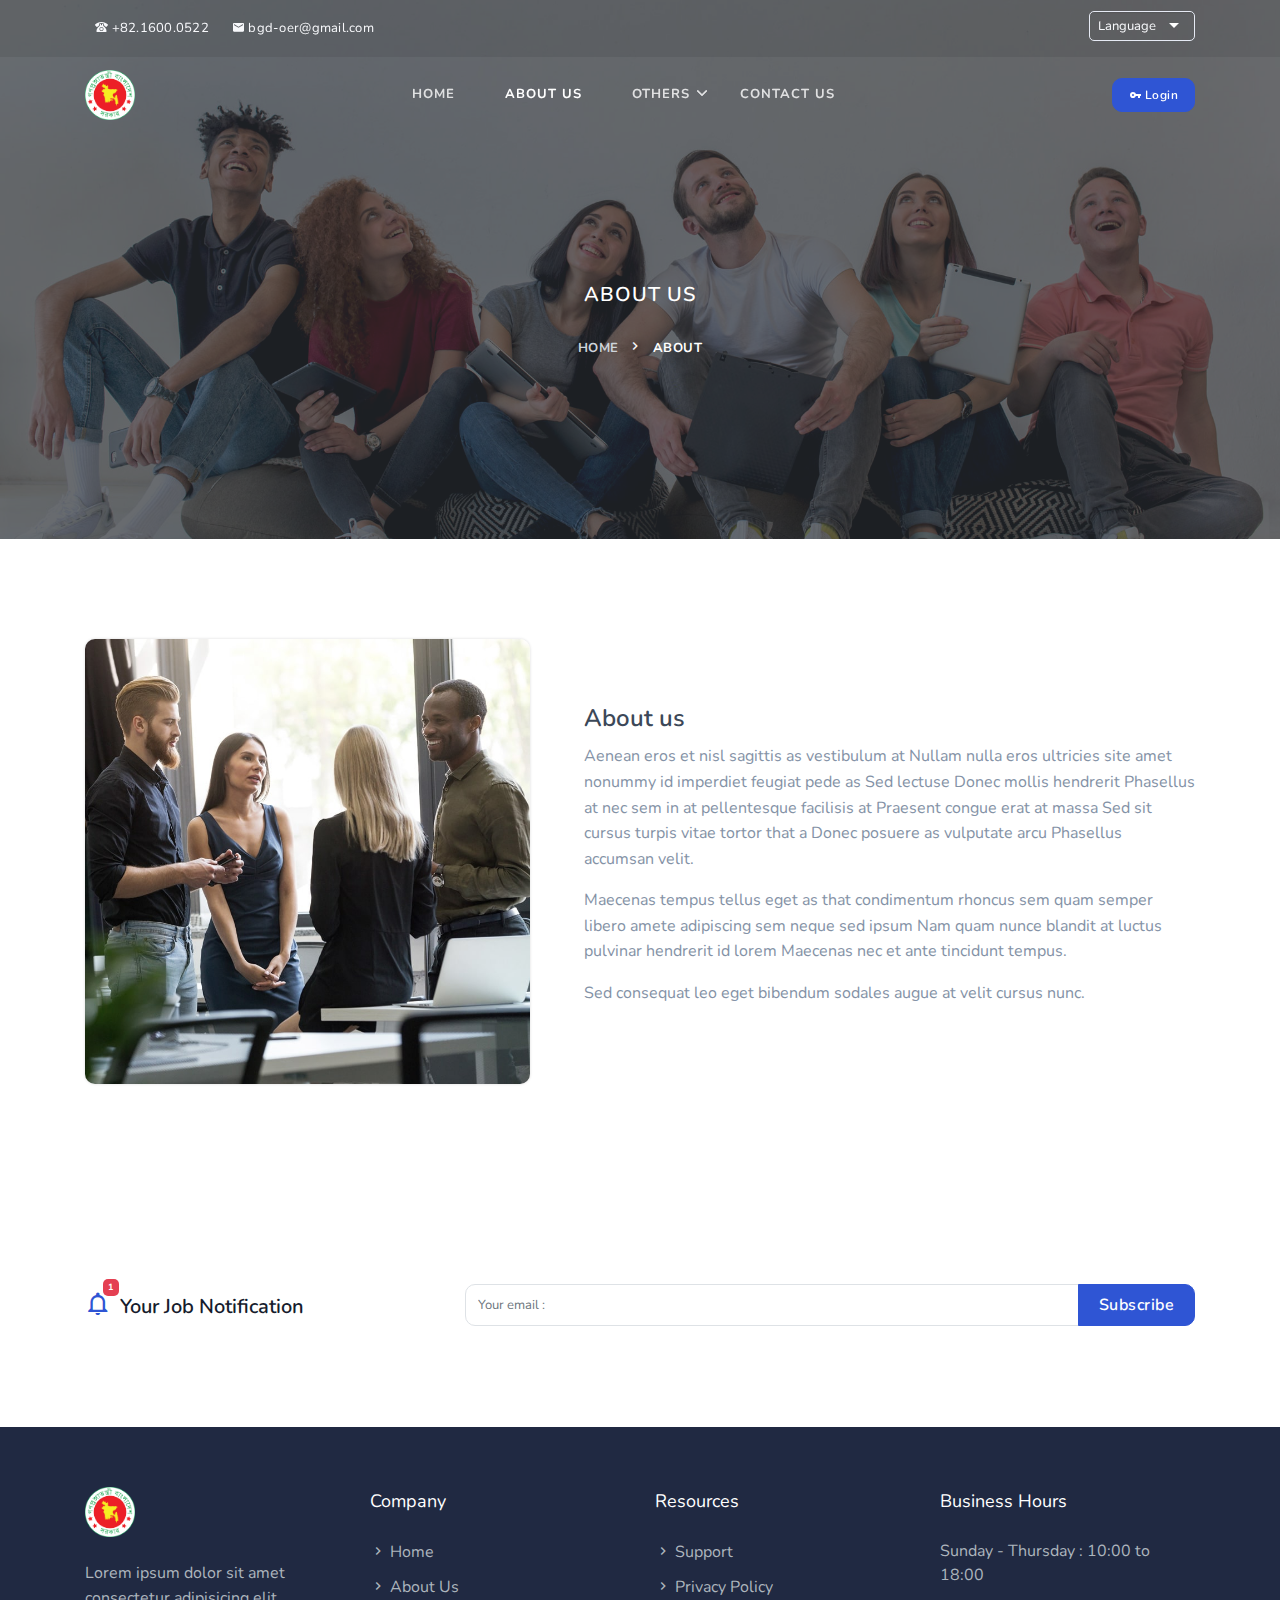
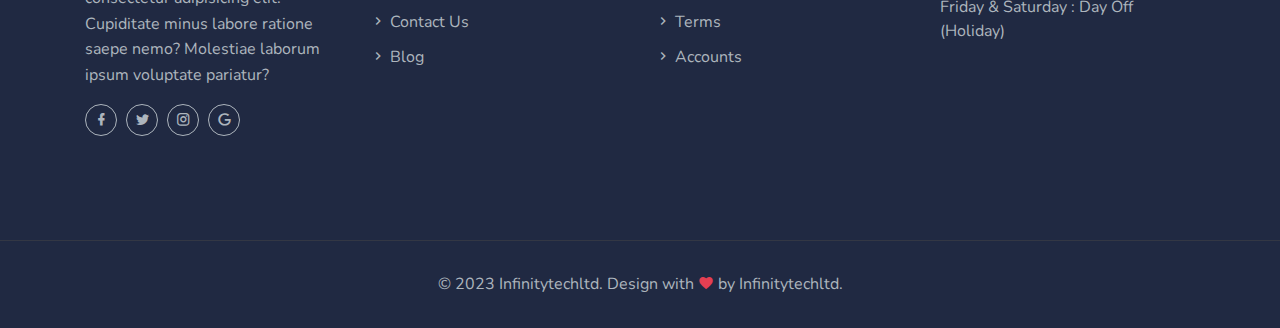
<file: about.html>
<!DOCTYPE html>
<html lang="en" class="no-js">

<head>
    <meta charset="UTF-8">
    <meta name="viewport" content="width=device-width, initial-scale=1">
    <title>About | Bangladesh OER System</title>
    <meta name="description" content="" />
    <meta name="keywords" content="" />
    <meta name="author" content="infinitytechltd" />

    <link rel="shortcut icon" href="images/bgd-edu-logo.png">

    <!-- Bootstrap core CSS -->
    <link rel="stylesheet" href="css/bootstrap.min.css" type="text/css">

    <!--Material Icon -->
    <link rel="stylesheet" type="text/css" href="css/materialdesignicons.min.css" />

    <link rel="stylesheet" type="text/css" href="css/fontawesome.css" />

    <!-- selectize css -->
    <link rel="stylesheet" type="text/css" href="css/selectize.css" />

    <link rel="stylesheet" type="text/css" href="css/nice-select.css" />

    <!-- Custom  Css -->
    <link rel="stylesheet" type="text/css" href="css/style.css" />

</head>

<body>
    <!-- Loader -->
    <!-- <div id="preloader">
        <div id="status">
            <div class="spinner">
                <div class="double-bounce1"></div>
                <div class="double-bounce2"></div>
            </div>
        </div>
    </div> -->
    <!-- Loader -->

    <!-- Navigation Bar-->
    <header id="topnav" class="defaultscroll scroll-active">
        <!-- Tagline STart -->
        <div class="tagline">
            <div class="container">
                <div class="float-left">
                    <div class="phone">
                        <i class="mdi mdi-phone-classic"></i> +82.1600.0522
                    </div>
                    <div class="email">
                        <a href="#">
                            <i class="mdi mdi-email"></i> bgd-oer@gmail.com
                        </a>
                    </div>
                </div>
                <div class="float-right">
                    <ul class="topbar-list list-unstyled d-flex" style="margin: 11px 0px;">
                        <!-- <li class="list-inline-item"><a href="javascript:void(0);"><i class="mdi mdi-account mr-2"></i>Benny Simpson</a></li> -->
                        <li class="list-inline-item">
                            <select id="select-lang" class="demo-default">
                                <option value="">Language</option>
                                <option value="4">English</option>
                                <option value="1">Spanish</option>
                                <option value="3">French</option>
                                <option value="5">Hindi</option>
                                <option value="6">Bangla</option>
                                <option value="7">Korian</option>
                            </select>
                        </li>
                    </ul>
                </div>
                <div class="clearfix"></div>
            </div>
        </div>
        <!-- Tagline End -->

        <!-- Menu Start -->
        <div class="container">
            <!-- Logo container-->
            <div>
                <a href="index.html" class="logo">
                    <img src="images/bgd-edu-logo.png" alt="LOGO" class="logo-light" height="50" />
                    <img src="images/bgd-edu-logo.png" alt="LOGO" class="logo-dark" height="50" />
                </a>
            </div>
            <div class="buy-button">
                <a href="login.html" class="btn btn-primary btn-sm">
                    <i class="mdi mdi-key"></i>
                    Login</a>
            </div><!--end login button-->
            <!-- End Logo container-->
            <div class="menu-extras">
                <div class="menu-item">
                    <!-- Mobile menu toggle-->
                    <a class="navbar-toggle">
                        <div class="lines">
                            <span></span>
                            <span></span>
                            <span></span>
                        </div>
                    </a>
                    <!-- End mobile menu toggle-->
                </div>
            </div>

            <div id="navigation">
                <!-- Navigation Menu-->
                <ul class="navigation-menu">
                    <li><a href="index.html">Home</a></li>
                    <li><a href="about.html">About us</a></li>

                    <!-- <li class="has-submenu">
                        <a href="javascript:void(0)">Services</a><span class="menu-arrow"></span>
                        <ul class="submenu">
                            <li><a href="services.html">Services</a></li>
                            <li><a href="about.html">Demo 1</a></li>
                            <li><a href="about.html">Demo 1</a></li>
                        </ul>
                    </li> -->

                    <li class="has-submenu">
                        <a href="javascript:void(0)">Others</a><span class="menu-arrow"></span>
                        <ul class="submenu">
                            <li><a href="faq.html">Faqs</a></li>
                        </ul>
                    </li>

                    <li><a href="contact.html">Contact us</a></li>

                </ul><!--end navigation menu-->
            </div><!--end navigation-->
        </div><!--end container-->
        <!--end end-->
    </header><!--end header-->
    <!-- Navbar End -->
    
    <!-- Start home -->
    <section class="bg-half page-next-level"> 
        <div class="bg-overlay"></div>
        <div class="container">
            <div class="row justify-content-center">
                <div class="col-md-6">
                    <div class="text-center text-white">
                        <h4 class="text-uppercase title mb-4">About Us</h4>
                        <ul class="page-next d-inline-block mb-0">
                            <li><a href="index.html" class="text-uppercase font-weight-bold">Home</a></li>
                            <li>
                                <span class="text-uppercase text-white font-weight-bold">About</span> 
                            </li> 
                        </ul>
                    </div>
                </div>
            </div>
        </div>
    </section>
    <!-- end home -->

    <!-- ABOUT US START -->
    <section class="section">
        <div class="container">
            <div class="row align-items-center">
                <div class="col-lg-5 col-md-4">
                    <img src="images/about.jpg" class="img-fluid rounded shadow" alt="">
                </div>

                <div class="col-lg-7 col-md-8">
                    <div class="about-desc ml-lg-4">
                        <h4 class="text-dark">About us</h4>

                        <p class="text-muted">Aenean eros et nisl sagittis as vestibulum at Nullam nulla eros ultricies site amet nonummy id imperdiet feugiat pede as Sed lectuse Donec mollis hendrerit Phasellus at nec sem in at pellentesque facilisis at Praesent congue erat at massa Sed sit cursus turpis vitae tortor that a Donec posuere as vulputate arcu Phasellus accumsan velit.</p>

                        <p class="text-muted">Maecenas tempus tellus eget as that condimentum rhoncus sem quam semper libero amete adipiscing sem neque sed ipsum Nam quam nunce blandit at luctus pulvinar hendrerit id lorem Maecenas nec et ante tincidunt tempus.</p>

                        <p class="text-muted">Sed consequat leo eget bibendum sodales augue at velit cursus nunc.</p>

                        <!-- <a href="javascript:void(0)" class="btn btn-primary">Apply now</a> -->
                    </div>
                </div>
            </div>
        </div>
    </section>
    <!-- ABOUT US END -->

     <!-- subscribe start -->
     <section class="section">
        <div class="container">
            <div class="row">
                <div class="col-lg-4 col-md-5">
                    <div class="float-left position-relative notification-icon mr-2">
                        <i class="mdi mdi-bell-outline text-primary"></i>
                        <span class="badge badge-pill badge-danger">1</span>
                    </div>
                    <h5 class="mt-2 mb-0">Your Job Notification</h5>
                </div>
                <div class="col-lg-8 col-md-7 mt-4 mt-sm-0">
                    <form>
                        <div class="form-group mb-0">
                            <div class="input-group mb-0">
                                <input name="email" id="email" type="email" class="form-control"
                                    placeholder="Your email :" required="" aria-describedby="newssubscribebtn">
                                <div class="input-group-append">
                                    <button class="btn btn-primary submitBnt" type="submit"
                                        id="newssubscribebtn">Subscribe</button>
                                </div>
                            </div>
                        </div>
                    </form>
                </div>
            </div>
        </div>
    </section>
    <!-- subscribe end -->

    <!-- footer start -->
    <footer class="footer">
        <div class="container">
            <div class="row">
                <div class="col-lg-3 col-12 mb-0 mb-md-4 pb-0 pb-md-2">
                    <a href="javascript:void(0)"><img src="images/bgd-edu-logo.png" height="50" alt=""></a>
                    <p class="mt-4">Lorem ipsum dolor sit amet consectetur adipisicing elit. Cupiditate minus labore ratione saepe nemo? Molestiae laborum ipsum voluptate pariatur?</p>
                    <ul class="social-icon social list-inline mb-0">
                        <li class="list-inline-item"><a href="#" class="rounded"><i class="mdi mdi-facebook"></i></a>
                        </li>
                        <li class="list-inline-item"><a href="#" class="rounded"><i class="mdi mdi-twitter"></i></a>
                        </li>
                        <li class="list-inline-item"><a href="#" class="rounded"><i class="mdi mdi-instagram"></i></a>
                        </li>
                        <li class="list-inline-item"><a href="#" class="rounded"><i class="mdi mdi-google"></i></a></li>
                    </ul>
                </div>
                <div class="col-lg-3 col-md-4 col-12 mt-4 mt-sm-0 pt-2 pt-sm-0">
                    <p class="text-white mb-4 footer-list-title">Company</p>
                    <ul class="list-unstyled footer-list">
                        <li><a href="index.html" class="text-foot"><i class="mdi mdi-chevron-right"></i> Home</a></li>
                        <li><a href="about.html" class="text-foot"><i class="mdi mdi-chevron-right"></i> About Us</a></li>
                        <li><a href="contact.html" class="text-foot"><i class="mdi mdi-chevron-right"></i> Contact Us</a></li>
                        <li><a href="#" class="text-foot"><i class="mdi mdi-chevron-right"></i> Blog</a></li>
                    </ul>
                </div>
                <div class="col-lg-3 col-md-4 col-12 mt-4 mt-sm-0 pt-2 pt-sm-0">
                    <p class="text-white mb-4 footer-list-title">Resources</p>
                    <ul class="list-unstyled footer-list">
                        <li><a href="#" class="text-foot"><i class="mdi mdi-chevron-right"></i> Support</a></li>
                        <li><a href="#" class="text-foot"><i class="mdi mdi-chevron-right"></i> Privacy Policy</a></li>
                        <li><a href="#" class="text-foot"><i class="mdi mdi-chevron-right"></i> Terms</a></li>
                        <li><a href="#" class="text-foot"><i class="mdi mdi-chevron-right"></i> Accounts </a></li>
                    </ul>
                </div>

                <div class="col-lg-3 col-md-4 col-12 mt-4 mt-sm-0 pt-2 pt-sm-0">
                    <p class="text-white mb-4 footer-list-title f-17">Business Hours</p>
                    <ul class="list-unstyled text-foot mt-4 mb-0">
                        <li>Sunday - Thursday : 10:00 to 18:00</li>
                        <li class="mt-2">Friday & Saturday : Day Off (Holiday)</li>
                    </ul>
                </div>
            </div>
        </div>
    </footer>
    <!-- footer end -->
    <hr>
    <footer class="footer footer-bar">
        <div class="container text-center">
            <div class="row justify-content-center">
                <div class="col-12">
                    <div class="">
                        <p class="mb-0">© 2023 Infinitytechltd. Design with <i class="mdi mdi-heart text-danger"></i> by
                            Infinitytechltd.</p>
                    </div>
                </div>
            </div>
        </div><!--end container-->
    </footer><!--end footer-->
    <!-- Footer End -->

    <!-- Back to top -->
    <a href="#" class="back-to-top rounded text-center" id="back-to-top">
        <i class="mdi mdi-chevron-up d-block"> </i>
    </a>
    <!-- Back to top -->

    <!-- javascript -->
    <script src="js/jquery.min.js"></script>
    <script src="js/bootstrap.bundle.min.js"></script>
    <script src="js/jquery.easing.min.js"></script>
    <script src="js/plugins.js"></script>

    <!-- selectize js -->
    <script src="js/selectize.min.js"></script>
    <script src="js/jquery.nice-select.min.js"></script>

    <script src="js/owl.carousel.min.js"></script>
    <script src="js/counter.int.js"></script>

    <script src="js/app.js"></script>
    <script src="js/home.js"></script>

</body>

</html>
</file>
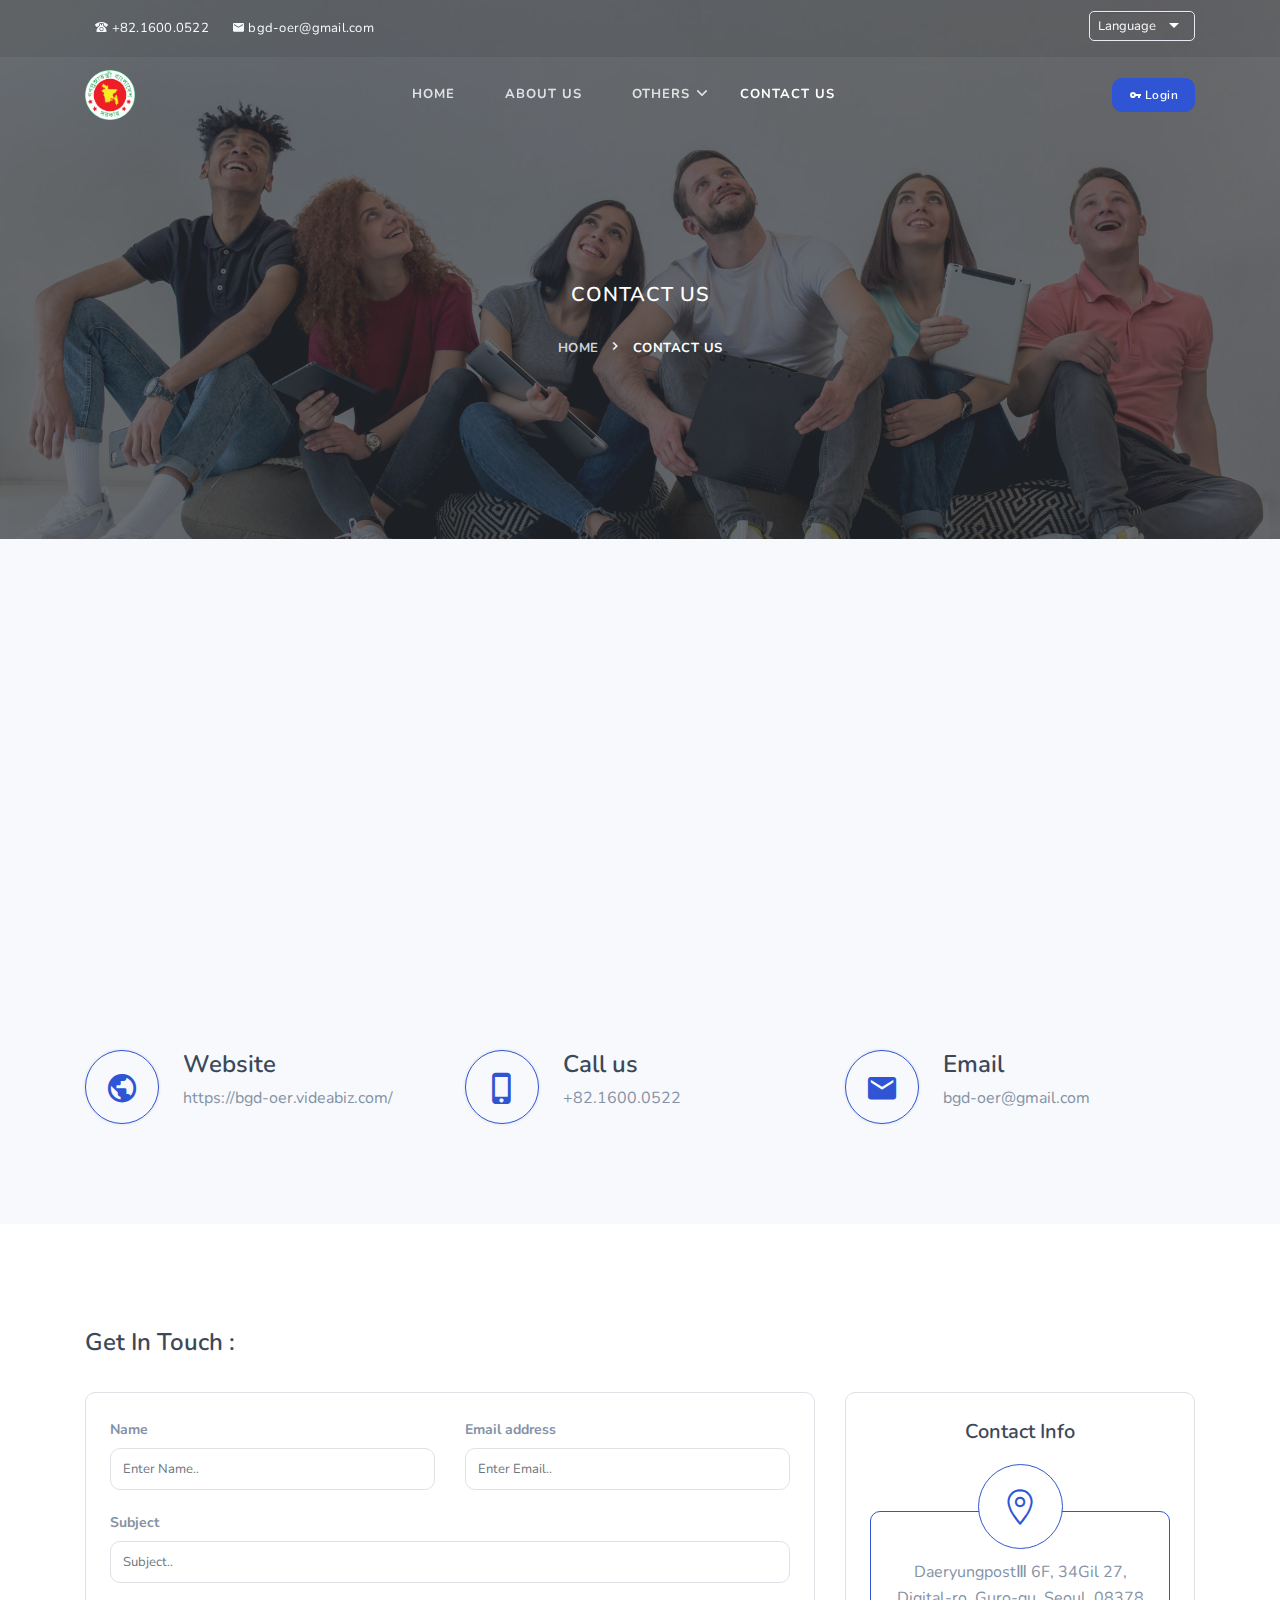
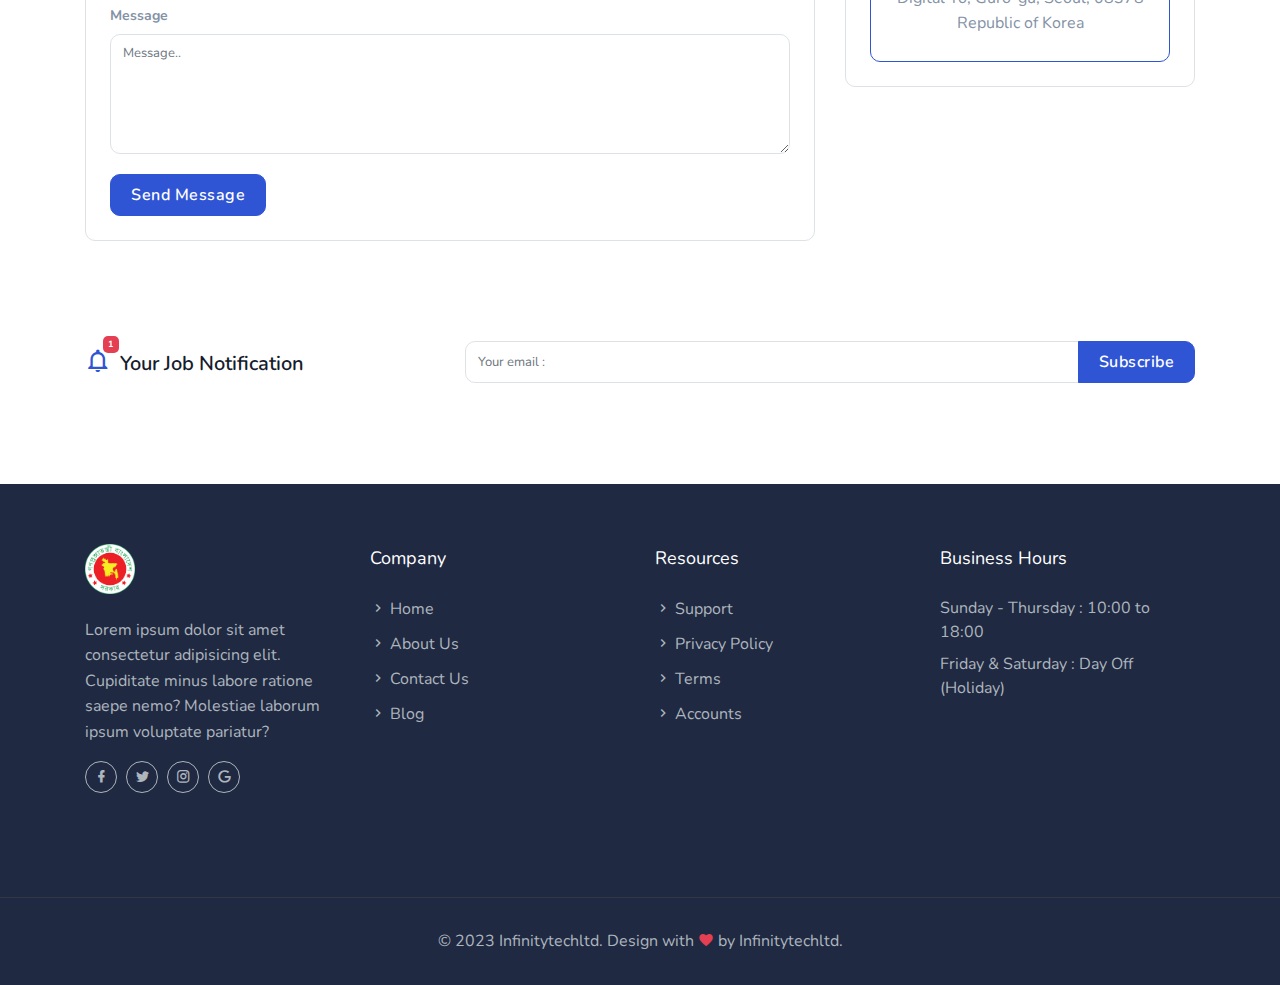
<file: contact.html>
<!DOCTYPE html>
<html lang="en" class="no-js">

<head>
    <meta charset="UTF-8">
    <meta name="viewport" content="width=device-width, initial-scale=1">
    <title>Contact | Bangladesh OER System</title>
    <meta name="description" content="" />
    <meta name="keywords" content="" />
    <meta name="author" content="infinitytechltd" />

    <link rel="shortcut icon" href="images/bgd-edu-logo.png">

    <!-- Bootstrap core CSS -->
    <link rel="stylesheet" href="css/bootstrap.min.css" type="text/css">

    <!--Material Icon -->
    <link rel="stylesheet" type="text/css" href="css/materialdesignicons.min.css" />
    <link rel="stylesheet" type="text/css" href="css/fontawesome.css" />

    <!-- selectize css -->
    <link rel="stylesheet" type="text/css" href="css/selectize.css" />

    <!--Slider-->
    <link rel="stylesheet" href="css/owl.carousel.css" />
    <link rel="stylesheet" href="css/owl.theme.css" />
    <link rel="stylesheet" href="css/owl.transitions.css" />

    <!-- Custom  Css -->
    <link rel="stylesheet" type="text/css" href="css/style.css" />

</head>

<body>
    <!-- Loader -->
    <!-- <div id="preloader">
        <div id="status">
            <div class="spinner">
                <div class="double-bounce1"></div>
                <div class="double-bounce2"></div>
            </div>
        </div>
    </div> -->
    <!-- Loader -->

    <!-- Navigation Bar-->
    <header id="topnav" class="defaultscroll scroll-active">
        <!-- Tagline STart -->
        <div class="tagline">
            <div class="container">
                <div class="float-left">
                    <div class="phone">
                        <i class="mdi mdi-phone-classic"></i> +82.1600.0522
                    </div>
                    <div class="email">
                        <a href="#">
                            <i class="mdi mdi-email"></i> bgd-oer@gmail.com
                        </a>
                    </div>
                </div>
                <div class="float-right">
                    <ul class="topbar-list list-unstyled d-flex" style="margin: 11px 0px;">
                        <!-- <li class="list-inline-item"><a href="javascript:void(0);"><i class="mdi mdi-account mr-2"></i>Benny Simpson</a></li> -->
                        <li class="list-inline-item">
                            <select id="select-lang" class="demo-default">
                                <option value="">Language</option>
                                <option value="4">English</option>
                                <option value="1">Spanish</option>
                                <option value="3">French</option>
                                <option value="5">Hindi</option>
                                <option value="6">Bangla</option>
                                <option value="7">Korian</option>
                            </select>
                        </li>
                    </ul>
                </div>
                <div class="clearfix"></div>
            </div>
        </div>
        <!-- Tagline End -->

        <!-- Menu Start -->
        <div class="container">
            <!-- Logo container-->
            <div>
                <a href="index.html" class="logo">
                    <img src="images/bgd-edu-logo.png" alt="LOGO" class="logo-light" height="50" />
                    <img src="images/bgd-edu-logo.png" alt="LOGO" class="logo-dark" height="50" />
                </a>
            </div>
            <div class="buy-button">
                <a href="login.html" class="btn btn-primary btn-sm">
                    <i class="mdi mdi-key"></i>
                    Login</a>
            </div><!--end login button-->
            <!-- End Logo container-->
            <div class="menu-extras">
                <div class="menu-item">
                    <!-- Mobile menu toggle-->
                    <a class="navbar-toggle">
                        <div class="lines">
                            <span></span>
                            <span></span>
                            <span></span>
                        </div>
                    </a>
                    <!-- End mobile menu toggle-->
                </div>
            </div>

            <div id="navigation">
                <!-- Navigation Menu-->
                <ul class="navigation-menu">
                    <li><a href="index.html">Home</a></li>
                    <li><a href="about.html">About us</a></li>

                    <!-- <li class="has-submenu">
                        <a href="javascript:void(0)">Services</a><span class="menu-arrow"></span>
                        <ul class="submenu">
                            <li><a href="services.html">Services</a></li>
                            <li><a href="about.html">Demo 1</a></li>
                            <li><a href="about.html">Demo 1</a></li>
                        </ul>
                    </li> -->

                    <li class="has-submenu">
                        <a href="javascript:void(0)">Others</a><span class="menu-arrow"></span>
                        <ul class="submenu">
                            <li><a href="#">Faqs</a></li>
                        </ul>
                    </li>

                    <li><a href="contact.html">Contact us</a></li>

                </ul><!--end navigation menu-->
            </div><!--end navigation-->
        </div><!--end container-->
        <!--end end-->
    </header><!--end header-->
    <!-- Navbar End -->
    
    <!-- Start home -->
    <section class="bg-half page-next-level"> 
        <div class="bg-overlay"></div>
        <div class="container">
            <div class="row justify-content-center">
                <div class="col-md-6">
                    <div class="text-center text-white">
                        <h4 class="text-uppercase title mb-4">Contact Us</h4>
                        <ul class="page-next d-inline-block mb-0">
                            <li><a href="index.html" class="text-uppercase font-weight-bold">Home</a></li>
                            <li>
                                <span class="text-uppercase text-white font-weight-bold">Contact Us</span> 
                            </li> 
                        </ul>
                    </div>
                </div>
            </div>
        </div>
    </section>
    <!-- end home -->

    <!-- MAP START -->
    <section class="section pt-0 bg-light">
        <div class="container-fluid">
            <div class="row">
                <div class="col-lg-12 p-0">
                    <div class="map">
                        <iframe src="https://www.google.com/maps/embed?pb=!1m18!1m12!1m3!1d3313884.472596462!2d125.23348738404691!3d35.79464730964773!2m3!1f0!2f0!3f0!3m2!1i1024!2i768!4f13.1!3m3!1m2!1s0x356455ebcb11ba9b%3A0x91249b00ba88db4b!2sSouth%20Korea!5e0!3m2!1sen!2sbd!4v1689701710392!5m2!1sen!2sbd"  style="border:0;" allowfullscreen="" loading="lazy" referrerpolicy="no-referrer-when-downgrade"></iframe>
                    </div>
                </div>
            </div>
        </div>
        
        <div class="container mt-100 mt-60">
            <div class="row align-items-center">
                <div class="col-lg-4">
                    <div class="contact-item mt-40">
                        <div class="float-left">
                            <div class="contact-icon d-inline-block border rounded-pill shadow text-primary mt-1 mr-4">
                                <i class="mdi mdi-earth"></i>
                            </div>
                        </div>
                        <div class="contact-details">
                            <h4 class="text-dark mb-1">Website</h4>
                            <p class="mb-0 text-muted">https://bgd-oer.videabiz.com/</p>
                        </div>
                    </div>
                </div>

                <div class="col-lg-4">
                    <div class="contact-item mt-40">
                        <div class="float-left">
                            <div class="contact-icon d-inline-block border rounded-pill shadow text-primary mt-1 mr-4">
                                <i class="mdi mdi-cellphone-iphone"></i>
                            </div>
                        </div>
                        <div class="contact-details">
                            <h4 class="text-dark mb-1">Call us</h4>
                            <p class="mb-0 text-muted">+82.1600.0522</p>
                        </div>
                    </div>
                </div>

                <div class="col-lg-4">
                    <div class="contact-item mt-40">
                        <div class="float-left">
                            <div class="contact-icon d-inline-block border rounded-pill shadow text-primary mt-1 mr-4">
                                <i class="mdi mdi-email"></i>
                            </div>
                        </div>
                        <div class="contact-details">
                            <h4 class="text-dark mb-1">Email</h4>
                            <p class="mb-0 text-muted"> bgd-oer@gmail.com</p>
                        </div>
                    </div>
                </div>
            </div>
        </div>
    </section>
    <!-- CONTACT END -->

    <!-- CONTACT FORM START -->
    <section class="section pb-0">
        <div class="container">
            <div class="row">
                <div class="col-lg-12">
                    <h4 class="text-dark mb-0">Get In Touch :</h4>
                </div>
            </div>

            <div class="row">
                <div class="col-lg-8 col-md-7 mt-4 pt-2">
                    <div class="custom-form rounded border p-4">
                        <div id="message"></div>
                        <form method="post" action="php/contact.php" name="contact-form" id="contact-form">
                            <div class="row">
                                <div class="col-lg-6">
                                    <div class="form-group app-label">
                                        <label class="text-muted">Name</label>
                                        <input name="name" id="name2" type="text" class="form-control resume" placeholder="Enter Name..">
                                    </div>
                                </div>
                                <div class="col-lg-6">
                                    <div class="form-group app-label">
                                        <label class="text-muted">Email address</label>
                                        <input name="email" id="email1" type="email" class="form-control resume" placeholder="Enter Email..">
                                    </div>
                                </div>
                                <div class="col-lg-12">
                                    <div class="form-group app-label">
                                        <label class="text-muted">Subject</label>
                                        <input type="text" class="form-control resume" id="subject" placeholder="Subject..">
                                    </div>
                                </div>
                                <div class="col-lg-12">
                                    <div class="form-group app-label">
                                        <label class="text-muted">Message</label>
                                        <textarea name="comments" id="comments" rows="5" class="form-control resume" placeholder="Message.."></textarea>
                                    </div>
                                </div>
                            </div>
                            <div class="row">
                                <div class="col-sm-12">
                                    <input type="submit" id="submit" name="send" class="submitBnt btn btn-primary" value="Send Message">
                                    <div id="simple-msg"></div>
                                </div>
                            </div>
                        </form>
                    </div>
                </div>

                <div class="col-lg-4 col-md-5 mt-4 pt-2">
                    <div class="border rounded text-center p-4">
                        <h5 class="text-dark pb-3">Contact Info</h5>
                        <div class="contact-location rounded mt-5 p-4">
                            <div class="contact-location-icon bg-white text-primary rounded-pill">
                                <i class="mdi mdi-map-marker"></i>
                            </div>
                            <p class="text-muted pt-4 f-20 mb-0">DaeryungpostⅢ 6F, 34Gil 27, Digital-ro, Guro-gu, Seoul, 08378 Republic of Korea</p>
                        </div>
                    </div>
                </div>
            </div>
        </div>
    </section>
    <!-- CONTACT FORM END -->

    <!-- subscribe start -->
    <section class="section ">
        <div class="container">
            <div class="row">
                <div class="col-lg-4 col-md-5">
                    <div class="float-left position-relative notification-icon mr-2">
                        <i class="mdi mdi-bell-outline text-primary"></i>
                        <span class="badge badge-pill badge-danger">1</span>
                    </div>
                    <h5 class="mt-2 mb-0">Your Job Notification</h5>
                </div>
                <div class="col-lg-8 col-md-7 mt-sm-0">
                    <form>
                        <div class="form-group mb-0">
                            <div class="input-group mb-0">
                                <input name="email" id="email" type="email" class="form-control"
                                    placeholder="Your email :" required="" aria-describedby="newssubscribebtn">
                                <div class="input-group-append">
                                    <button class="btn btn-primary submitBnt" type="submit"
                                        id="newssubscribebtn">Subscribe</button>
                                </div>
                            </div>
                        </div>
                    </form>
                </div>
            </div>
        </div>
    </section>
    <!-- subscribe end -->

    <!-- footer start -->
    <footer class="footer">
        <div class="container">
            <div class="row">
                <div class="col-lg-3 col-12 mb-0 mb-md-4 pb-0 pb-md-2">
                    <a href="javascript:void(0)"><img src="images/bgd-edu-logo.png" height="50" alt=""></a>
                    <p class="mt-4">Lorem ipsum dolor sit amet consectetur adipisicing elit. Cupiditate minus labore ratione saepe nemo? Molestiae laborum ipsum voluptate pariatur?</p>
                    <ul class="social-icon social list-inline mb-0">
                        <li class="list-inline-item"><a href="#" class="rounded"><i class="mdi mdi-facebook"></i></a>
                        </li>
                        <li class="list-inline-item"><a href="#" class="rounded"><i class="mdi mdi-twitter"></i></a>
                        </li>
                        <li class="list-inline-item"><a href="#" class="rounded"><i class="mdi mdi-instagram"></i></a>
                        </li>
                        <li class="list-inline-item"><a href="#" class="rounded"><i class="mdi mdi-google"></i></a></li>
                    </ul>
                </div>
                <div class="col-lg-3 col-md-4 col-12 mt-4 mt-sm-0 pt-2 pt-sm-0">
                    <p class="text-white mb-4 footer-list-title">Company</p>
                    <ul class="list-unstyled footer-list">
                        <li><a href="index.html" class="text-foot"><i class="mdi mdi-chevron-right"></i> Home</a></li>
                        <li><a href="about.html" class="text-foot"><i class="mdi mdi-chevron-right"></i> About Us</a></li>
                        <li><a href="contact.html" class="text-foot"><i class="mdi mdi-chevron-right"></i> Contact Us</a></li>
                        <li><a href="#" class="text-foot"><i class="mdi mdi-chevron-right"></i> Blog</a></li>
                    </ul>
                </div>
                <div class="col-lg-3 col-md-4 col-12 mt-4 mt-sm-0 pt-2 pt-sm-0">
                    <p class="text-white mb-4 footer-list-title">Resources</p>
                    <ul class="list-unstyled footer-list">
                        <li><a href="#" class="text-foot"><i class="mdi mdi-chevron-right"></i> Support</a></li>
                        <li><a href="#" class="text-foot"><i class="mdi mdi-chevron-right"></i> Privacy Policy</a></li>
                        <li><a href="#" class="text-foot"><i class="mdi mdi-chevron-right"></i> Terms</a></li>
                        <li><a href="#" class="text-foot"><i class="mdi mdi-chevron-right"></i> Accounts </a></li>
                    </ul>
                </div>

                <div class="col-lg-3 col-md-4 col-12 mt-4 mt-sm-0 pt-2 pt-sm-0">
                    <p class="text-white mb-4 footer-list-title f-17">Business Hours</p>
                    <ul class="list-unstyled text-foot mt-4 mb-0">
                        <li>Sunday - Thursday : 10:00 to 18:00</li>
                        <li class="mt-2">Friday & Saturday : Day Off (Holiday)</li>
                    </ul>
                </div>
            </div>
        </div>
    </footer>
    <!-- footer end -->
    <hr>
    <footer class="footer footer-bar">
        <div class="container text-center">
            <div class="row justify-content-center">
                <div class="col-12">
                    <div class="">
                        <p class="mb-0">© 2023 Infinitytechltd. Design with <i class="mdi mdi-heart text-danger"></i> by
                            Infinitytechltd.</p>
                    </div>
                </div>
            </div>
        </div><!--end container-->
    </footer><!--end footer-->
    <!-- Footer End -->

    <!-- Back to top -->
    <a href="#" class="back-to-top rounded text-center" id="back-to-top">
        <i class="mdi mdi-chevron-up d-block"> </i>
    </a>
    <!-- Back to top -->

    <!-- javascript -->
    <script src="js/jquery.min.js"></script>
    <script src="js/bootstrap.bundle.min.js"></script>
    <script src="js/jquery.easing.min.js"></script>
    <script src="js/plugins.js"></script>

    <!-- selectize js -->
    <script src="js/selectize.min.js"></script>
    <script src="js/jquery.nice-select.min.js"></script>

    <script src="js/owl.carousel.min.js"></script>
    <script src="js/counter.int.js"></script>

    <script src="js/app.js"></script>
    <script src="js/home.js"></script>

</body>

</html>
</file>
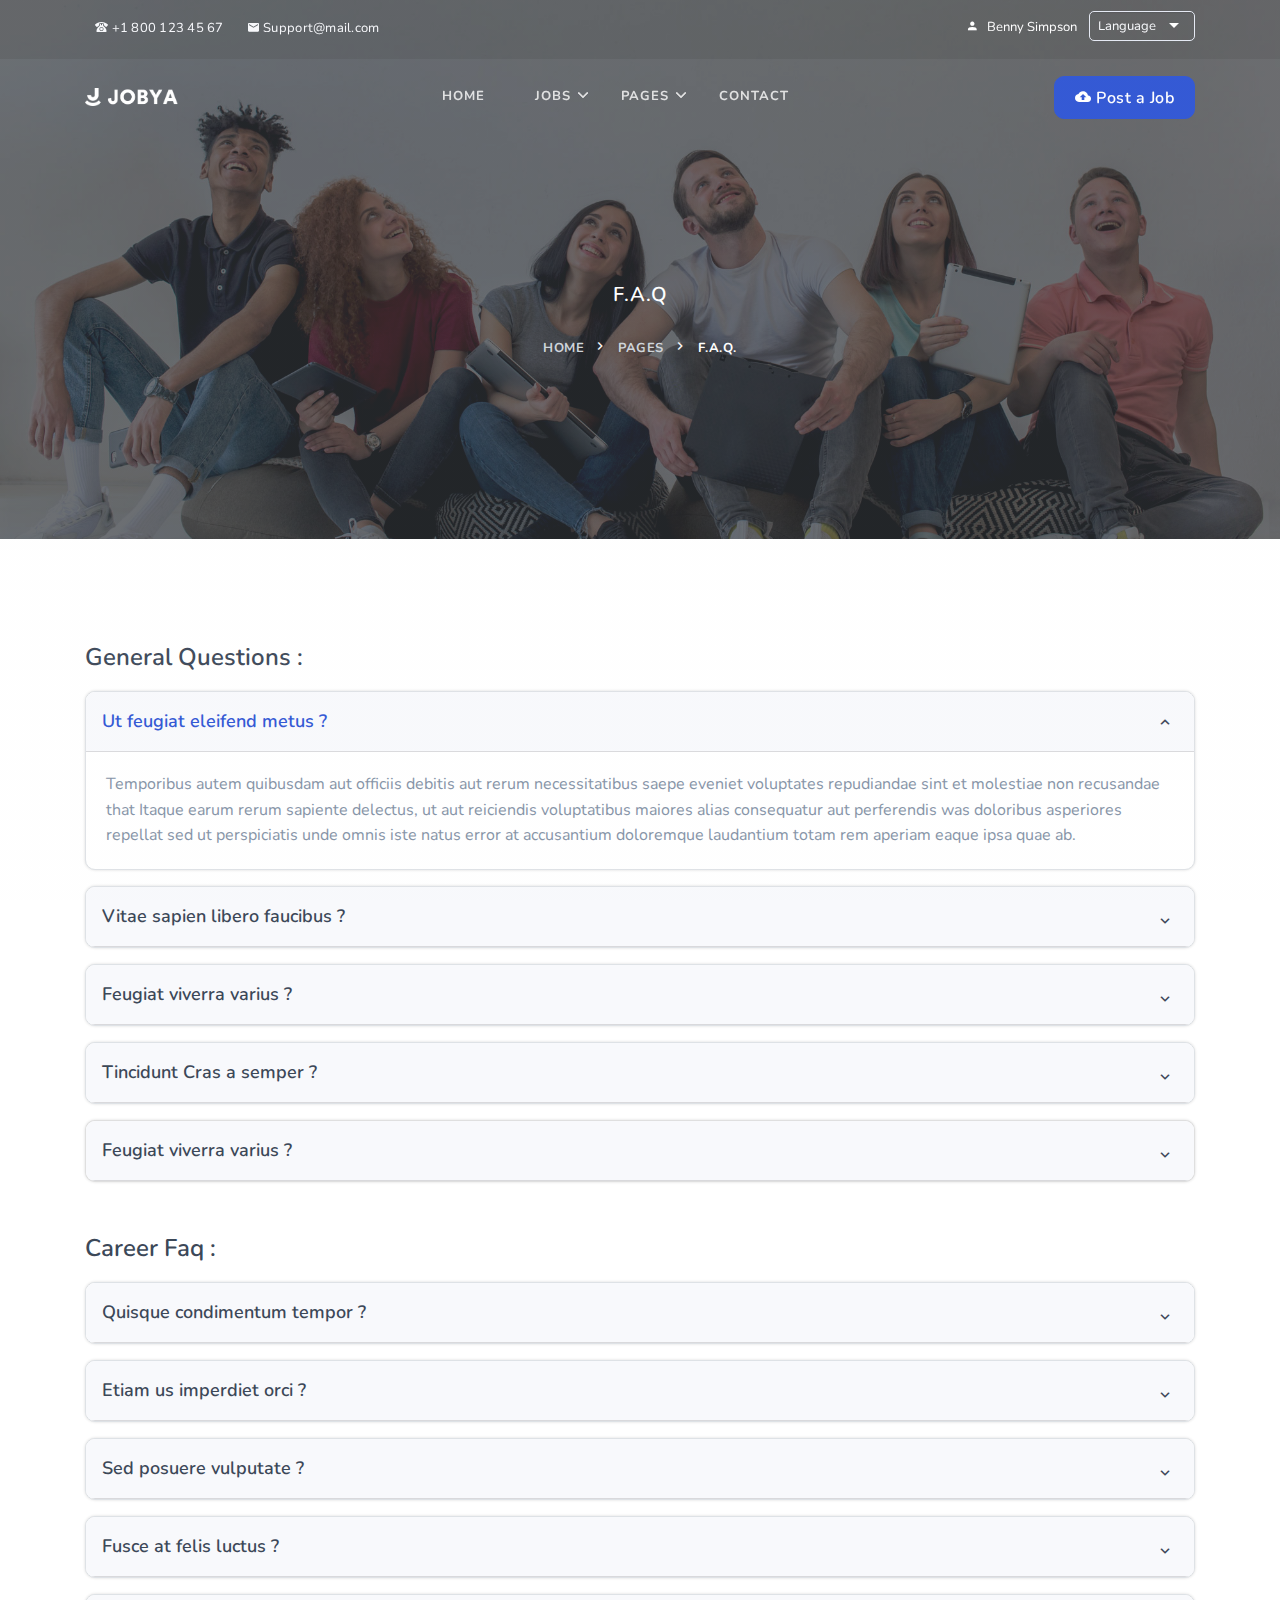
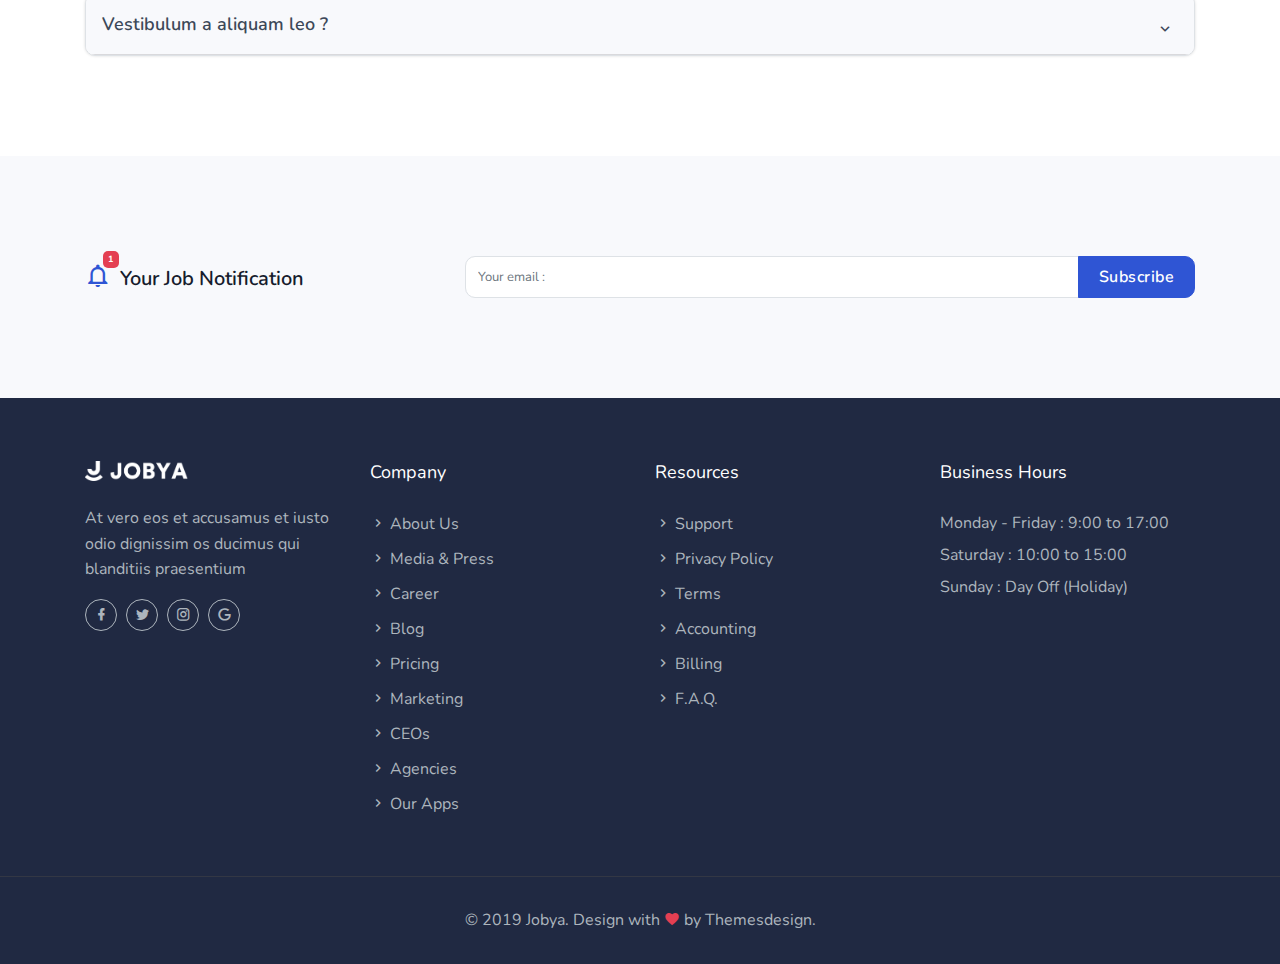
<file: demo-faq.html>
<!DOCTYPE html>
<html lang="en" class="no-js">

<head>
    <meta charset="UTF-8">
    <meta name="viewport" content="width=device-width, initial-scale=1">
    <title>Jobya - Responsive Job Board HTML Template</title>
    <meta name="description" content="" />
    <meta name="keywords" content="" />
    <meta name="author" content="Themesdesign" />

    <link rel="shortcut icon" href="images/favicon.ico">

    <!-- Bootstrap core CSS -->
    <link rel="stylesheet" href="css/bootstrap.min.css" type="text/css">

    <!--Material Icon -->
    <link rel="stylesheet" type="text/css" href="css/materialdesignicons.min.css" />

    <link rel="stylesheet" type="text/css" href="css/fontawesome.css" />

    <!-- selectize css -->
    <link rel="stylesheet" type="text/css" href="css/selectize.css" />

    <link rel="stylesheet" type="text/css" href="css/nice-select.css" />

    <!-- Custom  Css -->
    <link rel="stylesheet" type="text/css" href="css/style.css" />

</head>

<body>
    <!-- Loader -->
    <div id="preloader">
        <div id="status">
            <div class="spinner">
                <div class="double-bounce1"></div>
                <div class="double-bounce2"></div>
            </div>
        </div>
    </div>
    <!-- Loader -->

    <!-- Navigation Bar-->
    <header id="topnav" class="defaultscroll scroll-active">
        <!-- Tagline STart -->
        <div class="tagline">
            <div class="container">
                <div class="float-left">
                    <div class="phone">
                        <i class="mdi mdi-phone-classic"></i> +1 800 123 45 67
                    </div>
                    <div class="email">
                        <a href="#">
                            <i class="mdi mdi-email"></i> Support@mail.com
                        </a>
                    </div>
                </div>
                <div class="float-right">
                    <ul class="topbar-list list-unstyled d-flex" style="margin: 11px 0px;">
                        <li class="list-inline-item"><a href="javascript:void(0);"><i class="mdi mdi-account mr-2"></i>Benny Simpson</a></li>
                        <li class="list-inline-item">
                            <select id="select-lang" class="demo-default">
                                    <option value="">Language</option>
                                    <option value="4">English</option>
                                    <option value="1">Spanish</option>
                                    <option value="3">French</option>
                                    <option value="5">Hindi</option>
                                </select>
                        </li>
                    </ul>
                </div>
                <div class="clearfix"></div>
            </div>
        </div>
        <!-- Tagline End -->

        <!-- Menu Start -->
        <div class="container">
            <!-- Logo container-->
            <div>
                <a href="index.html" class="logo">
                    <img src="images/logo-light.png" alt="" class="logo-light" height="18" />
                    <img src="images/logo-dark.png" alt="" class="logo-dark" height="18" />
                </a>
            </div>                 
            <div class="buy-button">
                <a href="post-a-job.html" class="btn btn-primary"><i class="mdi mdi-cloud-upload"></i> Post a Job</a>
            </div><!--end login button-->
            <!-- End Logo container-->
            <div class="menu-extras">
                <div class="menu-item">
                    <!-- Mobile menu toggle-->
                    <a class="navbar-toggle">
                        <div class="lines">
                            <span></span>
                            <span></span>
                            <span></span>
                        </div>
                    </a>
                    <!-- End mobile menu toggle-->
                </div>
            </div>
    
            <div id="navigation">
                <!-- Navigation Menu-->   
                <ul class="navigation-menu">
                    <li><a href="index.html">Home</a></li>
                    <li class="has-submenu">
                        <a href="javascript:void(0)">Jobs</a><span class="menu-arrow"></span>
                        <ul class="submenu">
                            <li><a href="job-list.html">Job List</a></li>
                            <li><a href="job-grid.html">Job Grid</a></li>
                            <li><a href="job-details.html">Job Details</a></li>
                            <li><a href="job-details-2.html">Job Details-2</a></li>
                        </ul>
                    </li>
    
                    <li class="has-submenu">
                        <a href="javascript:void(0)">Pages</a><span class="menu-arrow"></span>
                        <ul class="submenu">
                            <li><a href="about.html">About us</a></li>
                            <li><a href="services.html">Services</a></li>
                            <li><a href="team.html">Team</a></li>
                            <li><a href="faq.html">Faqs</a></li>
                            <li><a href="pricing.html">Pricing plans</a></li>
                            <li class="has-submenu"><a href="javascript:void(0)"> Candidates</a><span class="submenu-arrow"></span>
                                <ul class="submenu">
                                    <li><a href="candidates-listing.html">Candidates Listing</a></li>
                                    <li><a href="candidates-profile.html">Candidates Profile</a></li>
                                    <li><a href="create-resume.html">Create Resume</a></li>
                                </ul>  
                            </li>
                            <li class="has-submenu"><a href="javascript:void(0)"> Blog</a><span class="submenu-arrow"></span>
                                <ul class="submenu">
                                    <li><a href="blog-grid.html">Blogs</a></li>
                                    <li><a href="blog-sidebar.html">Blog Sidebar</a></li>
                                    <li><a href="blog-details.html">Blog Details</a></li>
                                </ul>  
                            </li>
                            <li class="has-submenu"><a href="javascript:void(0)"> Employers</a><span class="submenu-arrow"></span>
                                <ul class="submenu">
                                    <li><a href="employers-list.html">Employers List</a></li>
                                    <li><a href="company-detail.html">Company Detail</a></li>
                                </ul>  
                            </li>
                            <li class="has-submenu"><a href="javascript:void(0)"> User Pages</a><span class="submenu-arrow"></span>
                                <ul class="submenu">
                                    <li><a href="login.html">Login</a></li>
                                    <li><a href="signup.html">Signup</a></li>
                                    <li><a href="recovery_passward.html">Forgot Password</a></li>
                                </ul>  
                            </li>
                            <li><a href="components.html"> Components</a></li>
                        </ul>
                    </li>
                    <li>
                        <a href="contact.html">contact</a>
                    </li>
                </ul><!--end navigation menu-->
            </div><!--end navigation-->
        </div><!--end container-->
        <!--end end-->
    </header><!--end header-->
    <!-- Navbar End -->
    
    <!-- Start home -->
    <section class="bg-half page-next-level"> 
        <div class="bg-overlay"></div>
        <div class="container">
            <div class="row justify-content-center">
                <div class="col-md-6">
                    <div class="text-center text-white">
                        <h4 class="text-uppercase title mb-4">F.A.Q</h4>
                        <ul class="page-next d-inline-block mb-0">
                            <li><a href="index.html" class="text-uppercase font-weight-bold">Home</a></li>
                            <li><a href="#" class="text-uppercase font-weight-bold">Pages</a></li> 
                            <li>
                                <span class="text-uppercase text-white font-weight-bold">F.A.Q.</span> 
                            </li> 
                        </ul>
                    </div>
                </div>
            </div>
        </div>
    </section>
    <!-- end home -->

    <!-- FAQ START -->
    <section class="section">
        <div class="container">
            <div class="row">
                <div class="col-lg-12">
                    <div class="faq-content">
                        <h4 class="text-dark">General Questions :</h4>
                        <div class="faq-content mt-3">
                            <div class="accordion" id="accordionExample">
                                <div class="card border rounded shadow mb-3">
                                    <a data-toggle="collapse" href="#collapseOne" class="faq position-relative" aria-expanded="true" aria-controls="collapseOne">
                                        <div class="card-header bg-light p-3" id="headingOne">
                                            <h4 class="title mb-0 faq-question"> Ut feugiat eleifend metus ?</h4>
                                        </div>
                                    </a>
                                    <div id="collapseOne" class="collapse show" aria-labelledby="headingOne" data-parent="#accordionExample">
                                        <div class="card-body">
                                            <p class="text-muted mb-0 faq-ans">Temporibus autem quibusdam aut officiis debitis aut rerum necessitatibus saepe eveniet voluptates repudiandae sint et molestiae non recusandae that Itaque earum rerum sapiente delectus, ut aut reiciendis voluptatibus maiores alias consequatur aut perferendis was doloribus asperiores repellat sed ut perspiciatis unde omnis iste natus error at accusantium doloremque laudantium totam rem aperiam eaque ipsa quae ab.</p>
                                        </div>
                                    </div>
                                </div>

                                <div class="card border rounded shadow mb-3">
                                    <a data-toggle="collapse" href="#collapseTwo" class="faq position-relative collapsed" aria-expanded="false" aria-controls="collapseTwo">
                                        <div class="card-header bg-light p-3" id="headingTwo">
                                            <h4 class="title mb-0 faq-question"> Vitae sapien libero faucibus ? </h4>
                                        </div>
                                    </a>
                                    <div id="collapseTwo" class="collapse" aria-labelledby="headingTwo" data-parent="#accordionExample">
                                        <div class="card-body">
                                            <p class="text-muted mb-0 faq-ans">Temporibus autem quibusdam aut officiis debitis aut rerum necessitatibus saepe eveniet voluptates repudiandae sint et molestiae non recusandae that Itaque earum rerum sapiente delectus, ut aut reiciendis voluptatibus maiores alias consequatur aut perferendis was doloribus asperiores repellat sed ut perspiciatis unde omnis iste natus error at accusantium doloremque laudantium totam rem aperiam eaque ipsa quae ab.</p>
                                        </div>
                                    </div>
                                </div>

                                <div class="card border rounded shadow mb-3">
                                    <a data-toggle="collapse" href="#collapsethree" class="faq position-relative collapsed" aria-expanded="false" aria-controls="collapsethree">
                                        <div class="card-header bg-light p-3" id="headingthree">
                                            <h4 class="title mb-0 faq-question"> Feugiat viverra varius ? </h4>
                                        </div>
                                    </a>
                                    <div id="collapsethree" class="collapse" aria-labelledby="headingthree" data-parent="#accordionExample">
                                        <div class="card-body">
                                            <p class="text-muted mb-0 faq-ans">Temporibus autem quibusdam aut officiis debitis aut rerum necessitatibus saepe eveniet voluptates repudiandae sint et molestiae non recusandae that Itaque earum rerum sapiente delectus, ut aut reiciendis voluptatibus maiores alias consequatur aut perferendis was doloribus asperiores repellat sed ut perspiciatis unde omnis iste natus error at accusantium doloremque laudantium totam rem aperiam eaque ipsa quae ab.</p>
                                        </div>
                                    </div>
                                </div>

                                <div class="card border rounded shadow mb-3">
                                    <a data-toggle="collapse" href="#collapsefour" class="faq position-relative collapsed" aria-expanded="false" aria-controls="collapsefour">
                                        <div class="card-header bg-light p-3" id="headingfour">
                                            <h4 class="title mb-0 faq-question"> Tincidunt Cras a semper ? </h4>
                                        </div>
                                    </a>
                                    <div id="collapsefour" class="collapse" aria-labelledby="headingfour" data-parent="#accordionExample">
                                        <div class="card-body">
                                            <p class="text-muted mb-0 faq-ans">Temporibus autem quibusdam aut officiis debitis aut rerum necessitatibus saepe eveniet voluptates repudiandae sint et molestiae non recusandae that Itaque earum rerum sapiente delectus, ut aut reiciendis voluptatibus maiores alias consequatur aut perferendis was doloribus asperiores repellat sed ut perspiciatis unde omnis iste natus error at accusantium doloremque laudantium totam rem aperiam eaque ipsa quae ab.</p>
                                        </div>
                                    </div>
                                </div>

                                <div class="card rounded shadow mb-0">
                                    <a data-toggle="collapse" href="#collapsefive" class="faq position-relative collapsed" aria-expanded="false" aria-controls="collapsefive">
                                        <div class="card-header bg-light p-3" id="headingfive">
                                            <h4 class="title mb-0 faq-question"> Feugiat viverra varius ? </h4>
                                        </div>
                                    </a>
                                    <div id="collapsefive" class="collapse" aria-labelledby="headingfive" data-parent="#accordionExample">
                                        <div class="card-body">
                                            <p class="text-muted mb-0 faq-ans">Temporibus autem quibusdam aut officiis debitis aut rerum necessitatibus saepe eveniet voluptates repudiandae sint et molestiae non recusandae that Itaque earum rerum sapiente delectus, ut aut reiciendis voluptatibus maiores alias consequatur aut perferendis was doloribus asperiores repellat sed ut perspiciatis unde omnis iste natus error at accusantium doloremque laudantium totam rem aperiam eaque ipsa quae ab.</p>
                                        </div>
                                    </div>
                                </div>
                            </div>
                        </div>
                    </div>

                    <div class="faq-content mt-5">
                        <h4 class="text-dark">Career Faq :</h4>

                        <div class="faq-content mt-3">
                            <div class="accordion" id="accordionExample2">
                                <div class="card border rounded shadow mb-3">
                                    <a data-toggle="collapse" href="#collapsesix" class="faq collapsed position-relative" aria-expanded="true" aria-controls="collapsesix">
                                        <div class="card-header bg-light p-3" id="headingsix">
                                            <h6 class="title mb-0 faq-question">Quisque condimentum tempor ?</h6>
                                        </div>
                                    </a>
                                    <div id="collapsesix" class="collapse" aria-labelledby="headingsix" data-parent="#accordionExample2">
                                        <div class="card-body">
                                            <p class="text-muted mb-0 faq-ans">Temporibus autem quibusdam aut officiis debitis aut rerum necessitatibus saepe eveniet voluptates repudiandae sint et molestiae non recusandae that Itaque earum rerum sapiente delectus, ut aut reiciendis voluptatibus maiores alias consequatur aut perferendis was doloribus asperiores repellat sed ut perspiciatis unde omnis iste natus error at accusantium doloremque laudantium totam rem aperiam eaque ipsa quae ab.</p>
                                        </div>
                                    </div>
                                </div>
                                <!-- collapse one end -->

                                <div class="card border rounded shadow mb-3">
                                    <a data-toggle="collapse" href="#collapsesevan" class="faq collapsed position-relative" aria-expanded="false" aria-controls="collapsesevan">
                                        <div class="card-header bg-light p-3" id="headingsevan">
                                            <h6 class="title mb-0 faq-question">Etiam us imperdiet orci ?</h6>
                                        </div>
                                    </a>
                                    <div id="collapsesevan" class="collapse" aria-labelledby="headingsevan" data-parent="#accordionExample2">
                                        <div class="card-body">
                                            <p class="text-muted mb-0 faq-ans">Temporibus autem quibusdam aut officiis debitis aut rerum necessitatibus saepe eveniet voluptates repudiandae sint et molestiae non recusandae that Itaque earum rerum sapiente delectus, ut aut reiciendis voluptatibus maiores alias consequatur aut perferendis was doloribus asperiores repellat sed ut perspiciatis unde omnis iste natus error at accusantium doloremque laudantium totam rem aperiam eaque ipsa quae ab.</p>
                                        </div>
                                    </div>
                                </div>
                                <!-- collapse two end -->

                                <div class="card border rounded shadow mb-3">
                                    <a data-toggle="collapse" href="#collapseeight" class="faq collapsed position-relative" aria-expanded="false" aria-controls="collapseeight">
                                        <div class="card-header bg-light p-3" id="headingeight">
                                            <h6 class="title mb-0 faq-question">Sed posuere vulputate ?</h6>
                                        </div>
                                    </a>
                                    <div id="collapseeight" class="collapse" aria-labelledby="headingeight" data-parent="#accordionExample2">
                                        <div class="card-body">
                                            <p class="text-muted mb-0 faq-ans">Temporibus autem quibusdam aut officiis debitis aut rerum necessitatibus saepe eveniet voluptates repudiandae sint et molestiae non recusandae that Itaque earum rerum sapiente delectus, ut aut reiciendis voluptatibus maiores alias consequatur aut perferendis was doloribus asperiores repellat sed ut perspiciatis unde omnis iste natus error at accusantium doloremque laudantium totam rem aperiam eaque ipsa quae ab.</p>
                                        </div>
                                    </div>
                                </div>
                                <!-- collapse three end -->

                                <div class="card border rounded shadow mb-3">
                                    <a data-toggle="collapse" href="#collapsenine" class="faq collapsed position-relative" aria-expanded="false" aria-controls="collapsenine">
                                        <div class="card-header bg-light p-3" id="headingnine">
                                            <h6 class="title mb-0 faq-question">Fusce at felis luctus ?</h6>
                                        </div>
                                    </a>
                                    <div id="collapsenine" class="collapse" aria-labelledby="headingnine" data-parent="#accordionExample2">
                                        <div class="card-body">
                                            <p class="text-muted mb-0 faq-ans">Temporibus autem quibusdam aut officiis debitis aut rerum necessitatibus saepe eveniet voluptates repudiandae sint et molestiae non recusandae that Itaque earum rerum sapiente delectus, ut aut reiciendis voluptatibus maiores alias consequatur aut perferendis was doloribus asperiores repellat sed ut perspiciatis unde omnis iste natus error at accusantium doloremque laudantium totam rem aperiam eaque ipsa quae ab.</p>
                                        </div>
                                    </div>
                                </div>
                                <!-- collapse four end -->

                                <div class="card border rounded shadow mb-0">
                                    <a data-toggle="collapse" href="#collapseten" class="faq collapsed position-relative" aria-expanded="false" aria-controls="collapseten">
                                        <div class="card-header bg-light p-3" id="headingten">
                                            <h6 class="title mb-0 faq-question">Vestibulum a aliquam leo ?</h6>
                                        </div>
                                    </a>
                                    <div id="collapseten" class="collapse" aria-labelledby="headingten" data-parent="#accordionExample2">
                                        <div class="card-body">
                                            <p class="text-muted mb-0 faq-ans">Temporibus autem quibusdam aut officiis debitis aut rerum necessitatibus saepe eveniet voluptates repudiandae sint et molestiae non recusandae that Itaque earum rerum sapiente delectus, ut aut reiciendis voluptatibus maiores alias consequatur aut perferendis was doloribus asperiores repellat sed ut perspiciatis unde omnis iste natus error at accusantium doloremque laudantium totam rem aperiam eaque ipsa quae ab.</p>
                                        </div>
                                    </div>
                                </div>
                            </div>
                        </div>
                    </div>
                </div>
            </div>
        </div>
    </section>
    <!-- FAQ END -->

    <!-- subscribe start -->
    <section class="section bg-light">
        <div class="container">
            <div class="row">
                <div class="col-lg-4 col-md-5">
                    <div class="float-left position-relative notification-icon mr-2">
                        <i class="mdi mdi-bell-outline text-primary"></i>
                        <span class="badge badge-pill badge-danger">1</span>
                    </div>
                    <h5 class="mt-2 mb-0">Your Job Notification</h5>
                </div>
                <div class="col-lg-8 col-md-7 mt-4 mt-sm-0">
                    <form>
                        <div class="form-group mb-0">
                            <div class="input-group mb-0">
                                <input name="email" id="email" type="email" class="form-control" placeholder="Your email :" required="" aria-describedby="newssubscribebtn">
                                <div class="input-group-append">
                                    <button class="btn btn-primary submitBnt" type="submit" id="newssubscribebtn">Subscribe</button>
                                </div>
                            </div>
                        </div>
                    </form>
                </div>
            </div>
        </div>
    </section>
    <!-- subscribe end -->

    <!-- footer start -->
    <footer class="footer">
        <div class="container">
            <div class="row">
                <div class="col-lg-3 col-12 mb-0 mb-md-4 pb-0 pb-md-2">
                    <a href="javascript:void(0)"><img src="images/logo-light.png" height="20" alt=""></a>
                    <p class="mt-4">At vero eos et accusamus et iusto odio dignissim os ducimus qui blanditiis praesentium</p>
                    <ul class="social-icon social list-inline mb-0">
                        <li class="list-inline-item"><a href="#" class="rounded"><i class="mdi mdi-facebook"></i></a></li>
                        <li class="list-inline-item"><a href="#" class="rounded"><i class="mdi mdi-twitter"></i></a></li>
                        <li class="list-inline-item"><a href="#" class="rounded"><i class="mdi mdi-instagram"></i></a></li>
                        <li class="list-inline-item"><a href="#" class="rounded"><i class="mdi mdi-google"></i></a></li>
                    </ul>
                </div>
                <div class="col-lg-3 col-md-4 col-12 mt-4 mt-sm-0 pt-2 pt-sm-0">
                    <p class="text-white mb-4 footer-list-title">Company</p>
                    <ul class="list-unstyled footer-list">
                        <li><a href="#" class="text-foot"><i class="mdi mdi-chevron-right"></i> About Us</a></li>
                        <li><a href="#" class="text-foot"><i class="mdi mdi-chevron-right"></i> Media & Press</a></li>
                        <li><a href="#" class="text-foot"><i class="mdi mdi-chevron-right"></i> Career</a></li>
                        <li><a href="#" class="text-foot"><i class="mdi mdi-chevron-right"></i> Blog</a></li>
                        <li><a href="#" class="text-foot"><i class="mdi mdi-chevron-right"></i> Pricing</a></li>
                        <li><a href="#" class="text-foot"><i class="mdi mdi-chevron-right"></i> Marketing</a></li>
                        <li><a href="#" class="text-foot"><i class="mdi mdi-chevron-right"></i> CEOs </a></li>
                        <li><a href="#" class="text-foot"><i class="mdi mdi-chevron-right"></i> Agencies</a></li>
                        <li><a href="#" class="text-foot"><i class="mdi mdi-chevron-right"></i> Our Apps</a></li>
                    </ul>
                </div>
                <div class="col-lg-3 col-md-4 col-12 mt-4 mt-sm-0 pt-2 pt-sm-0">
                    <p class="text-white mb-4 footer-list-title">Resources</p>
                    <ul class="list-unstyled footer-list">
                        <li><a href="#" class="text-foot"><i class="mdi mdi-chevron-right"></i> Support</a></li>
                        <li><a href="#" class="text-foot"><i class="mdi mdi-chevron-right"></i> Privacy Policy</a></li>
                        <li><a href="#" class="text-foot"><i class="mdi mdi-chevron-right"></i> Terms</a></li>
                        <li><a href="#" class="text-foot"><i class="mdi mdi-chevron-right"></i> Accounting </a></li>
                        <li><a href="#" class="text-foot"><i class="mdi mdi-chevron-right"></i> Billing</a></li>
                        <li><a href="#" class="text-foot"><i class="mdi mdi-chevron-right"></i> F.A.Q.</a></li>
                    </ul>
                </div>
            
                <div class="col-lg-3 col-md-4 col-12 mt-4 mt-sm-0 pt-2 pt-sm-0">
                    <p class="text-white mb-4 footer-list-title f-17">Business Hours</p>
                    <ul class="list-unstyled text-foot mt-4 mb-0">
                        <li>Monday - Friday : 9:00 to 17:00</li>
                        <li class="mt-2">Saturday : 10:00 to 15:00</li>
                        <li class="mt-2">Sunday : Day Off (Holiday)</li>
                    </ul>
                </div>
            </div>
        </div>
    </footer>
    <!-- footer end -->
    <hr>
    <footer class="footer footer-bar">
        <div class="container text-center">
            <div class="row justify-content-center">
                <div class="col-12">
                    <div class="">
                        <p class="mb-0">© 2019 Jobya. Design with <i class="mdi mdi-heart text-danger"></i> by Themesdesign.</p>
                    </div>
                </div>
            </div>
        </div><!--end container-->
    </footer><!--end footer-->
    <!-- Footer End -->

    <!-- Back to top -->
    <a href="#" class="back-to-top rounded text-center" id="back-to-top"> 
        <i class="mdi mdi-chevron-up d-block"> </i> 
    </a>
    <!-- Back to top -->

    <!-- javascript -->
    <script src="js/jquery.min.js"></script>
    <script src="js/bootstrap.bundle.min.js"></script>
    <script src="js/jquery.easing.min.js"></script>
    <script src="js/plugins.js"></script>

    <!-- selectize js -->
    <script src="js/selectize.min.js"></script>

    <script src="js/jquery.nice-select.min.js"></script>

    <script src="js/app.js"></script>

</body>
</html>
</file>
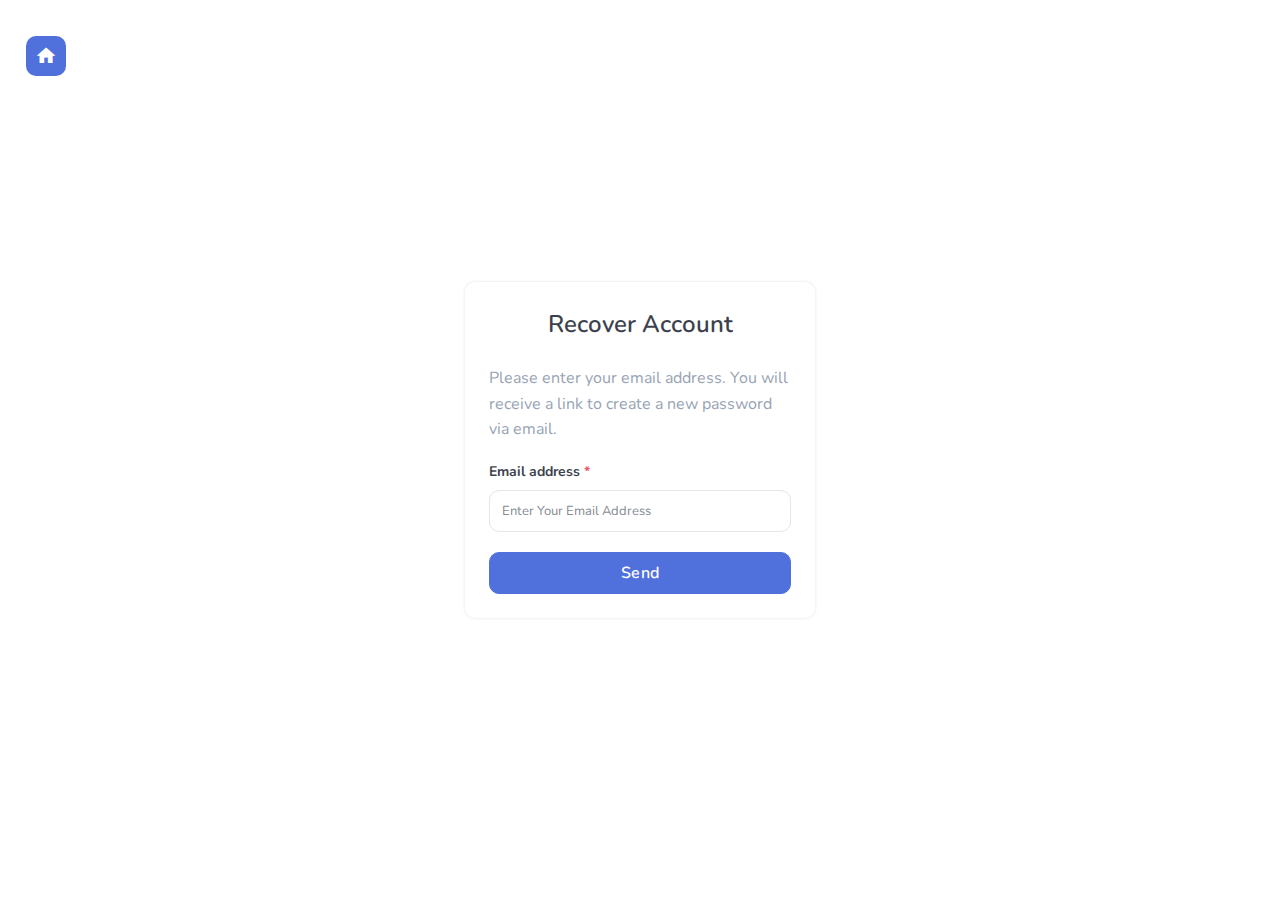
<file: demo-recovery_passward.html>
<!DOCTYPE html>
    <html lang="en">

    <head>
        <meta charset="UTF-8">
        <meta name="viewport" content="width=device-width, initial-scale=1">
        <title>Jobya - Responsive Job Board HTML Template</title>
        <meta name="description" content="" />
        <meta name="keywords" content="" />
        <meta name="author" content="Themesdesign" />
    
        <link rel="shortcut icon" href="images/favicon.ico">    
        <!-- Bootstrap core CSS -->
        <link rel="stylesheet" href="css/bootstrap.min.css" type="text/css">
    
        <!--Material Icon -->
        <link rel="stylesheet" type="text/css" href="css/materialdesignicons.min.css" />
    
        <link rel="stylesheet" type="text/css" href="css/selectize.css" />
    
        <link rel="stylesheet" type="text/css" href="css/nice-select.css" />
    
        <!-- Custom  Css -->
        <link rel="stylesheet" type="text/css" href="css/style.css" />

    </head>

    <body>
        <!-- Loader -->
        <div id="preloader">
            <div id="status">
                <div class="spinner">
                    <div class="double-bounce1"></div>
                    <div class="double-bounce2"></div>
                </div>
            </div>
        </div>
        <!-- Loader -->
        
        <div class="back-to-home rounded d-none d-sm-block">
            <a href="index.html" class="text-white rounded d-inline-block text-center"><i class="mdi mdi-home"></i></a>
        </div>

        <!-- Hero Start -->
        <section class="vh-100" style="background: url('https://via.placeholder.com/2000X1333//88929f/5a6270C/O https://placeholder.com/') center center;">

            <div class="home-center">
                <div class="home-desc-center">
                    <div class="container">
                        <div class="row justify-content-center">
                            <div class="col-lg-4 col-md-6">
                                <div class="login_page bg-white shadow rounded p-4">
                                    <div class="text-center">
                                        <h4 class="mb-4">Recover Account</h4>  
                                    </div>
                                    <form class="login-form">
                                        <div class="row">
                                            <div class="col-lg-12">
                                                <p class="text-muted">Please enter your email address. You will receive a link to create a new password via email.</p>
                                                <div class="form-group position-relative">
                                                    <label>Email address <span class="text-danger">*</span></label>
                                                    <input type="email" class="form-control" placeholder="Enter Your Email Address" name="email" required="">
                                                </div>
                                            </div>
                                            <div class="col-lg-12">
                                                <button class="btn btn-primary w-100">Send</button>
                                            </div>
                                        </div>
                                    </form>
                                </div>
                            </div> <!--end col-->
                        </div><!--end row-->
                    </div> <!--end container-->
                </div>
            </div>
        </section><!--end section-->
        <!-- Hero End -->

        <!-- javascript -->
        <script src="js/jquery.min.js"></script>
        <script src="js/bootstrap.bundle.min.js"></script>
        <script src="js/jquery.easing.min.js"></script>
        <script src="js/plugins.js"></script>

        <!-- selectize js -->
        <script src="js/selectize.min.js"></script>

        <script src="js/jquery.nice-select.min.js"></script>

        <script src="js/app.js"></script>
    </body>
</html>
</file>
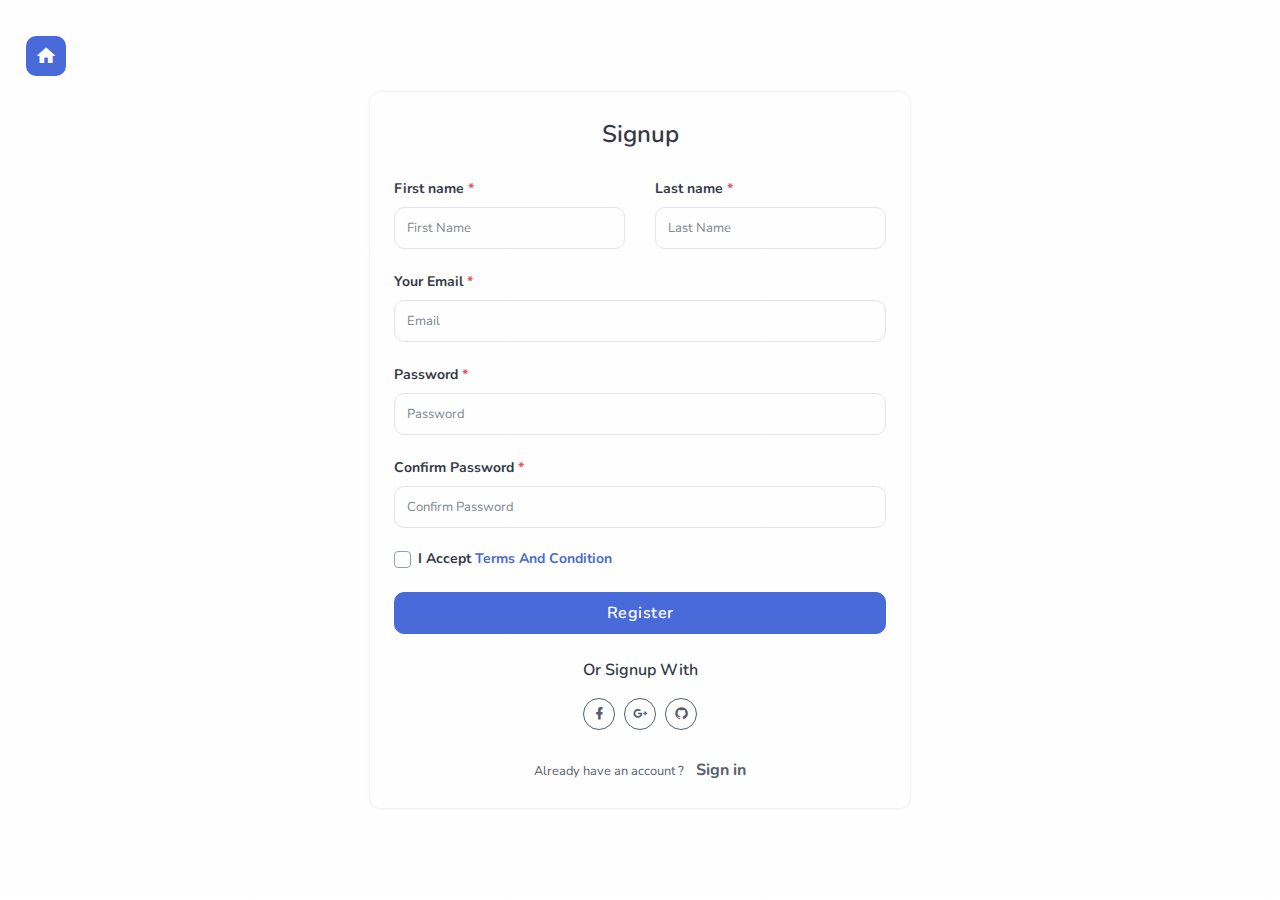
<file: demo-signup.html>
<!DOCTYPE html>
    <html lang="en">

    <head>
        <meta charset="UTF-8">
        <meta name="viewport" content="width=device-width, initial-scale=1">
        <title>Jobya - Responsive Job Board HTML Template</title>
        <meta name="description" content="" />
        <meta name="keywords" content="" />
        <meta name="author" content="Themesdesign" />
    
        <link rel="shortcut icon" href="images/favicon.ico">
    
        <!-- Bootstrap core CSS -->
        <link rel="stylesheet" href="css/bootstrap.min.css" type="text/css">
    
        <!--Material Icon -->
        <link rel="stylesheet" type="text/css" href="css/materialdesignicons.min.css" />
    
        <link rel="stylesheet" type="text/css" href="css/selectize.css" />
    
        <link rel="stylesheet" type="text/css" href="css/nice-select.css" />
    
        <!-- Custom  Css -->
        <link rel="stylesheet" type="text/css" href="css/style.css" />

    </head>

    <body>
        <!-- Loader -->
        <div id="preloader">
            <div id="status">
                <div class="spinner">
                    <div class="double-bounce1"></div>
                    <div class="double-bounce2"></div>
                </div>
            </div>
        </div>
        <!-- Loader -->
        
        <div class="back-to-home rounded d-none d-sm-block">
            <a href="index.html" class="text-white rounded d-inline-block text-center"><i class="mdi mdi-home"></i></a>
        </div>

        <!-- Hero Start -->
        <section class="vh-100" style="background: url('https://via.placeholder.com/2000X1333//88929f/5a6270C/O https://placeholder.com/') center center;">
            <div class="home-center">
                <div class="home-desc-center">
                    <div class="container">
                        <div class="row justify-content-center">
                            <div class="col-md-6">
                                <div class="login_page bg-white shadow rounded p-4">
                                    <div class="text-center">
                                        <h4 class="mb-4">Signup</h4>  
                                    </div>
                                    <form class="login-form">
                                        <div class="row">
                                            <div class="col-md-6">
                                                <div class="form-group position-relative">                                               
                                                    <label>First name <span class="text-danger">*</span></label>
                                                    <input type="text" class="form-control" placeholder="First Name" name="s" required="">
                                                </div>
                                            </div>
                                            <div class="col-md-6">
                                                <div class="form-group position-relative">                                                
                                                    <label>Last name <span class="text-danger">*</span></label>
                                                    <input type="text" class="form-control" placeholder="Last Name" name="s" required="">
                                                </div>
                                            </div>
                                            <div class="col-md-12">
                                                <div class="form-group position-relative">
                                                    <label>Your Email <span class="text-danger">*</span></label>
                                                    <input type="email" class="form-control" placeholder="Email" name="email" required="">
                                                </div>
                                            </div>
                                            <div class="col-md-12">
                                                <div class="form-group position-relative">
                                                    <label>Password <span class="text-danger">*</span></label>
                                                    <input type="password" class="form-control" placeholder="Password" required="">
                                                </div>
                                            </div>
                                            <div class="col-md-12">
                                                <div class="form-group position-relative">
                                                    <label>Confirm Password <span class="text-danger">*</span></label>
                                                    <input type="password" class="form-control" placeholder="Confirm Password" required="">
                                                </div>
                                            </div>
                                            <div class="col-md-12">
                                                <div class="form-group">
                                                    <div class="custom-control m-0 custom-checkbox">
                                                        <input type="checkbox" class="custom-control-input" id="customCheck1">
                                                        <label class="custom-control-label" for="customCheck1">I Accept <a href="#" class="text-primary">Terms And Condition</a></label>
                                                    </div>
                                                </div>
                                            </div>
                                            <div class="col-md-12">
                                                <button class="btn btn-primary w-100">Register</button>
                                            </div>
                                            <div class="col-lg-12 mt-4 text-center">
                                                <h6>Or Signup With</h6>
                                                <ul class="list-unstyled social-icon mb-0 mt-3">
                                                    <li class="list-inline-item"><a href="javascript:void(0)" class="rounded"><i class="mdi mdi-facebook" title="Facebook"></i></a></li>
                                                    <li class="list-inline-item"><a href="javascript:void(0)" class="rounded"><i class="mdi mdi-google-plus" title="Google"></i></a></li>
                                                    <li class="list-inline-item"><a href="javascript:void(0)" class="rounded"><i class="mdi mdi-github-circle" title="Github"></i></a></li>
                                                </ul><!--end icon-->
                                            </div>
                                            <div class="mx-auto">
                                                <p class="mb-0 mt-3"><small class="text-dark mr-2">Already have an account ?</small> <a href="login.html" class="text-dark font-weight-bold">Sign in</a></p>
                                            </div>
                                        </div>
                                    </form>
                                </div>
                            </div> <!--end col-->
                        </div><!--end row-->
                    </div> <!--end container-->
                </div>
            </div>
        </section><!--end section-->
        <!-- Hero End -->

        <!-- javascript -->
        <script src="js/jquery.min.js"></script>
        <script src="js/bootstrap.bundle.min.js"></script>
        <script src="js/jquery.easing.min.js"></script>
        <script src="js/plugins.js"></script>

        <!-- selectize js -->
        <script src="js/selectize.min.js"></script>

        <script src="js/jquery.nice-select.min.js"></script>

        <script src="js/app.js"></script>
    </body>
</html>
</file>
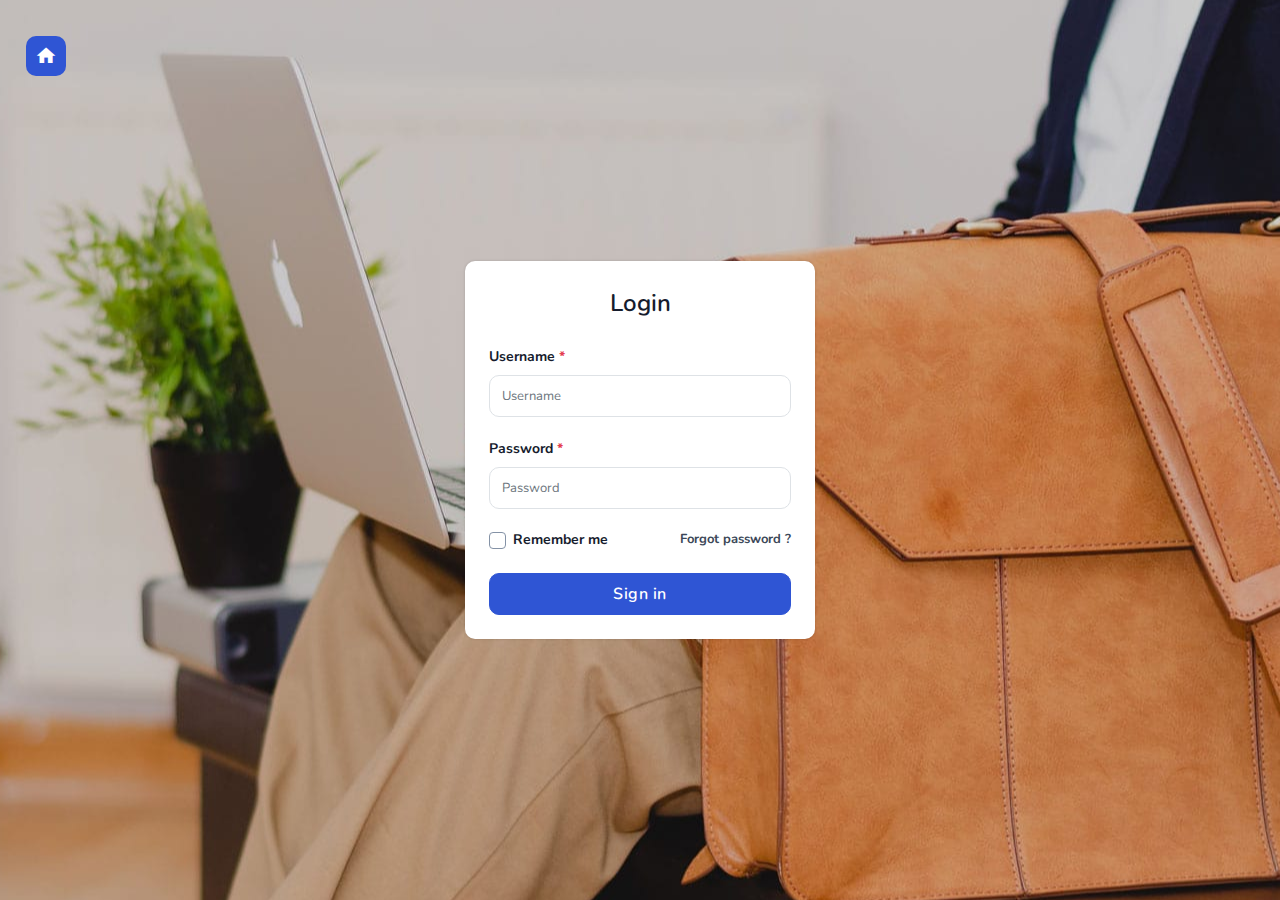
<file: login.html>
<!DOCTYPE html>
<html lang="en">

<head>
    <meta charset="UTF-8">
    <meta name="viewport" content="width=device-width, initial-scale=1">
    <title>Login | Bangladesh OER System</title>
    <meta name="description" content="" />
    <meta name="keywords" content="" />
    <meta name="author" content="infinitytechltd" />

    <link rel="shortcut icon" href="images/bgd-edu-logo.png">

    <!-- Bootstrap core CSS -->
    <link rel="stylesheet" href="css/bootstrap.min.css" type="text/css">

    <!--Material Icon -->
    <link rel="stylesheet" type="text/css" href="css/materialdesignicons.min.css" />

    <link rel="stylesheet" type="text/css" href="css/selectize.css" />

    <link rel="stylesheet" type="text/css" href="css/nice-select.css" />

    <!-- Custom  Css -->
    <link rel="stylesheet" type="text/css" href="css/style.css" />

</head>

<body>
    <!-- Loader -->
    <!-- <div id="preloader">
            <div id="status">
                <div class="spinner">
                    <div class="double-bounce1"></div>
                    <div class="double-bounce2"></div>
                </div>
            </div>
        </div> -->
    <!-- Loader -->

    <div class="back-to-home rounded d-none d-sm-block">
        <a href="index.html" class="text-white rounded d-inline-block text-center"><i class="mdi mdi-home"></i></a>
    </div>

    <!-- Hero Start -->
    <section class="vh-100" style="background: url('images/user.jpg') center center;">

        <div class="home-center">
            <div class="home-desc-center">
                <div class="container">
                    <div class="row justify-content-center">
                        <div class="col-lg-4 col-md-6">
                            <div class="login-page bg-white shadow rounded p-4">
                                <div class="text-center">
                                    <h4 class="mb-4">Login</h4>
                                </div>
                                <form class="login-form">
                                    <div class="row">
                                        <div class="col-lg-12">
                                            <div class="form-group position-relative">
                                                <label>Username <span class="text-danger">*</span></label>
                                                <input type="email" class="form-control" placeholder="Username"
                                                    name="Username" required="">
                                            </div>
                                        </div>

                                        <div class="col-lg-12">
                                            <div class="form-group position-relative">
                                                <label>Password <span class="text-danger">*</span></label>
                                                <input type="password" class="form-control" placeholder="Password"
                                                    required="">
                                            </div>
                                        </div>

                                        <div class="col-lg-12">
                                            <p class="float-right forgot-pass"><a href="#"
                                                    class="text-dark font-weight-bold">Forgot password ?</a></p>
                                            <div class="form-group">
                                                <div class="custom-control m-0 custom-checkbox">
                                                    <input type="checkbox" class="custom-control-input"
                                                        id="customCheck1">
                                                    <label class="custom-control-label" for="customCheck1">Remember
                                                        me</label>
                                                </div>
                                            </div>
                                        </div>
                                        <div class="col-lg-12 mb-0">
                                            <button class="btn btn-primary w-100">Sign in</button>
                                        </div>
                                    </div>
                                </form>
                            </div><!---->
                        </div> <!--end col-->
                    </div><!--end row-->
                </div> <!--end container-->
            </div>
        </div>
    </section><!--end section-->
    <!-- Hero End -->

    <!-- javascript -->
    <script src="js/jquery.min.js"></script>
    <script src="js/bootstrap.bundle.min.js"></script>
    <script src="js/jquery.easing.min.js"></script>
    <script src="js/plugins.js"></script>

    <!-- selectize js -->
    <script src="js/selectize.min.js"></script>

    <script src="js/jquery.nice-select.min.js"></script>

    <script src="js/app.js"></script>
</body>

</html>
</file>
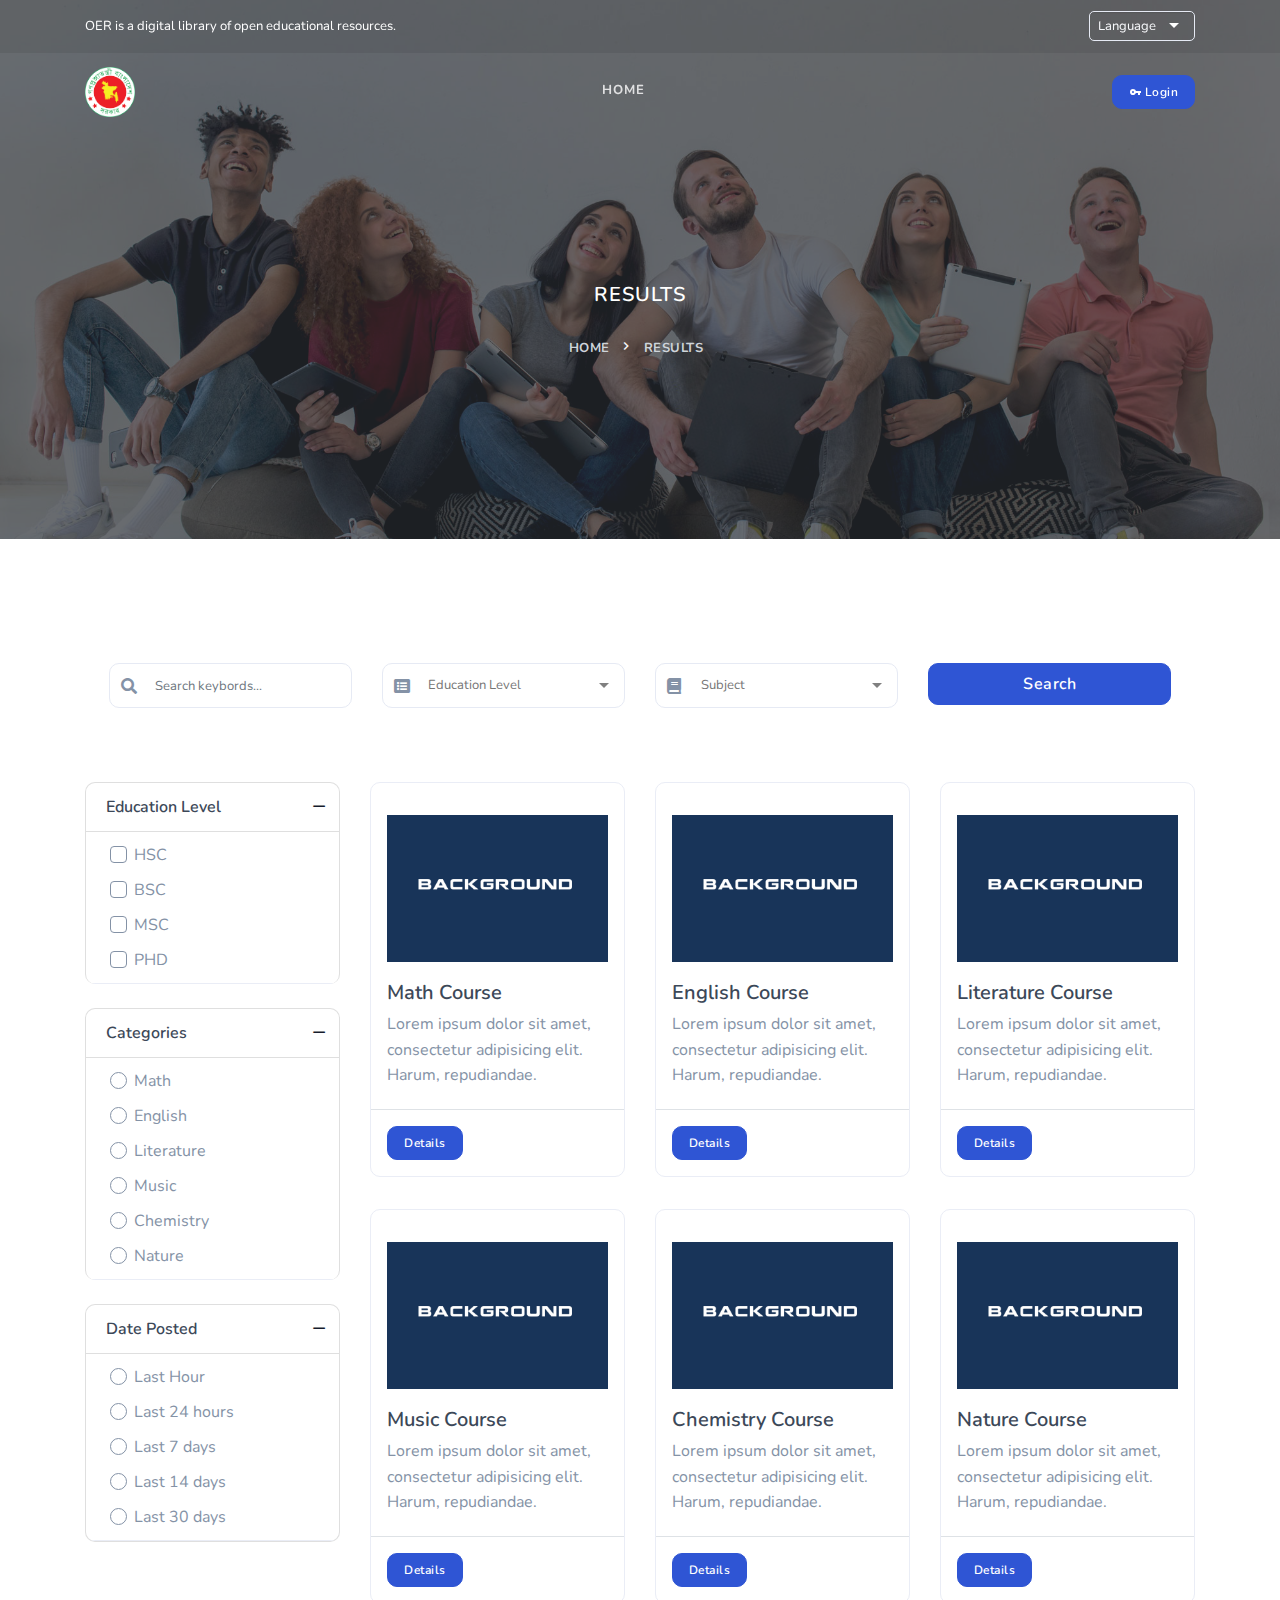
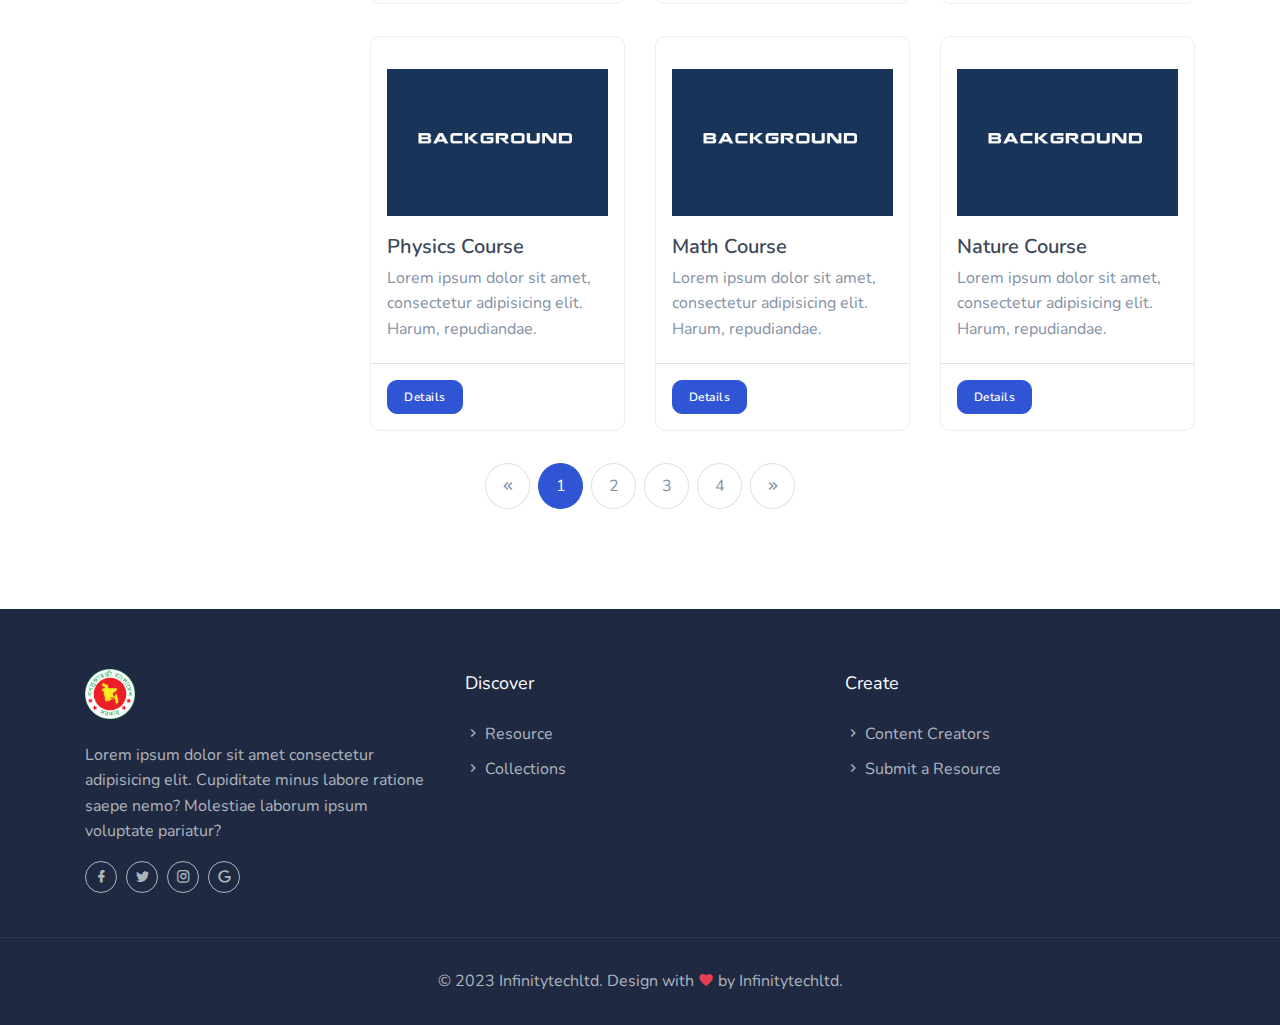
<file: results.html>
<!DOCTYPE html>
<html lang="en" class="no-js">

<head>
    <meta charset="UTF-8">
    <meta name="viewport" content="width=device-width, initial-scale=1">
    <title>Result | Bangladesh OER System</title>
    <meta name="description" content="infinitytechltd" />
    <meta name="keywords" content="infinitytechltd" />
    <meta name="author" content="infinitytechltd" />
    <link rel="shortcut icon" href="images/bgd-edu-logo.png">
    <!-- Bootstrap core CSS -->
    <link rel="stylesheet" href="css/bootstrap.min.css" type="text/css">
    <!--Material Icon -->
    <link rel="stylesheet" type="text/css" href="css/materialdesignicons.min.css" />
    <link rel="stylesheet" type="text/css" href="css/fontawesome.css" />
    <!-- selectize css -->
    <link rel="stylesheet" type="text/css" href="css/selectize.css" />
    <!--Slider-->
    <link rel="stylesheet" href="css/owl.carousel.css" />
    <link rel="stylesheet" href="css/owl.theme.css" />
    <link rel="stylesheet" href="css/owl.transitions.css" />
    <!-- Custom  Css -->
    <link rel="stylesheet" type="text/css" href="css/style.css" />
</head>

<body>
    <!-- Loader -->
    <!-- <div id="preloader">
        <div id="status">
            <div class="spinner">
                <div class="double-bounce1"></div>
                <div class="double-bounce2"></div>
            </div>
        </div>
    </div> -->
    <!-- Loader -->

    <!-- Navigation Bar-->
    <header id="topnav" class="defaultscroll scroll-active">
        <!-- Tagline STart -->
        <div class="tagline">
            <div class="container">
                <div class="float-left">
                    <p class="text-white pt-3">OER is a digital library of open educational resources.</p>
                </div>
                <div class="float-right">
                    <ul class="topbar-list list-unstyled d-flex" style="margin: 11px 0px;">
                        <!-- <li class="list-inline-item"><a href="javascript:void(0);"><i class="mdi mdi-account mr-2"></i>Benny Simpson</a></li> -->
                        <li class="list-inline-item">
                            <select id="select-lang" class="demo-default">
                                <option value="">Language</option>
                                <option value="4">English</option>
                                <option value="6">Bangla</option>
                            </select>
                        </li>
                    </ul>
                </div>
                <div class="clearfix"></div>
            </div>
        </div>
        <!-- Tagline End -->

        <!-- Menu Start -->
        <div class="container">
            <!-- Logo container-->
            <div>
                <a href="index.html" class="logo">
                    <img src="images/bgd-edu-logo.png" alt="LOGO" class="logo-light" height="50" />
                    <img src="images/bgd-edu-logo.png" alt="LOGO" class="logo-dark" height="50" />
                </a>
            </div>
            <div class="buy-button">
                <a href="login.html" class="btn btn-primary btn-sm">
                    <i class="mdi mdi-key"></i>
                    Login</a>
            </div><!--end login button-->
            <!-- End Logo container-->
            <div class="menu-extras">
                <div class="menu-item">
                    <!-- Mobile menu toggle-->
                    <a class="navbar-toggle">
                        <div class="lines">
                            <span></span>
                            <span></span>
                            <span></span>
                        </div>
                    </a>
                    <!-- End mobile menu toggle-->
                </div>
            </div>

            <div id="navigation">
                <!-- Navigation Menu-->
                <ul class="navigation-menu">
                    <li><a href="index.html">Home</a></li>
                    <!-- <li><a href="about.html">About us</a></li> -->

                    <!-- <li class="has-submenu">
                        <a href="javascript:void(0)">Services</a><span class="menu-arrow"></span>
                        <ul class="submenu">
                            <li><a href="services.html">Services</a></li>
                            <li><a href="about.html">Demo 1</a></li>
                            <li><a href="about.html">Demo 1</a></li>
                        </ul>
                    </li> -->

                    <!-- <li class="has-submenu">
                        <a href="javascript:void(0)">Others</a><span class="menu-arrow"></span>
                        <ul class="submenu">
                            <li><a href="#">Faqs</a></li>
                        </ul>
                    </li> -->

                    <!-- <li><a href="contact.html">Contact us</a></li> -->

                </ul><!--end navigation menu-->
            </div><!--end navigation-->
        </div><!--end container-->
        <!--end end-->
    </header><!--end header-->
    <!-- Navbar End -->

    <!-- Start home -->
    <section class="bg-half page-next-level">
        <div class="bg-overlay"></div>
        <div class="container">
            <div class="row justify-content-center">
                <div class="col-md-6">
                    <div class="text-center text-white">
                        <h4 class="text-uppercase title mb-4">Results</h4>
                        <ul class="page-next d-inline-block mb-0">
                            <li><a href="index.html" class="text-uppercase font-weight-bold">Home</a></li>
                            <li><a href="#" class="text-uppercase font-weight-bold">Results</a></li>
                        </ul>
                    </div>
                </div>
            </div>
        </div>
    </section>
    <!-- end home -->


    <section class="section">
        <!-- REGISTRATION-FORM START -->
        <div class="container">
            <div class="home-form-position">
                <div class="row">
                    <div class="col-lg-12">
                        <div class="home-registration-form p-4 mb-3">
                            <form class="registration-form">
                                <div class="row">
                                    <div class="col-lg-3 col-md-6">
                                        <div class="registration-form-box">
                                            <i class="fa fa-search"></i>
                                            <input type="text" id="exampleInputName1"
                                                class="form-control rounded registration-input-box"
                                                placeholder="Search keybords...">
                                        </div>
                                    </div>

                                    <div class="col-lg-3 col-md-6">
                                        <div class="registration-form-box">
                                            <i class="fa fa-list-alt"></i>
                                            <select id="select-category" class="demo-default">
                                                <option value="" selected>Education Level</option>
                                                <option value="1">HSC</option>
                                                <option value="2">BSC</option>
                                                <option value="3">MSC</option>
                                                <option value="4">PHD</option>
                                            </select>
                                        </div>
                                    </div>

                                    <div class="col-lg-3 col-md-6">
                                        <div class="registration-form-box">
                                            <i class="fa fa-book"></i>
                                            <select id="select-country" class="demo-default">
                                                <option value="" selected>Subject</option>
                                                <option value="1">Math</option>
                                                <option value="2">English</option>
                                                <option value="3">Literature</option>
                                                <option value="4">Music</option>
                                                <option value="5">Chemistry</option>
                                                <option value="6">Nature</option>
                                            </select>
                                        </div>
                                    </div>

                                    <div class="col-lg-3 col-md-6">
                                        <div class="registration-form-box">
                                            <input type="submit" id="submit" name="send"
                                                class="submitBnt btn btn-primary btn-block" value="Search">
                                        </div>
                                    </div>
                                </div>
                            </form>
                        </div>
                    </div>
                </div>
            </div>
        </div>
        <!-- REGISTRATION-FORM END -->

        <div class="container">

            <div class="row">
                <div class="col-lg-3 pt-2">
                    <div class="left-sidebar">
                        <div class="accordion" id="accordionExample">

                            <div class="card rounded mt-4">
                                <a data-toggle="collapse" href="#collapsethree" class="job-list" aria-expanded="true" aria-controls="collapsethree">
                                    <div class="card-header" id="headingthree">
                                        <h6 class="mb-0 text-dark">Education Level</h6>
                                    </div>
                                </a>
                                <div id="collapsethree" class="collapse show" aria-labelledby="headingthree">
                                    <div class="card-body p-0">
                                        <div class="custom-control custom-checkbox">
                                            <input type="checkbox" class="custom-control-input" id="customCheck13">
                                            <label class="custom-control-label ml-1 text-muted" for="customCheck13">HSC</label>
                                        </div>

                                        <div class="custom-control custom-checkbox">
                                            <input type="checkbox" class="custom-control-input" id="customCheck14">
                                            <label class="custom-control-label ml-1 text-muted" for="customCheck14">BSC</label>
                                        </div>

                                        <div class="custom-control custom-checkbox">
                                            <input type="checkbox" class="custom-control-input" id="customCheck15">
                                            <label class="custom-control-label ml-1 text-muted" for="customCheck15">MSC</label>
                                        </div>

                                        <div class="custom-control custom-checkbox">
                                            <input type="checkbox" class="custom-control-input" id="customCheck16">
                                            <label class="custom-control-label ml-1 text-muted" for="customCheck16">PHD</label>
                                        </div>
                                    </div>
                                </div>
                            </div>

                           
                            <div class="card rounded mt-4">
                                <a data-toggle="collapse" href="#collapsetwo" class="job-list" aria-expanded="true"
                                    aria-controls="collapsetwo">
                                    <div class="card-header" id="headingtwo">
                                        <h6 class="mb-0 text-dark f-18">Categories</h6>
                                    </div>
                                </a>
                                <div id="collapsetwo" class="collapse show" aria-labelledby="headingtwo">
                                    <div class="card-body p-0">
                                        <div class="custom-control custom-radio">
                                            <input type="radio" id="customRadio7" name="customRadio1"
                                                class="custom-control-input">
                                            <label class="custom-control-label ml-1 text-muted"
                                                for="customRadio7">Math</label>
                                        </div>
                                        <div class="custom-control custom-radio">
                                            <input type="radio" id="customRadio8" name="customRadio1"
                                                class="custom-control-input">
                                            <label class="custom-control-label ml-1 text-muted"
                                                for="customRadio8">English</label>
                                        </div>
                                        <div class="custom-control custom-radio">
                                            <input type="radio" id="customRadio9" name="customRadio1"
                                                class="custom-control-input">
                                            <label class="custom-control-label ml-1 text-muted"
                                                for="customRadio9">Literature</label>
                                        </div>
                                        <div class="custom-control custom-radio">
                                            <input type="radio" id="customRadio10" name="customRadio1"
                                                class="custom-control-input">
                                            <label class="custom-control-label ml-1 text-muted"
                                                for="customRadio10">Music</label>
                                        </div>
                                        <div class="custom-control custom-radio">
                                            <input type="radio" id="customRadio11" name="customRadio1"
                                                class="custom-control-input">
                                            <label class="custom-control-label ml-1 text-muted"
                                                for="customRadio11">Chemistry</label>
                                        </div>
                                        <div class="custom-control custom-radio">
                                            <input type="radio" id="customRadio12" name="customRadio1"
                                                class="custom-control-input">
                                            <label class="custom-control-label ml-1 text-muted"
                                                for="customRadio12">Nature</label>
                                        </div>
                                    </div>
                                </div>
                            </div>
                            <!-- collapse one end -->

                            <div class="card rounded mt-4">
                                <a data-toggle="collapse" href="#collapseOne" class="job-list" aria-expanded="true"
                                    aria-controls="collapseOne">
                                    <div class="card-header" id="headingOne">
                                        <h6 class="mb-0 text-dark f-18">Date Posted</h6>
                                    </div>
                                </a>
                                <div id="collapseOne" class="collapse show" aria-labelledby="headingOne">
                                    <div class="card-body p-0">
                                        <div class="custom-control custom-radio">
                                            <input type="radio" id="customRadio1" name="customRadio"
                                                class="custom-control-input">
                                            <label class="custom-control-label ml-1 text-muted" for="customRadio1">Last
                                                Hour</label>
                                        </div>

                                        <div class="custom-control custom-radio">
                                            <input type="radio" id="customRadio2" name="customRadio"
                                                class="custom-control-input">
                                            <label class="custom-control-label ml-1 text-muted" for="customRadio2">Last
                                                24 hours</label>
                                        </div>

                                        <div class="custom-control custom-radio">
                                            <input type="radio" id="customRadio3" name="customRadio"
                                                class="custom-control-input">
                                            <label class="custom-control-label ml-1 text-muted" for="customRadio3">Last
                                                7 days</label>
                                        </div>

                                        <div class="custom-control custom-radio">
                                            <input type="radio" id="customRadio4" name="customRadio"
                                                class="custom-control-input">
                                            <label class="custom-control-label ml-1 text-muted" for="customRadio4">Last
                                                14 days</label>
                                        </div>

                                        <div class="custom-control custom-radio">
                                            <input type="radio" id="customRadio5" name="customRadio"
                                                class="custom-control-input">
                                            <label class="custom-control-label ml-1 text-muted" for="customRadio5">Last
                                                30 days</label>
                                        </div>
                                    </div>
                                </div>
                            </div>
                            <!-- collapse one end -->
                        </div>
                    </div>
                </div>

                <div class="col-lg-9">
                    <div class="row">

                        <div class="col-sm-6 col-lg-4 col-md-6 mt-4 pt-2">
                            <div class="list-grid-item rounded">
                                <div class="grid-item-content p-3">
                                    <!-- <ul class="list-inline mb-0">
                                        <li class="list-inline-item f-15"><span class="badge badge-success">Part Time</span></li>
                                        <li class="list-inline-item float-right">
                                            <div class="grid-fev-icon">
                                                <a href="" class="text-danger"><i class="mdi mdi-heart"></i></a>
                                            </div>
                                        </li>
                                    </ul> -->
                                    <div class="grid-list-img mt-3">
                                        <img src="images/background.jpg" alt="" class="img-fluid d-block">
                                    </div>
                                    <div class="grid-list-desc mt-3">
                                        <h5 class="mb-1"><a href="#" class="text-dark">Math Course</a></h5>
                                        <p class="text-muted f-14 mb-1">Lorem ipsum dolor sit amet, consectetur
                                            adipisicing elit. Harum, repudiandae.</p>
                                    </div>
                                </div>
                                <div class="apply-button p-3 border-top">
                                    <a href="details.html" class="btn btn-primary btn-sm">Details</a>
                                </div>
                            </div>
                        </div>
                        <div class="col-sm-6 col-lg-4 col-md-6 mt-4 pt-2">
                            <div class="list-grid-item rounded">
                                <div class="grid-item-content p-3">
                                    <!-- <ul class="list-inline mb-0">
                                        <li class="list-inline-item f-15"><span class="badge badge-success">Part Time</span></li>
                                        <li class="list-inline-item float-right">
                                            <div class="grid-fev-icon">
                                                <a href="" class="text-danger"><i class="mdi mdi-heart"></i></a>
                                            </div>
                                        </li>
                                    </ul> -->
                                    <div class="grid-list-img mt-3">
                                        <img src="images/background.jpg" alt="" class="img-fluid d-block">
                                    </div>
                                    <div class="grid-list-desc mt-3">
                                        <h5 class="mb-1"><a href="#" class="text-dark">English Course</a></h5>
                                        <p class="text-muted f-14 mb-1">Lorem ipsum dolor sit amet, consectetur
                                            adipisicing elit. Harum, repudiandae.</p>
                                    </div>
                                </div>
                                <div class="apply-button p-3 border-top">
                                    <a href="details.html" class="btn btn-primary btn-sm">Details</a>
                                </div>
                            </div>
                        </div>
                        <div class="col-sm-6 col-lg-4 col-md-6 mt-4 pt-2">
                            <div class="list-grid-item rounded">
                                <div class="grid-item-content p-3">
                                    <!-- <ul class="list-inline mb-0">
                                        <li class="list-inline-item f-15"><span class="badge badge-success">Part Time</span></li>
                                        <li class="list-inline-item float-right">
                                            <div class="grid-fev-icon">
                                                <a href="" class="text-danger"><i class="mdi mdi-heart"></i></a>
                                            </div>
                                        </li>
                                    </ul> -->
                                    <div class="grid-list-img mt-3">
                                        <img src="images/background.jpg" alt="" class="img-fluid d-block">
                                    </div>
                                    <div class="grid-list-desc mt-3">
                                        <h5 class="mb-1"><a href="#" class="text-dark">Literature Course</a></h5>
                                        <p class="text-muted f-14 mb-1">Lorem ipsum dolor sit amet, consectetur
                                            adipisicing elit. Harum, repudiandae.</p>
                                    </div>
                                </div>
                                <div class="apply-button p-3 border-top">
                                    <a href="details.html" class="btn btn-primary btn-sm">Details</a>
                                </div>
                            </div>
                        </div>
                        <div class="col-sm-6 col-lg-4 col-md-6 mt-4 pt-2">
                            <div class="list-grid-item rounded">
                                <div class="grid-item-content p-3">
                                    <!-- <ul class="list-inline mb-0">
                                        <li class="list-inline-item f-15"><span class="badge badge-success">Part Time</span></li>
                                        <li class="list-inline-item float-right">
                                            <div class="grid-fev-icon">
                                                <a href="" class="text-danger"><i class="mdi mdi-heart"></i></a>
                                            </div>
                                        </li>
                                    </ul> -->
                                    <div class="grid-list-img mt-3">
                                        <img src="images/background.jpg" alt="" class="img-fluid d-block">
                                    </div>
                                    <div class="grid-list-desc mt-3">
                                        <h5 class="mb-1"><a href="#" class="text-dark">Music Course</a></h5>
                                        <p class="text-muted f-14 mb-1">Lorem ipsum dolor sit amet, consectetur
                                            adipisicing elit. Harum, repudiandae.</p>
                                    </div>
                                </div>
                                <div class="apply-button p-3 border-top">
                                    <a href="details.html" class="btn btn-primary btn-sm">Details</a>
                                </div>
                            </div>
                        </div>
                        <div class="col-sm-6 col-lg-4 col-md-6 mt-4 pt-2">
                            <div class="list-grid-item rounded">
                                <div class="grid-item-content p-3">
                                    <!-- <ul class="list-inline mb-0">
                                        <li class="list-inline-item f-15"><span class="badge badge-success">Part Time</span></li>
                                        <li class="list-inline-item float-right">
                                            <div class="grid-fev-icon">
                                                <a href="" class="text-danger"><i class="mdi mdi-heart"></i></a>
                                            </div>
                                        </li>
                                    </ul> -->
                                    <div class="grid-list-img mt-3">
                                        <img src="images/background.jpg" alt="" class="img-fluid d-block">
                                    </div>
                                    <div class="grid-list-desc mt-3">
                                        <h5 class="mb-1"><a href="#" class="text-dark">Chemistry Course</a></h5>
                                        <p class="text-muted f-14 mb-1">Lorem ipsum dolor sit amet, consectetur
                                            adipisicing elit. Harum, repudiandae.</p>
                                    </div>
                                </div>
                                <div class="apply-button p-3 border-top">
                                    <a href="details.html" class="btn btn-primary btn-sm">Details</a>
                                </div>
                            </div>
                        </div>
                        <div class="col-sm-6 col-lg-4 col-md-6 mt-4 pt-2">
                            <div class="list-grid-item rounded">
                                <div class="grid-item-content p-3">
                                    <!-- <ul class="list-inline mb-0">
                                        <li class="list-inline-item f-15"><span class="badge badge-success">Part Time</span></li>
                                        <li class="list-inline-item float-right">
                                            <div class="grid-fev-icon">
                                                <a href="" class="text-danger"><i class="mdi mdi-heart"></i></a>
                                            </div>
                                        </li>
                                    </ul> -->
                                    <div class="grid-list-img mt-3">
                                        <img src="images/background.jpg" alt="" class="img-fluid d-block">
                                    </div>
                                    <div class="grid-list-desc mt-3">
                                        <h5 class="mb-1"><a href="#" class="text-dark">Nature Course</a></h5>
                                        <p class="text-muted f-14 mb-1">Lorem ipsum dolor sit amet, consectetur
                                            adipisicing elit. Harum, repudiandae.</p>
                                    </div>
                                </div>
                                <div class="apply-button p-3 border-top">
                                    <a href="details.html" class="btn btn-primary btn-sm">Details</a>
                                </div>
                            </div>
                        </div>
                        <div class="col-sm-6 col-lg-4 col-md-6 mt-4 pt-2">
                            <div class="list-grid-item rounded">
                                <div class="grid-item-content p-3">
                                    <!-- <ul class="list-inline mb-0">
                                        <li class="list-inline-item f-15"><span class="badge badge-success">Part Time</span></li>
                                        <li class="list-inline-item float-right">
                                            <div class="grid-fev-icon">
                                                <a href="" class="text-danger"><i class="mdi mdi-heart"></i></a>
                                            </div>
                                        </li>
                                    </ul> -->
                                    <div class="grid-list-img mt-3">
                                        <img src="images/background.jpg" alt="" class="img-fluid d-block">
                                    </div>
                                    <div class="grid-list-desc mt-3">
                                        <h5 class="mb-1"><a href="#" class="text-dark">Physics Course</a></h5>
                                        <p class="text-muted f-14 mb-1">Lorem ipsum dolor sit amet, consectetur
                                            adipisicing elit. Harum, repudiandae.</p>
                                    </div>
                                </div>
                                <div class="apply-button p-3 border-top">
                                    <a href="details.html" class="btn btn-primary btn-sm">Details</a>
                                </div>
                            </div>
                        </div>
                        <div class="col-sm-6 col-lg-4 col-md-6 mt-4 pt-2">
                            <div class="list-grid-item rounded">
                                <div class="grid-item-content p-3">
                                    <!-- <ul class="list-inline mb-0">
                                        <li class="list-inline-item f-15"><span class="badge badge-success">Part Time</span></li>
                                        <li class="list-inline-item float-right">
                                            <div class="grid-fev-icon">
                                                <a href="" class="text-danger"><i class="mdi mdi-heart"></i></a>
                                            </div>
                                        </li>
                                    </ul> -->
                                    <div class="grid-list-img mt-3">
                                        <img src="images/background.jpg" alt="" class="img-fluid d-block">
                                    </div>
                                    <div class="grid-list-desc mt-3">
                                        <h5 class="mb-1"><a href="#" class="text-dark">Math Course</a></h5>
                                        <p class="text-muted f-14 mb-1">Lorem ipsum dolor sit amet, consectetur
                                            adipisicing elit. Harum, repudiandae.</p>
                                    </div>
                                </div>
                                <div class="apply-button p-3 border-top">
                                    <a href="details.html" class="btn btn-primary btn-sm">Details</a>
                                </div>
                            </div>
                        </div>
                        <div class="col-sm-6 col-lg-4 col-md-6 mt-4 pt-2">
                            <div class="list-grid-item rounded">
                                <div class="grid-item-content p-3">
                                    <!-- <ul class="list-inline mb-0">
                                        <li class="list-inline-item f-15"><span class="badge badge-success">Part Time</span></li>
                                        <li class="list-inline-item float-right">
                                            <div class="grid-fev-icon">
                                                <a href="" class="text-danger"><i class="mdi mdi-heart"></i></a>
                                            </div>
                                        </li>
                                    </ul> -->
                                    <div class="grid-list-img mt-3">
                                        <img src="images/background.jpg" alt="" class="img-fluid d-block">
                                    </div>
                                    <div class="grid-list-desc mt-3">
                                        <h5 class="mb-1"><a href="#" class="text-dark">Nature Course</a></h5>
                                        <p class="text-muted f-14 mb-1">Lorem ipsum dolor sit amet, consectetur
                                            adipisicing elit. Harum, repudiandae.</p>
                                    </div>
                                </div>
                                <div class="apply-button p-3 border-top">
                                    <a href="details.html" class="btn btn-primary btn-sm">Details</a>
                                </div>
                            </div>
                        </div>
                    </div>
                </div>
            </div>

            <div class="row">
                <div class="col-lg-12 mt-4 pt-2">
                    <nav aria-label="Page navigation example">
                        <ul class="pagination job-pagination mb-0 justify-content-center">
                            <li class="page-item disabled">
                                <a class="page-link" href="#" tabindex="-1" aria-disabled="true">
                                    <i class="mdi mdi-chevron-double-left f-15"></i>
                                </a>
                            </li>
                            <li class="page-item active"><a class="page-link" href="#">1</a></li>
                            <li class="page-item"><a class="page-link" href="#">2</a></li>
                            <li class="page-item"><a class="page-link" href="#">3</a></li>
                            <li class="page-item"><a class="page-link" href="#">4</a></li>
                            <li class="page-item">
                                <a class="page-link" href="#">
                                    <i class="mdi mdi-chevron-double-right f-15"></i>
                                </a>
                            </li>
                        </ul>
                    </nav>
                </div>
            </div>
        </div>
    </section>

    <!-- footer start -->
    <footer class="footer pb-0">
        <div class="container">
            <div class="row">
                <div class="col-lg-4 col-12 mb-0 mb-md-4 pb-0 pb-md-2">
                    <a href="javascript:void(0)"><img src="images/bgd-edu-logo.png" height="50" alt=""></a>
                    <p class="mt-4">Lorem ipsum dolor sit amet consectetur adipisicing elit. Cupiditate minus labore
                        ratione saepe nemo? Molestiae laborum ipsum voluptate pariatur?</p>
                    <ul class="social-icon social list-inline mb-0">
                        <li class="list-inline-item"><a href="#" class="rounded"><i class="mdi mdi-facebook"></i></a>
                        </li>
                        <li class="list-inline-item"><a href="#" class="rounded"><i class="mdi mdi-twitter"></i></a>
                        </li>
                        <li class="list-inline-item"><a href="#" class="rounded"><i class="mdi mdi-instagram"></i></a>
                        </li>
                        <li class="list-inline-item"><a href="#" class="rounded"><i class="mdi mdi-google"></i></a></li>
                    </ul>
                </div>
                <div class="col-lg-4 col-md-4 col-12 mt-4 mt-sm-0 pt-2 pt-sm-0">
                    <p class="text-white mb-4 footer-list-title">Discover</p>
                    <ul class="list-unstyled footer-list">
                        <li><a href="#" class="text-foot"><i class="mdi mdi-chevron-right"></i> Resource</a></li>
                        <li><a href="#" class="text-foot"><i class="mdi mdi-chevron-right"></i> Collections</a></li>
                    </ul>
                </div>
                <div class="col-lg-4 col-md-4 col-12 mt-4 mt-sm-0 pt-2 pt-sm-0">
                    <p class="text-white mb-4 footer-list-title">Create</p>
                    <ul class="list-unstyled footer-list">
                        <li><a href="#" class="text-foot"><i class="mdi mdi-chevron-right"></i> Content Creators</a>
                        </li>
                        <li><a href="#" class="text-foot"><i class="mdi mdi-chevron-right"></i> Submit a Resource</a>
                        </li>
                    </ul>
                </div>

                <!-- <div class="col-lg-3 col-md-4 col-12 mt-4 mt-sm-0 pt-2 pt-sm-0">
                    <p class="text-white mb-4 footer-list-title f-17">Business Hours</p>
                    <ul class="list-unstyled text-foot mt-4 mb-0">
                        <li>Sunday - Thursday : 10:00 to 18:00</li>
                        <li class="mt-2">Friday & Saturday : Day Off (Holiday)</li>
                    </ul>
                </div> -->
            </div>
        </div>
    </footer>
    <!-- footer end -->
    <hr>
    <footer class="footer footer-bar">
        <div class="container text-center">
            <div class="row justify-content-center">
                <div class="col-12">
                    <div class="">
                        <p class="mb-0">© 2023 Infinitytechltd. Design with <i class="mdi mdi-heart text-danger"></i> by
                            Infinitytechltd.</p>
                    </div>
                </div>
            </div>
        </div><!--end container-->
    </footer><!--end footer-->
    <!-- Footer End -->

    <!-- Back to top -->
    <a href="#" class="back-to-top rounded text-center" id="back-to-top">
        <i class="mdi mdi-chevron-up d-block"> </i>
    </a>
    <!-- Back to top -->

    <!-- javascript -->
    <script src="js/jquery.min.js"></script>
    <script src="js/bootstrap.bundle.min.js"></script>
    <script src="js/jquery.easing.min.js"></script>
    <script src="js/plugins.js"></script>

    <!-- selectize js -->
    <script src="js/selectize.min.js"></script>
    <script src="js/jquery.nice-select.min.js"></script>

    <script src="js/owl.carousel.min.js"></script>
    <script src="js/counter.int.js"></script>

    <script src="js/app.js"></script>
    <script src="js/home.js"></script>

</body>

</html>
</file>
<file: css/selectize.css>
.selectize-control.plugin-drag_drop.multi > .selectize-input > div.ui-sortable-placeholder {
  visibility: visible !important;
  background: #f2f2f2 !important;
  background: rgba(0, 0, 0, 0.06) !important;
  border: 0 none !important;
  -webkit-box-shadow: inset 0 0 12px 4px #fff;
  box-shadow: inset 0 0 12px 4px #fff;
}
.selectize-control.plugin-drag_drop .ui-sortable-placeholder::after {
  content: '!';
  visibility: hidden;
}
.selectize-control.plugin-drag_drop .ui-sortable-helper {
  -webkit-box-shadow: 0 2px 5px rgba(0, 0, 0, 0.2);
  box-shadow: 0 2px 5px rgba(0, 0, 0, 0.2);
}
.selectize-dropdown-header {
  position: relative;
  padding: 5px 8px;
  border-bottom: 1px solid #d0d0d0;
  background: #f8f8f8;
  -webkit-border-radius: 3px 3px 0 0;
  -moz-border-radius: 3px 3px 0 0;
  border-radius: 3px 3px 0 0;
}
.selectize-dropdown-header-close {
  position: absolute;
  right: 8px;
  top: 50%;
  color: #303030;
  opacity: 0.4;
  margin-top: -12px;
  line-height: 20px;
  font-size: 20px !important;
}
.selectize-dropdown-header-close:hover {
  color: #000000;
}
.selectize-dropdown.plugin-optgroup_columns .optgroup {
  border-right: 1px solid #f2f2f2;
  border-top: 0 none;
  float: left;
  -webkit-box-sizing: border-box;
  -moz-box-sizing: border-box;
  box-sizing: border-box;
}
.selectize-dropdown.plugin-optgroup_columns .optgroup:last-child {
  border-right: 0 none;
}
.selectize-dropdown.plugin-optgroup_columns .optgroup:before {
  display: none;
}
.selectize-dropdown.plugin-optgroup_columns .optgroup-header {
  border-top: 0 none;
}
.selectize-control.plugin-remove_button [data-value] {
  position: relative;
  padding-right: 24px !important;
}
.selectize-control.plugin-remove_button [data-value] .remove {
  z-index: 1;
  /* fixes ie bug (see #392) */
  position: absolute;
  top: 0;
  right: 0;
  bottom: 0;
  width: 17px;
  text-align: center;
  font-weight: bold;
  font-size: 12px;
  color: inherit;
  text-decoration: none;
  vertical-align: middle;
  display: inline-block;
  padding: 2px 0 0 0;
  border-left: 1px solid #d0d0d0;
  -webkit-border-radius: 0 2px 2px 0;
  -moz-border-radius: 0 2px 2px 0;
  border-radius: 0 2px 2px 0;
  -webkit-box-sizing: border-box;
  -moz-box-sizing: border-box;
  box-sizing: border-box;
}
.selectize-control.plugin-remove_button [data-value] .remove:hover {
  background: rgba(0, 0, 0, 0.05);
}
.selectize-control.plugin-remove_button [data-value].active .remove {
  border-left-color: #cacaca;
}
.selectize-control.plugin-remove_button .disabled [data-value] .remove:hover {
  background: none;
}
.selectize-control.plugin-remove_button .disabled [data-value] .remove {
  border-left-color: #ffffff;
}
.selectize-control.plugin-remove_button .remove-single {
  position: absolute;
  right: 0;
  top: 0;
  font-size: 23px;
}
.selectize-control {
  position: relative;
}
.selectize-dropdown,
.selectize-input,
.selectize-input input {
  color: #303030;
  font-family: inherit;
  font-size: 13px;
  line-height: 18px;
  -webkit-font-smoothing: inherit;
}
.selectize-input,
.selectize-control.single .selectize-input.input-active {
  background: #fff;
  cursor: text;
  display: inline-block;
}
.selectize-input {
  border: 1px solid #d0d0d0;
  padding: 8px 8px;
  display: inline-block;
  width: 100%;
  overflow: hidden;
  position: relative;
  z-index: 1;
  -webkit-box-sizing: border-box;
  -moz-box-sizing: border-box;
  box-sizing: border-box;
  -webkit-box-shadow: inset 0 1px 1px rgba(0, 0, 0, 0.1);
  box-shadow: inset 0 1px 1px rgba(0, 0, 0, 0.1);
  -webkit-border-radius: 3px;
  -moz-border-radius: 3px;
  border-radius: 3px;
}
.selectize-control.multi .selectize-input.has-items {
  padding: 6px 8px 3px;
}
.selectize-input.full {
  background-color: #fff;
}
.selectize-input.disabled,
.selectize-input.disabled * {
  cursor: default !important;
}
.selectize-input.focus {
  -webkit-box-shadow: inset 0 1px 2px rgba(0, 0, 0, 0.15);
  box-shadow: inset 0 1px 2px rgba(0, 0, 0, 0.15);
}
.selectize-input.dropdown-active {
  -webkit-border-radius: 3px 3px 0 0;
  -moz-border-radius: 3px 3px 0 0;
  border-radius: 3px 3px 0 0;
}
.selectize-input > * {
  vertical-align: baseline;
  display: -moz-inline-stack;
  display: inline-block;
  zoom: 1;
  *display: inline;
}
.selectize-control.multi .selectize-input > div {
  cursor: pointer;
  margin: 0 3px 3px 0;
  padding: 2px 6px;
  background: #f2f2f2;
  color: #303030;
  border: 0 solid #d0d0d0;
}
.selectize-control.multi .selectize-input > div.active {
  background: #e8e8e8;
  color: #303030;
  border: 0 solid #cacaca;
}
.selectize-control.multi .selectize-input.disabled > div,
.selectize-control.multi .selectize-input.disabled > div.active {
  color: #7d7d7d;
  background: #ffffff;
  border: 0 solid #ffffff;
}
.selectize-input > input {
  display: inline-block !important;
  padding: 0 !important;
  min-height: 0 !important;
  max-height: none !important;
  max-width: 100% !important;
  margin: 0 2px 0 0 !important;
  text-indent: 0 !important;
  border: 0 none !important;
  background: none !important;
  line-height: inherit !important;
  -webkit-user-select: auto !important;
  -webkit-box-shadow: none !important;
  box-shadow: none !important;
}
.selectize-input > input::-ms-clear {
  display: none;
}
.selectize-input > input:focus {
  outline: none !important;
}
.selectize-input::after {
  content: ' ';
  display: block;
  clear: left;
}
.selectize-input.dropdown-active::before {
  content: ' ';
  display: block;
  position: absolute;
  background: #f0f0f0;
  height: 1px;
  bottom: 0;
  left: 0;
  right: 0;
}
.selectize-dropdown {
  position: absolute;
  z-index: 10;
  border: 1px solid #d0d0d0;
  background: #fff;
  margin: -1px 0 0 0;
  border-top: 0 none;
  -webkit-box-sizing: border-box;
  -moz-box-sizing: border-box;
  box-sizing: border-box;
  -webkit-box-shadow: 0 1px 3px rgba(0, 0, 0, 0.1);
  box-shadow: 0 1px 3px rgba(0, 0, 0, 0.1);
  -webkit-border-radius: 0 0 3px 3px;
  -moz-border-radius: 0 0 3px 3px;
  border-radius: 0 0 3px 3px;
}
.selectize-dropdown [data-selectable] {
  cursor: pointer;
  overflow: hidden;
}
.selectize-dropdown [data-selectable] .highlight {
  background: rgba(125, 168, 208, 0.2);
  -webkit-border-radius: 1px;
  -moz-border-radius: 1px;
  border-radius: 1px;
}
.selectize-dropdown .option,
.selectize-dropdown .optgroup-header {
  padding: 5px 8px;
}
.selectize-dropdown .option,
.selectize-dropdown [data-disabled],
.selectize-dropdown [data-disabled] [data-selectable].option {
  cursor: inherit;
  opacity: 0.5;
}
.selectize-dropdown [data-selectable].option {
  opacity: 1;
}
.selectize-dropdown .optgroup:first-child .optgroup-header {
  border-top: 0 none;
}
.selectize-dropdown .optgroup-header {
  color: #303030;
  background: #fff;
  cursor: default;
}
.selectize-dropdown .active {
  background-color: #f5fafd;
  color: #495c68;
}
.selectize-dropdown .active.create {
  color: #495c68;
}
.selectize-dropdown .create {
  color: rgba(48, 48, 48, 0.5);
}
.selectize-dropdown-content {
  overflow-y: auto;
  overflow-x: hidden;
  max-height: 200px;
  -webkit-overflow-scrolling: touch;
}
.selectize-control.single .selectize-input,
.selectize-control.single .selectize-input input {
  cursor: pointer;
}
.selectize-control.single .selectize-input.input-active,
.selectize-control.single .selectize-input.input-active input {
  cursor: text;
}
.selectize-control.single .selectize-input:after {
  content: ' ';
  display: block;
  position: absolute;
  top: 50%;
  right: 15px;
  margin-top: -3px;
  width: 0;
  height: 0;
  border-style: solid;
  border-width: 5px 5px 0 5px;
  border-color: #808080 transparent transparent transparent;
}
.selectize-control.single .selectize-input.dropdown-active:after {
  margin-top: -4px;
  border-width: 0 5px 5px 5px;
  border-color: transparent transparent #808080 transparent;
}
.selectize-control.rtl.single .selectize-input:after {
  left: 15px;
  right: auto;
}
.selectize-control.rtl .selectize-input > input {
  margin: 0 4px 0 -2px !important;
}
.selectize-control .selectize-input.disabled {
  opacity: 0.5;
  background-color: #fafafa;
}
</file>
<file: css/nice-select.css>
.nice-select {
  -webkit-tap-highlight-color: transparent;
  background-color: #fff;
  border-radius: 5px;
  border: solid 1px #e8e8e8;
  box-sizing: border-box;
  clear: both;
  cursor: pointer;
  display: block;
  float: left;
  font-family: inherit;
  font-size: 14px;
  font-weight: normal;
  height: 42px;
  line-height: 40px;
  outline: none;
  padding-left: 18px;
  padding-right: 30px;
  position: relative;
  text-align: left !important;
  -webkit-transition: all 0.2s ease-in-out;
  transition: all 0.2s ease-in-out;
  -webkit-user-select: none;
     -moz-user-select: none;
      -ms-user-select: none;
          user-select: none;
  white-space: nowrap;
  width: auto; }
  .nice-select:hover {
    border-color: #dbdbdb; }
  .nice-select:active, .nice-select.open, .nice-select:focus {
    border-color: #999; }
  .nice-select:after {
    border-bottom: 2px solid #999;
    border-right: 2px solid #999;
    content: '';
    display: block;
    height: 5px;
    margin-top: -4px;
    pointer-events: none;
    position: absolute;
    right: 12px;
    top: 50%;
    -webkit-transform-origin: 66% 66%;
        -ms-transform-origin: 66% 66%;
            transform-origin: 66% 66%;
    -webkit-transform: rotate(45deg);
        -ms-transform: rotate(45deg);
            transform: rotate(45deg);
    -webkit-transition: all 0.15s ease-in-out;
    transition: all 0.15s ease-in-out;
    width: 5px; }
  .nice-select.open:after {
    -webkit-transform: rotate(-135deg);
        -ms-transform: rotate(-135deg);
            transform: rotate(-135deg); }
  .nice-select.open .list {
    opacity: 1;
    pointer-events: auto;
    -webkit-transform: scale(1) translateY(0);
        -ms-transform: scale(1) translateY(0);
            transform: scale(1) translateY(0); }
  .nice-select.disabled {
    border-color: #ededed;
    color: #999;
    pointer-events: none; }
    .nice-select.disabled:after {
      border-color: #cccccc; }
  .nice-select.wide {
    width: 100%; }
    .nice-select.wide .list {
      left: 0 !important;
      right: 0 !important; }
  .nice-select.right {
    float: right; }
    .nice-select.right .list {
      left: auto;
      right: 0; }
  .nice-select.small {
    font-size: 12px;
    height: 36px;
    line-height: 34px; }
    .nice-select.small:after {
      height: 4px;
      width: 4px; }
    .nice-select.small .option {
      line-height: 34px;
      min-height: 34px; }
  .nice-select .list {
    background-color: #fff;
    border-radius: 5px;
    box-shadow: 0 0 0 1px rgba(68, 68, 68, 0.11);
    box-sizing: border-box;
    margin-top: 4px;
    opacity: 0;
    overflow: hidden;
    padding: 0;
    pointer-events: none;
    position: absolute;
    top: 100%;
    left: 0;
    -webkit-transform-origin: 50% 0;
        -ms-transform-origin: 50% 0;
            transform-origin: 50% 0;
    -webkit-transform: scale(0.75) translateY(-21px);
        -ms-transform: scale(0.75) translateY(-21px);
            transform: scale(0.75) translateY(-21px);
    -webkit-transition: all 0.2s cubic-bezier(0.5, 0, 0, 1.25), opacity 0.15s ease-out;
    transition: all 0.2s cubic-bezier(0.5, 0, 0, 1.25), opacity 0.15s ease-out;
    z-index: 9; }
    .nice-select .list:hover .option:not(:hover) {
      background-color: transparent !important; }
  .nice-select .option {
    cursor: pointer;
    font-weight: 400;
    line-height: 40px;
    list-style: none;
    min-height: 40px;
    outline: none;
    padding-left: 18px;
    padding-right: 29px;
    text-align: left;
    -webkit-transition: all 0.2s;
    transition: all 0.2s; }
    .nice-select .option:hover, .nice-select .option.focus, .nice-select .option.selected.focus {
      background-color: #f6f6f6; }
    .nice-select .option.selected {
      font-weight: bold; }
    .nice-select .option.disabled {
      background-color: transparent;
      color: #999;
      cursor: default; }

.no-csspointerevents .nice-select .list {
  display: none; }

.no-csspointerevents .nice-select.open .list {
  display: block; }
</file>
<file: css/style.css>
/*

*/
/**********************
01.General
02.helper
03.components
04.menu
05.default
06.home
07.footer
08.subscribe
09.jobs
10.candidates
11.employers
12.blog
13.pages
14.contact
15.post-a-job
**********************/
@import url("https://fonts.googleapis.com/css?family=Nunito:300,400,600,700&display=swap");
.bg-primary {
  background-color: #2f55d4 !important;
}

.bg-secondary {
  background-color: #5a6d90 !important;
}

.bg-success {
  background-color: #2eca8b !important;
}

.bg-danger {
  background-color: #e43f52 !important;
}

.bg-info {
  background-color: #9084e2 !important;
}

.bg-warning {
  background-color: #f17425 !important;
}

.bg-dark {
  background-color: #3c4858 !important;
}

.bg-light {
  background-color: #f8f9fc !important;
}

.text-primary {
  color: #2f55d4 !important;
}

.text-secondary {
  color: #5a6d90 !important;
}

.text-success {
  color: #2eca8b !important;
}

.text-danger {
  color: #e43f52 !important;
}

.text-info {
  color: #9084e2 !important;
}

.text-warning {
  color: #f17425 !important;
}

.text-dark {
  color: #3c4858 !important;
}

.text-light {
  color: #f8f9fc !important;
}

.text-muted {
  color: #8492a6 !important;
}

.list-inline-item:not(:last-child) {
  margin-right: 5px;
  margin-bottom: 5px;
}

.rounded {
  border-radius: 10px !important;
}

.rounded-top {
  border-top-left-radius: 10px !important;
  border-top-right-radius: 10px !important;
}

.rounded-left {
  border-top-left-radius: 10px !important;
  border-bottom-left-radius: 10px !important;
}

.rounded-bottom {
  border-bottom-left-radius: 10px !important;
  border-bottom-right-radius: 10px !important;
}

.rounded-right {
  border-top-right-radius: 10px !important;
  border-bottom-right-radius: 10px !important;
}

.component-wrapper .title {
  font-size: 20px;
}

.btn {
  padding: 8px 20px;
  outline: none;
  text-decoration: none;
  font-size: 16px;
  letter-spacing: 0.5px;
  -webkit-transition: all 0.3s;
  transition: all 0.3s;
  font-weight: 600;
  border-radius: 10px;
}

.btn:focus {
  -webkit-box-shadow: none !important;
          box-shadow: none !important;
}

.btn.btn-sm {
  padding: 7px 16px;
  font-size: 12px;
}

.btn.btn-lg {
  padding: 14px 30px;
  font-size: 16px;
}

.btn.searchbtn {
  padding: 6px 20px;
}

.btn.btn-primary, .btn.btn-secondary, .btn.btn-success, .btn.btn-danger, .btn.btn-info, .btn.btn-warning, .btn.btn-dark {
  color: #ffffff !important;
}

.btn.btn-primary:hover, .btn.btn-primary:focus, .btn.btn-primary:active, .btn.btn-primary.active, .btn.btn-primary.focus, .btn.btn-secondary:hover, .btn.btn-secondary:focus, .btn.btn-secondary:active, .btn.btn-secondary.active, .btn.btn-secondary.focus, .btn.btn-success:hover, .btn.btn-success:focus, .btn.btn-success:active, .btn.btn-success.active, .btn.btn-success.focus, .btn.btn-danger:hover, .btn.btn-danger:focus, .btn.btn-danger:active, .btn.btn-danger.active, .btn.btn-danger.focus, .btn.btn-info:hover, .btn.btn-info:focus, .btn.btn-info:active, .btn.btn-info.active, .btn.btn-info.focus, .btn.btn-warning:hover, .btn.btn-warning:focus, .btn.btn-warning:active, .btn.btn-warning.active, .btn.btn-warning.focus, .btn.btn-dark:hover, .btn.btn-dark:focus, .btn.btn-dark:active, .btn.btn-dark.active, .btn.btn-dark.focus {
  color: #ffffff !important;
}

.btn.btn-primary-outline:hover, .btn.btn-primary-outline:focus, .btn.btn-primary-outline:active, .btn.btn-primary-outline.active, .btn.btn-primary-outline.focus, .btn.btn-secondary-outline:hover, .btn.btn-secondary-outline:focus, .btn.btn-secondary-outline:active, .btn.btn-secondary-outline.active, .btn.btn-secondary-outline.focus, .btn.btn-success-outline:hover, .btn.btn-success-outline:focus, .btn.btn-success-outline:active, .btn.btn-success-outline.active, .btn.btn-success-outline.focus, .btn.btn-danger-outline:hover, .btn.btn-danger-outline:focus, .btn.btn-danger-outline:active, .btn.btn-danger-outline.active, .btn.btn-danger-outline.focus, .btn.btn-info-outline:hover, .btn.btn-info-outline:focus, .btn.btn-info-outline:active, .btn.btn-info-outline.active, .btn.btn-info-outline.focus, .btn.btn-warning-outline:hover, .btn.btn-warning-outline:focus, .btn.btn-warning-outline:active, .btn.btn-warning-outline.active, .btn.btn-warning-outline.focus, .btn.btn-dark-outline:hover, .btn.btn-dark-outline:focus, .btn.btn-dark-outline:active, .btn.btn-dark-outline.active, .btn.btn-dark-outline.focus {
  color: #ffffff !important;
}

.btn.btn-primary {
  background: #2f55d4;
  border: 1px solid #2f55d4;
}

.btn.btn-primary:hover, .btn.btn-primary:focus, .btn.btn-primary:active, .btn.btn-primary.active, .btn.btn-primary.focus {
  background-color: #2443ac !important;
}

.btn.btn-primary-outline {
  border: 1px solid #2f55d4;
  color: #2f55d4;
  background-color: transparent;
}

.btn.btn-primary-outline:hover, .btn.btn-primary-outline:focus, .btn.btn-primary-outline:active, .btn.btn-primary-outline.active, .btn.btn-primary-outline.focus {
  background-color: #2f55d4;
  border-color: #2f55d4;
}

.btn.btn-secondary {
  background: #5a6d90;
  border: 1px solid #5a6d90;
}

.btn.btn-secondary:hover, .btn.btn-secondary:focus, .btn.btn-secondary:active, .btn.btn-secondary.active, .btn.btn-secondary.focus {
  background-color: #465571 !important;
}

.btn.btn-secondary-outline {
  border: 1px solid #5a6d90;
  color: #5a6d90;
  background-color: transparent;
}

.btn.btn-secondary-outline:hover, .btn.btn-secondary-outline:focus, .btn.btn-secondary-outline:active, .btn.btn-secondary-outline.active, .btn.btn-secondary-outline.focus {
  background-color: #5a6d90;
  border-color: #5a6d90;
}

.btn.btn-success {
  background: #2eca8b;
  border: 1px solid #2eca8b;
}

.btn.btn-success:hover, .btn.btn-success:focus, .btn.btn-success:active, .btn.btn-success.active, .btn.btn-success.focus {
  background-color: #25a06e !important;
}

.btn.btn-success-outline {
  border: 1px solid #2eca8b;
  color: #2eca8b;
  background-color: transparent;
}

.btn.btn-success-outline:hover, .btn.btn-success-outline:focus, .btn.btn-success-outline:active, .btn.btn-success-outline.active, .btn.btn-success-outline.focus {
  background-color: #2eca8b;
  border-color: #2eca8b;
}

.btn.btn-danger {
  background: #e43f52;
  border: 1px solid #e43f52;
}

.btn.btn-danger:hover, .btn.btn-danger:focus, .btn.btn-danger:active, .btn.btn-danger.active, .btn.btn-danger.focus {
  background-color: #d21e32 !important;
}

.btn.btn-danger-outline {
  border: 1px solid #e43f52;
  color: #e43f52;
  background-color: transparent;
}

.btn.btn-danger-outline:hover, .btn.btn-danger-outline:focus, .btn.btn-danger-outline:active, .btn.btn-danger-outline.active, .btn.btn-danger-outline.focus {
  background-color: #e43f52;
  border-color: #e43f52;
}

.btn.btn-info {
  background: #9084e2;
  border: 1px solid #9084e2;
}

.btn.btn-info:hover, .btn.btn-info:focus, .btn.btn-info:active, .btn.btn-info.active, .btn.btn-info.focus {
  background-color: #6b5bd8 !important;
}

.btn.btn-info-outline {
  border: 1px solid #9084e2;
  color: #9084e2;
  background-color: transparent;
}

.btn.btn-info-outline:hover, .btn.btn-info-outline:focus, .btn.btn-info-outline:active, .btn.btn-info-outline.active, .btn.btn-info-outline.focus {
  background-color: #9084e2;
  border-color: #9084e2;
}

.btn.btn-warning {
  background: #f17425;
  border: 1px solid #f17425;
}

.btn.btn-warning:hover, .btn.btn-warning:focus, .btn.btn-warning:active, .btn.btn-warning.active, .btn.btn-warning.focus {
  background-color: #d55b0e !important;
}

.btn.btn-warning-outline {
  border: 1px solid #f17425;
  color: #f17425;
  background-color: transparent;
}

.btn.btn-warning-outline:hover, .btn.btn-warning-outline:focus, .btn.btn-warning-outline:active, .btn.btn-warning-outline.active, .btn.btn-warning-outline.focus {
  background-color: #f17425;
  border-color: #f17425;
}

.btn.btn-dark {
  background: #3c4858;
  border: 1px solid #3c4858;
}

.btn.btn-dark:hover, .btn.btn-dark:focus, .btn.btn-dark:active, .btn.btn-dark.active, .btn.btn-dark.focus {
  background-color: #272f3a !important;
}

.btn.btn-dark-outline {
  border: 1px solid #3c4858;
  color: #3c4858;
  background-color: transparent;
}

.btn.btn-dark-outline:hover, .btn.btn-dark-outline:focus, .btn.btn-dark-outline:active, .btn.btn-dark-outline.active, .btn.btn-dark-outline.focus {
  background-color: #3c4858;
  border-color: #3c4858;
}

.btn.btn-light {
  color: #3c4858;
  background: #f8f9fc;
  border: 1px solid #dee2e6;
}

.btn.btn-light:hover, .btn.btn-light:focus, .btn.btn-light:active, .btn.btn-light.active, .btn.btn-light.focus {
  background-color: #d4daed !important;
  color: #3c4858;
}

.btn.btn-light-outline {
  border: 1px solid #dee2e6;
  color: #3c4858;
  background-color: transparent;
}

.btn.btn-light-outline:hover, .btn.btn-light-outline:focus, .btn.btn-light-outline:active, .btn.btn-light-outline.active, .btn.btn-light-outline.focus {
  background-color: #f8f9fc;
}

.form-control:disabled, .form-control[readonly] {
  background-color: transparent;
  opacity: 1;
}

button:not(:disabled) {
  outline: none;
}

.shadow {
  -webkit-box-shadow: 0 0 3px rgba(0, 0, 0, 0.15) !important;
          box-shadow: 0 0 3px rgba(0, 0, 0, 0.15) !important;
}

.progress-box .title {
  font-size: 15px;
}

.progress-box .progress {
  height: 10px;
  overflow: visible;
}

.progress-box .progress .progress-bar {
  border-radius: 10px;
  -webkit-animation: animate-positive 3s;
          animation: animate-positive 3s;
}

.progress-box .progress .progress-value {
  position: absolute;
  top: -25px;
  right: -15px;
  font-size: 13px;
}

@-webkit-keyframes animate-positive {
  0% {
    width: 0;
  }
}

@keyframes animate-positive {
  0% {
    width: 0;
  }
}

.page-next-level .title {
  font-size: 20px;
  letter-spacing: 1px;
}

.page-next-level .page-next {
  letter-spacing: 0.5px;
  padding-left: 0;
  z-index: 99;
}

.page-next-level .page-next li {
  display: inline-block;
  margin-right: 5px;
}

.page-next-level .page-next li:after {
  content: "\f142";
  font-size: 16px;
  color: #f8f9fc;
  font-family: 'Material Design Icons';
}

.page-next-level .page-next li:last-child {
  margin-right: 0;
}

.page-next-level .page-next li:last-child:after {
  display: none;
}

.page-next-level .page-next li a, .page-next-level .page-next li span {
  font-size: 13px;
  padding-right: 8px;
  -webkit-transition: all 0.5s ease;
  transition: all 0.5s ease;
  color: #ced4da;
}

.page-next-level .page-next li a:hover {
  color: #ffffff !important;
}

.page-next-level .page-next li span:last-child {
  padding-right: 0px;
}

.badge {
  padding: 5px 8px;
  border-radius: 5px;
  letter-spacing: 0.5px;
}

.badge.badge-primary, .badge.badge-secondary, .badge.badge-success, .badge.badge-danger, .badge.badge-info, .badge.badge-warning, .badge.badge-dark {
  color: #ffffff !important;
}

.badge.badge-primary {
  background-color: #2f55d4 !important;
}

.badge.badge-secondary {
  background-color: #5a6d90 !important;
}

.badge.badge-success {
  background-color: #2eca8b !important;
}

.badge.badge-danger {
  background-color: #e43f52 !important;
}

.badge.badge-warning {
  background-color: #f17425 !important;
}

.badge.badge-info {
  background-color: #9084e2 !important;
}

.badge.badge-light {
  color: #3c4858;
  background-color: #f8f9fc !important;
}

.badge.badge-dark {
  background-color: #3c4858 !important;
}

.alert {
  padding: 8px 15px;
  border-radius: 10px;
}

.alert.alert-primary, .alert.alert-secondary, .alert.alert-success, .alert.alert-danger, .alert.alert-warning, .alert.alert-info, .alert.alert-dark {
  color: #ffffff;
}

.alert.alert-primary {
  background-color: #6e89e1;
  border-color: #2f55d4;
}

.alert.alert-secondary {
  background-color: #8494b2;
  border-color: #5a6d90;
}

.alert.alert-success {
  background-color: #68ddad;
  border-color: #2eca8b;
}

.alert.alert-danger {
  background-color: #ed828e;
  border-color: #e43f52;
}

.alert.alert-warning {
  background-color: #f6a26d;
  border-color: #f17425;
}

.alert.alert-info {
  background-color: #c8c2f1;
  border-color: #9084e2;
}

.alert.alert-dark {
  background-color: #5b6d85;
  border-color: #3c4858;
}

.alert.alert-light {
  background-color: #f8f9fc;
  color: #3c4858;
  border-color: #dee2e6;
}

.avatar.avatar-small {
  height: 80px;
}

.avatar.avatar-medium {
  height: 110px;
}

.avatar.avatar-large {
  height: 140px;
}

.faq-container .question {
  font-size: 20px;
}

.faq-content .card .faq .card-header {
  padding-right: 40px !important;
}

.faq-content .card .faq .card-header.card-header-2 {
  border-bottom: 0;
}

.faq-content .card .faq .card-header.card-header-2 .faq-question {
  font-size: 18px;
}

.faq-content .card a.faq[data-toggle=collapse] {
  background-color: #ffffff;
  color: #2f55d4;
  -webkit-transition: all 0.5s;
  transition: all 0.5s;
}

.faq-content .card a.faq[data-toggle=collapse]:before {
  content: '\F143';
  display: block;
  font-family: 'Material Design Icons';
  font-size: 18px;
  color: #3c4858;
  position: absolute;
  right: 20px;
  top: 50%;
  -webkit-transform: translateY(-50%);
          transform: translateY(-50%);
  -webkit-transition: all 0.5s ease;
  transition: all 0.5s ease;
}

.faq-content .card a.faq[data-toggle=collapse].collapsed {
  background-color: #ffffff;
  color: #3c4858;
  -webkit-transition: all 0.5s;
  transition: all 0.5s;
}

.faq-content .card a.faq[data-toggle=collapse].collapsed:before {
  top: 20px;
  -webkit-transform: rotate(180deg);
          transform: rotate(180deg);
}

.faq-content .card .title {
  font-size: 18px;
}

.nav-pills .nav-link {
  color: #3c4858 !important;
  padding: 0.7rem 2rem;
  font-weight: 700;
}

.nav-pills .nav-link.active {
  background-color: #2f55d4;
  color: #ffffff !important;
  border-color: #2f55d4 !important;
  -webkit-box-shadow: 0 0 3px rgba(0, 0, 0, 0.15);
          box-shadow: 0 0 3px rgba(0, 0, 0, 0.15);
}

.blockquote {
  border-left: 3px solid #dee2e6;
  border-radius: 10px;
  font-size: 16px;
}

.form-group {
  margin-bottom: 20px;
}

.form-group label {
  font-size: 14px;
  font-weight: 700;
}

.form-group .form-control {
  -webkit-box-shadow: none;
          box-shadow: none;
  border: 1px solid #dee2e6;
  height: 42px;
  font-size: 13px;
  border-radius: 10px;
  -webkit-transition: all 0.5s ease;
  transition: all 0.5s ease;
}

.form-group .form-control:focus, .form-group .form-control.active {
  border-color: #2f55d4;
}

.form-group textarea {
  height: 120px !important;
}

.form-group textarea.form-control {
  line-height: 25px;
}

.custom-control-input:checked ~ .custom-control-label::before {
  color: #ffffff;
  border-color: #2f55d4;
  background-color: #2f55d4;
}

.custom-control-input:focus ~ .custom-control-label::before,
.form-control:focus,
.nice-select:active,
.nice-select.open,
.nice-select:focus {
  -webkit-box-shadow: none;
          box-shadow: none;
  border-color: #2f55d4 !important;
}

.form-button .nice-select {
  width: 100%;
  height: 39px;
  line-height: 37px;
  color: #3c4858;
  margin-bottom: 1rem;
  border: solid 1px #e6eaf4;
}

.form-button .nice-select.open .list {
  width: 100%;
}

.subcribe-form input {
  padding: 14px 20px;
  width: 100%;
  color: #3c4858 !important;
  border: none;
  outline: none !important;
  padding-right: 160px;
  padding-left: 30px;
  background-color: rgba(255, 255, 255, 0.8);
}

.subcribe-form button {
  position: absolute;
  top: 6px;
  right: 6px;
  outline: none !important;
}

.subcribe-form form {
  position: relative;
  max-width: 600px;
  margin: 0px auto;
}

.pagination.job-pagination .page-link {
  border-radius: 50% !important;
  margin: 0 4px;
  height: 46px;
  width: 45px;
  line-height: 29px;
  text-align: center;
  color: #8492a6;
}

.pagination .page-item.active .page-link {
  background-color: #2f55d4;
  border-color: #2f55d4;
  color: #ffffff !important;
}

.display-1 {
  font-size: 80px !important;
}

.display-2 {
  font-size: 72px !important;
}

.display-3 {
  font-size: 64px !important;
}

.display-4 {
  font-size: 56px !important;
}

@media (max-width: 768px) {
  .display-1 {
    font-size: 56px !important;
  }
  .display-2 {
    font-size: 50px !important;
  }
  .display-3 {
    font-size: 42px !important;
  }
  .display-4 {
    font-size: 36px !important;
  }
}

@media (max-width: 425px) {
  .pagination li > a {
    height: 36px;
    width: 36px;
    line-height: 36px;
  }
}

body {
  font-family: "Nunito", sans-serif;
  overflow-x: hidden !important;
  font-size: 16px;
  color: #161c2d;
}

h1, h2, h3, h4, h5, h6, .h1, .h2, .h3, .h4, .h5, .h6 {
  font-family: "Nunito", sans-serif;
  line-height: 1.5;
  font-weight: 600;
}

::-moz-selection {
  background: #4466d8;
  color: #ffffff;
}

::selection {
  background: #4466d8;
  color: #ffffff;
}

a {
  text-decoration: none !important;
}

p {
  line-height: 1.6;
}

.section {
  padding: 100px 0;
  position: relative;
}

.section-two {
  padding: 60px 0;
  position: relative;
}

.bg-overlay {
  background-color: rgba(40, 44, 50, 0.7);
  position: absolute;
  top: 0;
  right: 0;
  left: 0;
  bottom: 0;
  width: 100%;
  height: 100%;
}

.bg-overlay-gradient {
  background-color: rgba(94, 119, 204, 0.75);
}

.title-heading {
  line-height: 26px;
}

.title-heading .heading {
  font-size: 26px;
  letter-spacing: 1px;
}

.title-heading .para-desc {
  font-size: 18px;
}

.section-title {
  position: relative;
}

.section-title .title {
  letter-spacing: 0.5px;
  font-size: 30px;
}

.section-title .title.title-line:before {
  content: "";
  position: absolute;
  height: 2px;
  width: 80px;
  left: 50%;
  top: 60px;
  text-align: center;
  background: #2f55d4;
  margin-left: -42px;
}

.section-title .title.title-line:after {
  content: "";
  position: absolute;
  height: 10px;
  width: 10px;
  left: 50%;
  top: 56px;
  z-index: 1;
  text-align: center;
  background: #284bc1;
  margin-left: -7px;
  -webkit-transform: rotate(45deg);
          transform: rotate(45deg);
}

.para-desc {
  max-width: 600px;
}

.mt-100 {
  margin-top: 100px;
}

.mb-60 {
  margin-bottom: 60px;
}

#preloader {
  position: fixed;
  top: 0;
  left: 0;
  right: 0;
  bottom: 0;
  background-image: linear-gradient(45deg, #ffffff, #ffffff);
  z-index: 9999999;
}

#preloader #status {
  position: absolute;
  left: 0;
  right: 0;
  top: 50%;
  -webkit-transform: translateY(-50%);
          transform: translateY(-50%);
}

#preloader #status .spinner {
  width: 40px;
  height: 40px;
  position: relative;
  margin: 100px auto;
}

#preloader #status .spinner .double-bounce1, #preloader #status .spinner .double-bounce2 {
  width: 100%;
  height: 100%;
  border-radius: 50%;
  background-color: #2f55d4;
  opacity: 0.6;
  position: absolute;
  top: 0;
  left: 0;
  -webkit-animation: sk-bounce 2.0s infinite ease-in-out;
          animation: sk-bounce 2.0s infinite ease-in-out;
}

#preloader #status .spinner .double-bounce2 {
  -webkit-animation-delay: -1.0s;
          animation-delay: -1.0s;
}

@-webkit-keyframes sk-bounce {
  0%, 100% {
    -webkit-transform: scale(0);
            transform: scale(0);
  }
  50% {
    -webkit-transform: scale(1);
            transform: scale(1);
  }
}

@keyframes sk-bounce {
  0%, 100% {
    -webkit-transform: scale(0);
            transform: scale(0);
  }
  50% {
    -webkit-transform: scale(1);
            transform: scale(1);
  }
}

.social-icon li a {
  color: #3c4858;
  border: 1px solid #3c4858;
  display: inline-block;
  height: 32px;
  text-align: center;
  font-size: 15px;
  width: 32px;
  line-height: 30px;
  -webkit-transition: all 0.4s ease;
  transition: all 0.4s ease;
  overflow: hidden;
  position: relative;
  border-radius: 50% !important;
}

.social-icon li a:hover {
  background-color: #2f55d4;
  border-color: #2f55d4 !important;
  color: #ffffff !important;
}

.social-icon.social li a {
  color: #adb5bd;
  border-color: #adb5bd;
}

.back-to-top {
  z-index: 99;
  position: fixed;
  bottom: 30px;
  right: 30px;
  width: 33px;
  height: 33px;
  line-height: 33px;
  display: none;
  color: #3c4858;
  background-color: #ced4da;
  -webkit-transition: all 0.5s ease;
  transition: all 0.5s ease;
  -webkit-box-shadow: 0 0 3px rgba(0, 0, 0, 0.15);
          box-shadow: 0 0 3px rgba(0, 0, 0, 0.15);
}

.back-to-top i {
  font-size: 16px;
}

.back-to-top:hover {
  background-color: #2f55d4;
  color: #ffffff;
}

.back-to-home {
  position: absolute;
  top: 4%;
  left: 2%;
  z-index: 1;
}

.back-to-home a {
  font-size: 22px;
  width: 40px;
  height: 40px;
  line-height: 40px;
  background: #2f55d4;
}

.login-page {
  font-size: 15px;
}

.login-page .forgot-pass {
  z-index: 99;
  position: relative;
  font-size: 13px;
}

@media (max-width: 768px) {
  .section {
    padding: 60px 0;
  }
  .title-heading .heading {
    font-size: 35px !important;
  }
  .section-title .title {
    font-size: 24px;
  }
  .mt-60 {
    margin-top: 60px;
  }
}

#topnav {
  position: fixed;
  right: 0;
  left: 0;
  top: 0;
  z-index: 99;
  background-color: transparent;
  border: 0;
  -webkit-transition: all .5s ease;
  transition: all .5s ease;
}

#topnav .logo {
  float: left;
}

#topnav .logo .logo-dark {
  display: none;
}

#topnav .logo .logo-light {
  display: inline-block;
}

#topnav .has-submenu.active a {
  color: #ffffff;
}

#topnav .has-submenu.active .submenu li.active > a {
  color: #2f55d4;
}

#topnav .has-submenu {
  position: relative;
}

#topnav .has-submenu .submenu .submenu-arrow {
  border: solid #3c4858;
  border-radius: 0.5px;
  border-width: 0 2px 2px 0;
  display: inline-block;
  padding: 3px;
  -webkit-transform: rotate(-45deg);
          transform: rotate(-45deg);
  position: absolute;
  right: 20px;
  top: 14px;
}

#topnav .navbar-toggle {
  border: 0;
  position: relative;
  width: 60px;
  padding: 0;
  margin: 0;
  cursor: pointer;
}

#topnav .navbar-toggle .lines {
  width: 25px;
  display: block;
  position: relative;
  margin: 32px 20px 24px;
  height: 18px;
}

#topnav .navbar-toggle span {
  height: 2px;
  width: 100%;
  background-color: #3c4858;
  display: block;
  margin-bottom: 5px;
  -webkit-transition: -webkit-transform .5s ease;
  transition: -webkit-transform .5s ease;
  transition: transform .5s ease;
  transition: transform .5s ease, -webkit-transform .5s ease;
}

#topnav .navbar-toggle span:last-child {
  margin-bottom: 0;
}

#topnav .buy-button {
  float: right;
  line-height: 68px;
  padding: 3px 0;
}

#topnav .navbar-toggle.open span {
  position: absolute;
}

#topnav .navbar-toggle.open span:first-child {
  top: 6px;
  -webkit-transform: rotate(45deg);
          transform: rotate(45deg);
}

#topnav .navbar-toggle.open span:nth-child(2) {
  visibility: hidden;
}

#topnav .navbar-toggle.open span:last-child {
  width: 100%;
  top: 6px;
  -webkit-transform: rotate(-45deg);
          transform: rotate(-45deg);
}

#topnav .navbar-toggle.open span:hover {
  background-color: #2f55d4;
}

#topnav .navbar-toggle:hover, #topnav .navbar-toggle:focus,
#topnav .navbar-toggle .navigation-menu > li > a:hover, #topnav .navbar-toggle:focus {
  background-color: transparent;
}

#topnav .navigation-menu {
  list-style: none;
  margin: 0;
  padding: 0;
}

#topnav .navigation-menu > li {
  float: left;
  display: block;
  position: relative;
  margin: 0 10px;
}

#topnav .navigation-menu > li > a {
  display: block;
  color: rgba(255, 255, 255, 0.8);
  font-size: 13px;
  background-color: transparent !important;
  font-weight: 700;
  letter-spacing: 1px;
  line-height: 24px;
  text-transform: uppercase;
  -webkit-transition: all 0.5s;
  transition: all 0.5s;
  font-family: "Nunito", sans-serif;
  padding-left: 15px;
  padding-right: 15px;
}

#topnav .navigation-menu .has-submenu .menu-arrow {
  border: solid rgba(255, 255, 255, 0.8);
  border-radius: 0.5px;
  border-width: 0 2px 2px 0;
  display: inline-block;
  padding: 3px;
  -webkit-transform: rotate(45deg);
          transform: rotate(45deg);
  position: absolute;
  -webkit-transition: all 0.5s;
  transition: all 0.5s;
  right: -1px;
  top: 30px;
}

#topnav .menu-extras {
  float: right;
}

#topnav.scroll {
  background: #ffffff;
  -webkit-box-shadow: 0 0 3px rgba(0, 0, 0, 0.15);
          box-shadow: 0 0 3px rgba(0, 0, 0, 0.15);
}

#topnav.scroll .logo .logo-light {
  display: none;
}

#topnav.scroll .logo .logo-dark {
  display: inline-block;
}

#topnav.scroll .tagline {
  display: none;
}

#topnav.scroll .has-submenu.active > a {
  color: #2f55d4;
}

#topnav.scroll .tagline-dark {
  display: none;
}

#topnav.scroll .navigation-menu > li > a {
  color: #3c4858;
}

#topnav.scroll .navigation-menu > li > .menu-arrow {
  border-color: #3c4858;
}

#topnav.scroll .navigation-menu > li:hover > a, #topnav.scroll .navigation-menu > li.active > a {
  color: #2f55d4;
}

#topnav.scroll .navigation-menu > li:hover > .menu-arrow, #topnav.scroll .navigation-menu > li.active > .menu-arrow {
  border-color: #2f55d4;
}

.tagline {
  background: rgba(30, 30, 30, 0.1);
  font-size: 13px;
  -webkit-transition: all .5s ease;
  transition: all .5s ease;
}

.tagline .email, .tagline .phone {
  display: inline-block;
  vertical-align: top;
  margin-right: 10px;
  padding: 18px 0;
  font-weight: 400;
  letter-spacing: 0.02em;
  padding-right: 10px;
}

.tagline .phone {
  padding-left: 10px;
  color: #f8f9fc;
}

.tagline .email a {
  transition: all 300ms;
  -webkit-transition: all 300ms;
  color: #f8f9fc;
}

.tagline .topbar-list a {
  display: block;
  color: #ffffff;
  text-align: center;
  font-weight: 400;
  margin: 0px 7px;
  line-height: 32px;
}

.tagline .topbar-list .selectize-input {
  width: 106px;
  padding: 5px 8px;
  text-align: left;
  border-radius: 5px !important;
  background: transparent !important;
}

.tagline .topbar-list .selectize-input input {
  color: #f8f9fc;
}

.tagline .topbar-list .selectize-input input::-webkit-input-placeholder {
  color: #f8f9fc;
}

.tagline .topbar-list .selectize-input input:-ms-input-placeholder {
  color: #f8f9fc;
}

.tagline .topbar-list .selectize-input input::-ms-input-placeholder {
  color: #f8f9fc;
}

.tagline .topbar-list .selectize-input input::placeholder {
  color: #f8f9fc;
}

.tagline .topbar-list .selectize-input .item {
  color: #f8f9fc;
}

.tagline .topbar-list .selectize-input:after {
  border-color: #ffffff transparent transparent transparent !important;
}

.tagline .topbar-list .selectize-input.dropdown-active:after {
  border-color: transparent transparent #ffffff transparent !important;
}

.selectize-dropdown {
  z-index: 999;
}

.logo {
  padding: 3px 0;
  line-height: 68px;
}

@media (min-width: 992px) {
  #topnav .navigation-menu {
    display: -webkit-box;
    display: -ms-flexbox;
    display: flex;
    -webkit-box-pack: center;
        -ms-flex-pack: center;
            justify-content: center;
  }
  #topnav .navigation-menu > .has-submenu > .submenu > .has-submenu > .submenu::before {
    top: 20px;
    margin-left: 11px;
    -webkit-box-shadow: 1px 1px 0px 0px rgba(0, 0, 0, 0.15);
            box-shadow: 1px 1px 0px 0px rgba(0, 0, 0, 0.15);
    border-color: transparent #ffffff #ffffff transparent;
  }
  #topnav .navigation-menu > li .submenu > li .submenu {
    left: 106%;
    top: 0;
    margin-left: 10px;
    margin-top: -1px;
  }
  #topnav .navigation-menu > li > a {
    padding-top: 25px;
    padding-bottom: 25px;
    min-height: 62px;
  }
  #topnav .navigation-menu > li:hover > .menu-arrow {
    border-color: #ffffff;
  }
  #topnav .navigation-menu > li:hover > a, #topnav .navigation-menu > li.active > a {
    color: #ffffff;
  }
  #topnav .navigation-menu > li .submenu {
    position: absolute;
    top: 100%;
    left: 0;
    z-index: 1000;
    padding: 15px 0;
    list-style: none;
    min-width: 180px;
    visibility: hidden;
    opacity: 0;
    margin-top: 10px;
    -webkit-transition: all .2s ease;
    transition: all .2s ease;
    border-radius: 10px;
    background-color: #ffffff;
    -webkit-box-shadow: 0 0 3px rgba(0, 0, 0, 0.15);
            box-shadow: 0 0 3px rgba(0, 0, 0, 0.15);
  }
  #topnav .navigation-menu > li .submenu:before {
    content: "";
    position: absolute;
    top: 2px;
    margin-left: 45px;
    -webkit-box-sizing: border-box;
            box-sizing: border-box;
    border: 7px solid #495057;
    border-color: transparent transparent #ffffff #ffffff;
    -webkit-transform-origin: 0 0;
            transform-origin: 0 0;
    -webkit-transform: rotate(135deg);
            transform: rotate(135deg);
    -webkit-box-shadow: -2px 2px 2px -1px rgba(0, 0, 0, 0.15);
            box-shadow: -2px 2px 2px -1px rgba(0, 0, 0, 0.15);
  }
  #topnav .navigation-menu > li .submenu li {
    position: relative;
  }
  #topnav .navigation-menu > li .submenu li a {
    display: block;
    padding: 10px 20px;
    clear: both;
    white-space: nowrap;
    font-size: 11px;
    text-transform: uppercase;
    letter-spacing: 0.04em;
    font-weight: 700;
    color: #3c4858;
    -webkit-transition: all 0.3s;
    transition: all 0.3s;
  }
  #topnav .navigation-menu > li .submenu li a:hover {
    color: #2f55d4;
  }
  #topnav .navigation-menu > li .submenu li ul {
    list-style: none;
    padding-left: 0;
    margin: 0;
  }
  #topnav .navigation-menu > li .submenu.megamenu {
    white-space: nowrap;
    width: auto;
  }
  #topnav .navigation-menu > li .submenu.megamenu > li {
    overflow: hidden;
    width: 180px;
    display: inline-block;
    vertical-align: top;
  }
  #topnav .navigation-menu > li .submenu.megamenu > li .submenu {
    left: 100%;
    top: 0;
    margin-left: 10px;
    margin-top: -1px;
  }
  #topnav .navigation-menu > li.last-elements .submenu {
    left: auto;
    right: 0;
  }
  #topnav .navigation-menu > li.last-elements .submenu > li.has-submenu .submenu {
    left: auto;
    right: 100%;
    margin-left: 0;
    margin-right: 10px;
  }
  #topnav .navbar-toggle {
    display: none;
  }
  #topnav #navigation {
    display: block !important;
  }
  #topnav.scroll {
    top: 0;
  }
  #topnav.scroll .navigation-menu > li > a {
    padding-top: 20px;
    padding-bottom: 20px;
  }
  #topnav.scroll-active .navigation-menu > li > a {
    padding-top: 25px;
    padding-bottom: 25px;
  }
}

@media (max-width: 991px) {
  #topnav {
    background-color: #ffffff;
    -webkit-box-shadow: 0 0 3px rgba(0, 0, 0, 0.15);
            box-shadow: 0 0 3px rgba(0, 0, 0, 0.15);
    min-height: 74px;
  }
  #topnav .tagline {
    display: none;
  }
  #topnav .tagline-dark {
    display: none;
  }
  #topnav .container {
    width: auto;
  }
  #topnav .logo .logo-light {
    display: none;
  }
  #topnav .logo .logo-dark {
    display: inline-block;
  }
  #topnav .navigation-menu {
    float: none;
    max-height: 400px;
  }
  #topnav .navigation-menu > li {
    float: none;
  }
  #topnav .navigation-menu > li:hover > a, #topnav .navigation-menu > li.active > a {
    color: #2f55d4;
  }
  #topnav .navigation-menu > li .submenu {
    display: none;
    list-style: none;
    padding-left: 20px;
    margin: 0;
  }
  #topnav .navigation-menu > li .submenu li a {
    display: block;
    position: relative;
    padding: 7px 15px;
    text-transform: uppercase;
    font-size: 11px;
    letter-spacing: 0.04em;
    font-weight: 700;
    color: #3c4858;
    -webkit-transition: all 0.3s;
    transition: all 0.3s;
  }
  #topnav .navigation-menu > li .submenu.open {
    display: block;
  }
  #topnav .navigation-menu > li .submenu .submenu {
    display: none;
    list-style: none;
  }
  #topnav .navigation-menu > li .submenu .submenu.open {
    display: block;
  }
  #topnav .navigation-menu > li .submenu.megamenu > li > ul {
    list-style: none;
    padding-left: 0;
  }
  #topnav .navigation-menu > li .submenu.megamenu > li > ul > li > span {
    display: block;
    position: relative;
    padding: 10px 15px;
    text-transform: uppercase;
    font-size: 12px;
    letter-spacing: 2px;
    color: #8492a6;
  }
  #topnav .navigation-menu > li > a {
    color: #3c4858;
    padding: 10px 20px;
  }
  #topnav .navigation-menu > li > a:after {
    position: absolute;
    right: 15px;
  }
  #topnav .navigation-menu > li > a:hover,
  #topnav .navigation-menu > li .submenu li a:hover,
  #topnav .navigation-menu > li.has-submenu.open > a {
    color: #2f55d4;
  }
  #topnav .menu-extras .menu-item {
    border-color: #8492a6;
  }
  #topnav .navbar-header {
    float: left;
  }
  #topnav .has-submenu .submenu .submenu-arrow {
    -webkit-transform: rotate(45deg);
            transform: rotate(45deg);
    position: absolute;
    right: 20px;
    top: 12px;
  }
  #topnav .has-submenu.active a {
    color: #2f55d4;
  }
  #navigation {
    position: absolute;
    top: 74px;
    left: 0;
    width: 100%;
    display: none;
    height: auto;
    padding-bottom: 0;
    overflow: auto;
    border-top: 1px solid #f1f3f9;
    border-bottom: 1px solid #f1f3f9;
    background-color: #ffffff;
  }
  #navigation.open {
    display: block;
    overflow-y: auto;
  }
}

@media (max-width: 768px) {
  #topnav .navigation-menu .has-submenu .menu-arrow {
    right: 16px;
    top: 16px;
    border-color: #3c4858;
  }
  #topnav .navigation-menu .has-submenu.active .menu-arrow {
    color: #2f55d4;
  }
}

@media (min-width: 768px) {
  #topnav .navigation-menu > li.has-submenu:hover > .submenu {
    visibility: visible;
    opacity: 1;
    margin-top: 0;
  }
  #topnav .navigation-menu > li.has-submenu:hover > .submenu > li.has-submenu:hover > .submenu {
    visibility: visible;
    opacity: 1;
    margin-left: 0;
    margin-right: 0;
  }
  .navbar-toggle {
    display: block;
  }
}

@media (max-width: 375px) {
  #topnav .buy-button {
    display: none;
  }
  #topnav .navbar-toggle .lines {
    margin-right: 0 !important;
  }
}

.bg-home {
  padding: 300px 0px 175px 0px;
  background-size: cover;
  position: relative;
  background-position: center center;
}

.home-center {
  display: table;
  width: 100%;
  height: 100%;
}

.home-desc-center {
  display: table-cell;
  vertical-align: middle;
}

.bg-half {
  padding: 280px 0px 180px 0px;
  background-image: url("../images/bg-page-header.jpg");
  background-size: cover;
  position: relative;
  background-position: center center;
}

.home-registration-form {
  background: rgba(255, 255, 255, 0.2);
  border-radius: 10px;
}

.registration-form-box {
  position: relative;
}

.registration-form-box .selectize-input {
  line-height: 2.4;
  padding: 6px 6px 6px 45px;
  -webkit-box-shadow: none;
          box-shadow: none;
}

.registration-form-box i {
  position: absolute;
  top: 50%;
  -webkit-transform: translateY(-50%);
          transform: translateY(-50%);
  left: 12px;
  z-index: 2;
  color: #8492a6;
}

.registration-input-box {
  border: none;
  -webkit-box-shadow: none !important;
          box-shadow: none !important;
  font-size: 13px;
  height: 45px !important;
  padding: 6px 6px 6px 45px;
  border: 1px solid #e6eaf4;
}

.selectize-control.single .selectize-input, .selectize-control.single .selectize-input input {
  border-radius: 10px;
}

.selectize-control {
  line-height: 0.8;
}

.selectize-input {
  border: 1px solid #e6eaf4;
}

.popu-category-box {
  -webkit-transition: all 0.5s ease;
  transition: all 0.5s ease;
}

.popu-category-box i {
  width: 64px;
  height: 64px;
  line-height: 64px;
  background: #edf0fb;
}

.popu-category-box .popu-category-content .title {
  font-size: 18px;
}

.popu-category-box:hover {
  -webkit-transform: translateY(-10px);
          transform: translateY(-10px);
  -webkit-box-shadow: 0 0 3px rgba(0, 0, 0, 0.15);
          box-shadow: 0 0 3px rgba(0, 0, 0, 0.15);
}

.how-it-work-box .how-it-work-img {
  background-color: #edf0fb;
  height: 90px;
  width: 90px;
  position: relative;
  margin: 0 auto;
  padding: 12px 8px;
}

.testi-box .testi-icon i {
  position: absolute;
  right: 18px;
  bottom: 0px;
  color: #d8dff7;
}

.owl-theme .owl-controls .owl-page span {
  height: 8px;
  background: #2f55d4;
}

@media (min-width: 200px) and (max-width: 768px) {
  .registration-form-box {
    margin-bottom: 10px;
  }
  .bg-home, .bg-half {
    padding: 190px 0px 120px;
  }
}

@media (max-width: 425px) {
  .mo-mb-2 {
    margin-bottom: .5rem !important;
  }
  #counter .counter-icon {
    float: none !important;
    margin: 0 !important;
  }
  #counter .home-counter {
    text-align: center;
  }
  .subscribe input {
    margin: 12px 0;
  }
}

@media (max-width: 1024px) {
  .testi-icon i {
    display: none;
  }
}

/********************
    job-listing
*********************/
.job-box {
  -webkit-transition: all 0.5s ease;
  transition: all 0.5s ease;
}

.job-box .lable {
  width: 200px;
  position: absolute;
  top: -2px;
  left: -86px;
  -webkit-transform: rotate(-45deg);
          transform: rotate(-45deg);
  z-index: 1;
  background: #d8dff7;
  -webkit-transition: all 0.5s ease;
  transition: all 0.5s ease;
}

.job-box .lable h6 {
  font-size: 12px;
}

.job-box:hover {
  border-color: #849ae5 !important;
  -webkit-box-shadow: 0 0 3px rgba(0, 0, 0, 0.15);
          box-shadow: 0 0 3px rgba(0, 0, 0, 0.15);
  -webkit-transform: translateY(-5px);
          transform: translateY(-5px);
}

.job-box:hover .lable {
  background: #2f55d4;
}

.job-list-reg-form {
  position: relative;
  bottom: 45px;
  -webkit-box-shadow: 0 -3px 31px 0 rgba(0, 0, 0, 0.03), 0 6px 20px 0 rgba(0, 0, 0, 0.02);
          box-shadow: 0 -3px 31px 0 rgba(0, 0, 0, 0.03), 0 6px 20px 0 rgba(0, 0, 0, 0.02);
}

.left-sidebar .card-body {
  border-bottom: 1px solid #eaedf6;
}

a.job-list[data-toggle=collapse]:before {
  content: '\f374';
  display: block;
  font-family: 'Material Design Icons';
  font-size: 20px;
  color: #161c2d;
  position: absolute;
  right: 10px;
  top: 50%;
  -webkit-transform: translateY(-50%);
          transform: translateY(-50%);
}

a.job-list[data-toggle=collapse].collapsed:before {
  content: '\f415';
  -webkit-transition: all 0.5s;
  transition: all 0.5s;
}

.job-list {
  position: relative;
}

.card-header {
  background-color: transparent;
  margin-bottom: 0 !important;
}

.custom-control-label:before {
  border: 1px solid #8492a6;
  background-color: transparent;
  width: 17px;
  height: 17px;
  top: 3px;
}

.custom-control-label:after {
  width: 18px;
  height: 18px;
  top: 2px;
  left: -25px;
}

.custom-control {
  margin: 11px 20px;
}

.nice-select:after {
  margin-top: -5px;
  height: 7px;
  width: 7px;
}

.apply-btn-sm {
  padding: 6px 20px;
  border-radius: 4px;
}

.job-list-box {
  -webkit-transition: all 0.5s;
  transition: all 0.5s;
}

.job-list-box:hover {
  -webkit-box-shadow: 0 0 3px rgba(0, 0, 0, 0.15);
          box-shadow: 0 0 3px rgba(0, 0, 0, 0.15);
  -webkit-transform: translateY(-5px);
          transform: translateY(-5px);
}

/********************
    JOB LIST GRID
*********************/
.job-list-grid {
  padding: 210px 0px 60px 0px;
  background-image: url("../images/job-list-grid-bg.jpg");
  background-size: cover;
  position: relative;
  background-position: center center;
}

.job-list-grid-reg-form {
  background-color: #fcfcfe !important;
  border: 1px solid #eaedf6;
}

.list-grid-item {
  border: 1px solid #eaedf6;
  border-radius: 6px;
  -webkit-transition: all 0.5s;
  transition: all 0.5s;
}

.list-grid-item:hover {
  -webkit-box-shadow: 0 0 3px rgba(0, 0, 0, 0.15);
          box-shadow: 0 0 3px rgba(0, 0, 0, 0.15);
  border-color: transparent;
  -webkit-transform: translateY(-5px);
          transform: translateY(-5px);
}

.grid-fev-icon {
  -webkit-text-stroke: 2px #2f55d4;
  -webkit-text-fill-color: transparent;
  -webkit-transition: all 0.4s;
  transition: all 0.4s;
}

.grid-fev-icon:hover {
  -webkit-text-stroke: 0px #2f55d4;
  -webkit-text-fill-color: #2f55d4;
}

/********************
    JOB SINGLE
*********************/
.job-time-btn {
  border-radius: 50px;
}

.job-overview {
  padding: 24px 0 24px 24px;
}

.overview-details {
  overflow: hidden;
}

@media (min-width: 200px) and (max-width: 768px) {
  .company-logo-img {
    margin-bottom: 30px;
  }
  .mt-40 {
    margin-top: 40px !important;
  }
  .sort-button .list {
    right: 0;
    left: auto;
  }
  .job-list-btn-space {
    margin: 12px 0;
  }
}

@media (max-width: 425px) {
  .job-list-button-sm {
    text-align: center !important;
    margin: 30px 0px 12px;
  }
  .job-list-desc {
    text-align: center;
  }
  .job-list-reg-form {
    bottom: 70px;
  }
  .show-results h5 {
    font-size: 16px;
    text-align: center;
    margin-bottom: 18px !important;
  }
  .show-results .float-left {
    float: none !important;
  }
  .job-detail-com-desc {
    text-align: center;
  }
  .job-single-meta li:after {
    display: none;
  }
  .job-single-logo-img img {
    margin-bottom: 20px;
  }
}

@media (max-width: 1024px) {
  .sort-button .list {
    right: 0 !important;
    left: auto !important;
  }
}

/********************
  CANDIDATES LISTING
*********************/
.fav-icon i {
  -webkit-text-stroke: 2px #e43f52;
  -webkit-text-fill-color: transparent;
}

.fav-icon i:hover {
  -webkit-text-stroke: 0px #e43f52;
  -webkit-text-fill-color: #e43f52;
}

/********************
  CANDIDATES PROFILE
*********************/
.candidates-profile-education {
  padding: 64px 24px 24px;
}

.candidates-profile-education .profile-education-icon {
  position: absolute;
  width: 90px;
  height: 90px;
  line-height: 90px;
  top: 0;
  left: 0;
  right: 0;
  margin: 0 auto;
  -webkit-transition: all 0.5s;
  transition: all 0.5s;
}

/********************
  CANDIDATES RESUME
*********************/
.resume-user {
  width: 90px;
  height: 90px;
  line-height: 110px;
  top: 0;
  left: 0;
  right: 0;
  margin: 0 auto;
}

@media (max-width: 425px) {
  .fav-icon {
    position: absolute;
    left: 0;
    right: 200px;
  }
}

.employers-list {
  -webkit-transition: all 0.2s ease;
  transition: all 0.2s ease;
}

.employers-list .name:hover {
  color: #2f55d4 !important;
}

.employers-list .fav-collection {
  position: absolute;
  top: 15px;
  right: 15px;
  opacity: 0;
}

.employers-list:hover {
  -webkit-box-shadow: 0 0 3px rgba(0, 0, 0, 0.15);
          box-shadow: 0 0 3px rgba(0, 0, 0, 0.15);
  -webkit-transform: scale(1.02);
          transform: scale(1.02);
}

.employers-list:hover .fav-collection {
  opacity: 1;
}

.blog {
  -webkit-transition: all 0.3s ease;
  transition: all 0.3s ease;
}

.blog .overlay {
  position: absolute;
  top: 0;
  right: 0;
  bottom: 0;
  left: 0;
  opacity: 0;
  -webkit-transition: all 0.5s ease;
  transition: all 0.5s ease;
}

.blog .content h4 {
  line-height: 1.2;
}

.blog .content .title {
  font-size: 20px;
  -webkit-transition: all 0.5s ease;
  transition: all 0.5s ease;
}

.blog .content .title:hover {
  color: #2f55d4 !important;
}

.blog .content .readmore:hover {
  color: #2f55d4 !important;
}

.blog .author {
  position: absolute;
  top: 5%;
  left: 5%;
  z-index: 1;
  opacity: 0;
  -webkit-transition: all 0.5s ease;
  transition: all 0.5s ease;
}

.blog .likes {
  position: absolute;
  bottom: 5%;
  right: 5%;
  z-index: 1;
  opacity: 0;
  -webkit-transition: all 0.5s ease;
  transition: all 0.5s ease;
}

.blog:hover {
  -webkit-transform: translateY(-10px);
          transform: translateY(-10px);
}

.blog:hover .overlay {
  opacity: 0.6;
}

.blog:hover .author {
  opacity: 1;
}

.blog:hover .author .user:hover {
  color: #d8dff7 !important;
}

.blog:hover .likes {
  opacity: 1;
}

.blog:hover .likes .like:hover {
  color: #e43f52 !important;
}

.blog:hover .likes .comments:hover {
  color: #2eca8b !important;
}

.sidebar .widget .widget-search form {
  position: relative;
}

.sidebar .widget .widget-search input[type="text"], .sidebar .widget .searchform input[type="text"] {
  -webkit-box-shadow: none;
          box-shadow: none;
  padding: 12px 15px;
  height: 45px;
  font-size: 14px;
  display: block;
  width: 100%;
  outline: none !important;
  padding-right: 45px;
}

.sidebar .widget .widget-search input[type="submit"], .sidebar .widget .searchform input[type="submit"] {
  position: absolute;
  top: 5px;
  right: 10px;
  opacity: 0;
  width: 40px;
  height: 40px;
}

.sidebar .widget .widget-search .searchform:after {
  content: "\F349";
  position: absolute;
  font-family: "Material Design Icons";
  right: 16px;
  top: 15px;
  font-size: 20px;
  line-height: 20px;
  pointer-events: none;
}

.sidebar .widget .widget-title {
  font-size: 18px;
}

.sidebar .widget .catagories li {
  padding-bottom: 10px;
}

.sidebar .widget .catagories li:last-child {
  padding-bottom: 0;
}

.sidebar .widget .catagories li a, .sidebar .widget .catagories li span {
  font-size: 15px;
}

.sidebar .widget .catagories li a {
  color: #3c4858;
  -webkit-transition: all 0.5s ease;
  transition: all 0.5s ease;
}

.sidebar .widget .catagories li a:hover {
  color: #2f55d4;
}

.sidebar .widget .post-recent {
  padding-bottom: 15px;
}

.sidebar .widget .post-recent:last-child {
  padding-bottom: 0;
}

.sidebar .widget .post-recent .post-recent-thumb {
  width: 25%;
}

.sidebar .widget .post-recent .post-recent-content {
  width: 75%;
  padding-left: 10px;
}

.sidebar .widget .post-recent .post-recent-content a {
  display: block;
  color: #3c4858;
  font-size: 15px;
  -webkit-transition: all 0.5s ease;
  transition: all 0.5s ease;
}

.sidebar .widget .post-recent .post-recent-content a:hover {
  color: #2f55d4;
}

.sidebar .widget .post-recent .post-recent-content span {
  font-size: 13px;
}

.sidebar .widget .tagcloud > a {
  background: #e9ecef;
  color: #3c4858;
  display: inline-block;
  font-size: 9px;
  letter-spacing: 1px;
  margin: 5px 10px 5px 0;
  padding: 8px 12px;
  text-transform: uppercase;
  -webkit-transition: all 0.5s ease;
  transition: all 0.5s ease;
}

.sidebar .widget .tagcloud > a:hover {
  background: #2f55d4;
  color: #ffffff;
}

/********************
      BLOG DETAILS
*********************/
.blog-datails-item li a {
  -webkit-transition: all 0.5s;
  transition: all 0.5s;
}

.blog-datails-item li a:hover {
  color: #2f55d4 !important;
  -webkit-transition: all 0.5s;
  transition: all 0.5s;
  margin-left: 6px;
}

.form-control.blog-details {
  border: 1px solid #e6eaf4;
  padding: 7px 14px 7px 30px;
}

.blog-details-form i {
  position: absolute;
  left: 22px;
  top: 6px;
}

/********************
      ABOUT US
*********************/
.about-bg {
  padding: 180px 0px 80px 0px;
  background-image: url("../images/about-bg.jpg");
  background-size: cover;
  position: relative;
  background-position: center center;
}

.bolg-post-icon li a {
  color: #8492a6;
  -webkit-transition: all 0.5s;
  transition: all 0.5s;
}

.bolg-post-icon li a:hover {
  color: #2f55d4;
}

.nav-pills .nav-link.about-us.active,
.nav-pills .show > .nav-link.about-us {
  background-color: rgba(0, 123, 255, 0);
}

.nav-link:hover .blog-post-overlay, .nav-link.active .blog-post-overlay {
  position: absolute;
  left: 0;
  top: 0;
  bottom: 0;
  right: 0;
  background-color: rgba(60, 72, 88, 0.5);
  border-radius: 10px;
  -webkit-transition: all 0.5s;
  transition: all 0.5s;
}

.blog-post-testi-img {
  position: relative;
  overflow: hidden;
  display: block;
}

.blog-post-testi-icon {
  position: absolute;
  left: 0;
  right: 0;
  bottom: 50%;
  -webkit-transform: translateY(50%);
          transform: translateY(50%);
  opacity: 0;
  -webkit-transition: 0.5s;
  transition: 0.5s;
}

.nav-link:hover .blog-post-testi-icon,
.nav-link.active .blog-post-testi-icon {
  opacity: 1;
  -webkit-transition: all 0.5s;
  transition: all 0.5s;
}

/********************
      SERVICE
*********************/
.service-icon {
  -webkit-clip-path: polygon(50% 0%, 100% 25%, 100% 75%, 50% 100%, 0% 75%, 0% 25%);
          clip-path: polygon(50% 0%, 100% 25%, 100% 75%, 50% 100%, 0% 75%, 0% 25%);
  background-color: #e9edfa;
  width: 86px;
  height: 90px;
  line-height: 108px;
  text-align: center;
  -webkit-text-stroke: 1px #2f55d4;
  -webkit-text-fill-color: transparent;
}

.service-info-img .service-overlay {
  position: absolute;
  top: 0;
  left: 0px;
  bottom: 0px;
  right: 0px;
  opacity: 0;
}

.service-info-img .service-overlay .service-info {
  position: absolute;
  left: 0;
  right: 0;
  bottom: 50%;
  -webkit-transform: translateY(50%);
          transform: translateY(50%);
}

.service-info-img .service-overlay .title {
  background: rgba(60, 72, 88, 0.5);
}

.service-info-img:hover .service-overlay {
  opacity: 1;
}

/********************
        TEAM
*********************/
.team-name {
  position: absolute;
  bottom: 0px;
  left: 0;
  right: 0;
  background: rgba(60, 72, 88, 0.8);
}

/********************
        PRICING  
*********************/
.pricing-box {
  -webkit-transition: all 0.5s ease;
  transition: all 0.5s ease;
}

.pricing-box .pricing-plan-item li {
  padding: 6px;
}

.pricing-box:hover {
  -webkit-box-shadow: 0 0 3px rgba(0, 0, 0, 0.15);
          box-shadow: 0 0 3px rgba(0, 0, 0, 0.15);
  -webkit-transform: translateY(-10px);
          transform: translateY(-10px);
}

.notification-icon i {
  font-size: 27px;
}

.notification-icon span {
  position: absolute;
  top: -5px;
  right: -7px;
  font-size: 9px;
  padding: .45em .6em;
}

.subscribe input {
  padding: 21px 12px;
  border: 1px solid #eaedf6;
}

.subscribe input:focus {
  -webkit-box-shadow: none;
          box-shadow: none;
}

.contact-icon {
  height: 74px;
  width: 74px;
  text-align: center;
  font-size: 34px;
  line-height: 74px;
  border-color: #2f55d4 !important;
  -webkit-transition: all 0.5s;
  transition: all 0.5s;
}

.error {
  margin: 8px 0px;
  display: none;
  color: #e43f52;
}

#ajaxsuccess {
  font-size: 16px;
  width: 100%;
  display: none;
  clear: both;
  margin: 8px 0px;
}

.error_message {
  padding: 10px;
  margin-bottom: 20px;
  text-align: center;
  border: 2px solid #4063d7;
  color: #4063d7;
  border-radius: 5px;
  font-size: 14px;
}

.contact-loader {
  display: none;
}

#success_page {
  text-align: center;
  margin-bottom: 50px;
}

#success_page h3 {
  color: #2eca8b;
  font-size: 22px;
}

.app-contact-desc p {
  overflow: hidden;
}

.contact-location {
  border: 1px solid #2f55d4;
  border-radius: 4px;
}

.contact-location-icon {
  border: 1px solid #2f55d4;
  position: absolute;
  width: 85px;
  height: 85px;
  line-height: 85px;
  font-size: 40px;
  top: 80px;
  left: 0;
  right: 0;
  margin: 0 auto;
  -webkit-transition: all 0.5s;
  transition: all 0.5s;
}

.contact-location-icon i {
  -webkit-text-stroke: 2px #2f55d4;
  -webkit-text-fill-color: transparent;
}

.contact-social-icon li a {
  height: 38px;
  width: 38px;
  font-size: 18px;
  line-height: 36px;
}

.contact-social-icon li {
  margin: 4px !important;
}

.custom-file-label:after {
  border-radius: 0 10px 10px 0;
}

.map iframe {
  width: 100%;
  height: 400px;
}

.footer {
  background: #202942;
  padding: 60px 0;
  position: relative;
  color: #adb5bd;
}

.footer .footer-list-title {
  font-size: 18px;
}

.footer .footer-list {
  margin-bottom: 0;
}

.footer .footer-list li {
  margin-bottom: 10px;
}

.footer .footer-list li a {
  -webkit-transition: all 0.5s ease;
  transition: all 0.5s ease;
}

.footer .footer-list li a:hover {
  color: #e6e8ea;
}

.footer .footer-list li:last-child {
  margin-bottom: 0;
}

.footer .text-foot {
  color: #adb5bd;
}

.footer.footer-bar {
  padding: 30px 0;
}

.footer.footer-bar .payment-cards img {
  height: 25px;
}

hr {
  margin-top: 0;
  margin-bottom: 0;
  border: 0;
  border-top: 1px solid #333744;
}
/*# sourceMappingURL=style.css.map */

/* new added css start */
@media (max-width: 768px){
  .col-sm-6 {
  position: relative;
  width: 50%;
  padding-right: 15px;
  padding-left: 15px;
  }
}

/* new added css end */


/* Goal, mission , vission css start */

@import  url("https://fonts.googleapis.com/css?family=Montserrat:400,500,700");

h1.white {
   font-family: 'Montserrat', sans-serif;
   margin: 30px 20px 50px;
   color: #fff;
   text-transform: uppercase;
}

.thirdserviceBox {
   font-family: 'Montserrat', sans-serif;
   text-align: center;
   padding-top: 10px;
}

.thirdserviceBox .service-icon {
   color: #fff !important;
   background: #fff;
   font-size: 45px;
   line-height: 100px;
   width: 100px;
   height: 100px;
   margin: 0 auto 30px;
   border-radius: 50%;
   box-shadow: 5px 0 5px rgba(0, 0, 0, 0.2);
   position: relative;
   z-index: 1;
   clip-path: none;

   -webkit-text-stroke: 1px #ffffff;
   -webkit-text-fill-color: #fff;
}

.thirdserviceBox .service-icon:before,
.thirdserviceBox .service-icon:after {
   content: "";
   background: linear-gradient(to right, #F09119 50%, transparent 50%);
   border-radius: 50%;
   position: absolute;
   top: -10px;
   left: -10px;
   right: -10px;
   bottom: -10px;
   z-index: -1;
   transition: all ease 0.8s;
}

.thirdserviceBox:hover .service-icon:before,
.thirdserviceBox:hover .service-icon:after {
   transform: rotateZ(180deg);
}

.thirdserviceBox:hover .service-icon {
   box-shadow: -5px 1px 5px rgba(0, 0, 0, 0.2);
}

.thirdserviceBox .service-icon:after {
   background: #F09119;
   box-shadow: 0 7px 15px rgba(0, 0, 0, 0.3);
   top: 10px;
   left: 10px;
   right: 10px;
   bottom: 10px;
}

.thirdserviceBox {
   border: 1px solid #e5e4e4;
   padding: 40px;
   border-radius: 20px;
   background: #f9f9f9;
   position: relative;
   z-index: 1;
}


.thirdserviceBox .title {
   color: #F1921A;
   font-size: 16px;
   font-weight: 500;
   text-transform: uppercase;
   margin: 0 0 10px;
}

.thirdserviceBox .description {
   color: #777;
   font-size: 15px;
   line-height: 20px;
   letter-spacing: 0.5px;
   margin: 0;
}

.thirdserviceBox.red .service-icon:before {
   background: linear-gradient(to right, #E34A3A 50%, transparent 50%);
}

.thirdserviceBox.red .service-icon:after {
   background: #E34A3A;
}

.thirdserviceBox.red .title {
   color: #E34A3A;
}

.thirdserviceBox.blue .service-icon:before {
   background: linear-gradient(to right, #009CB5 50%, transparent 50%);
}

.thirdserviceBox.blue .service-icon:after {
   background: #009CB5;
}

.thirdserviceBox.blue .title {
   color: #009CB5;
}

.thirdserviceBox.green .service-icon:before {
   background: linear-gradient(to right, #A1C52D 50%, transparent 50%);
}

.thirdserviceBox.green .service-icon:after {
   background: #A1C52D;
}

.thirdserviceBox.green .title {
   color: #A1C52D;
}

@media  only screen and (max-width:990px) {
   .thirdserviceBox {
       margin: 0 0 30px;
   }
}
/* Goal, mission , vission css end */
</file>
